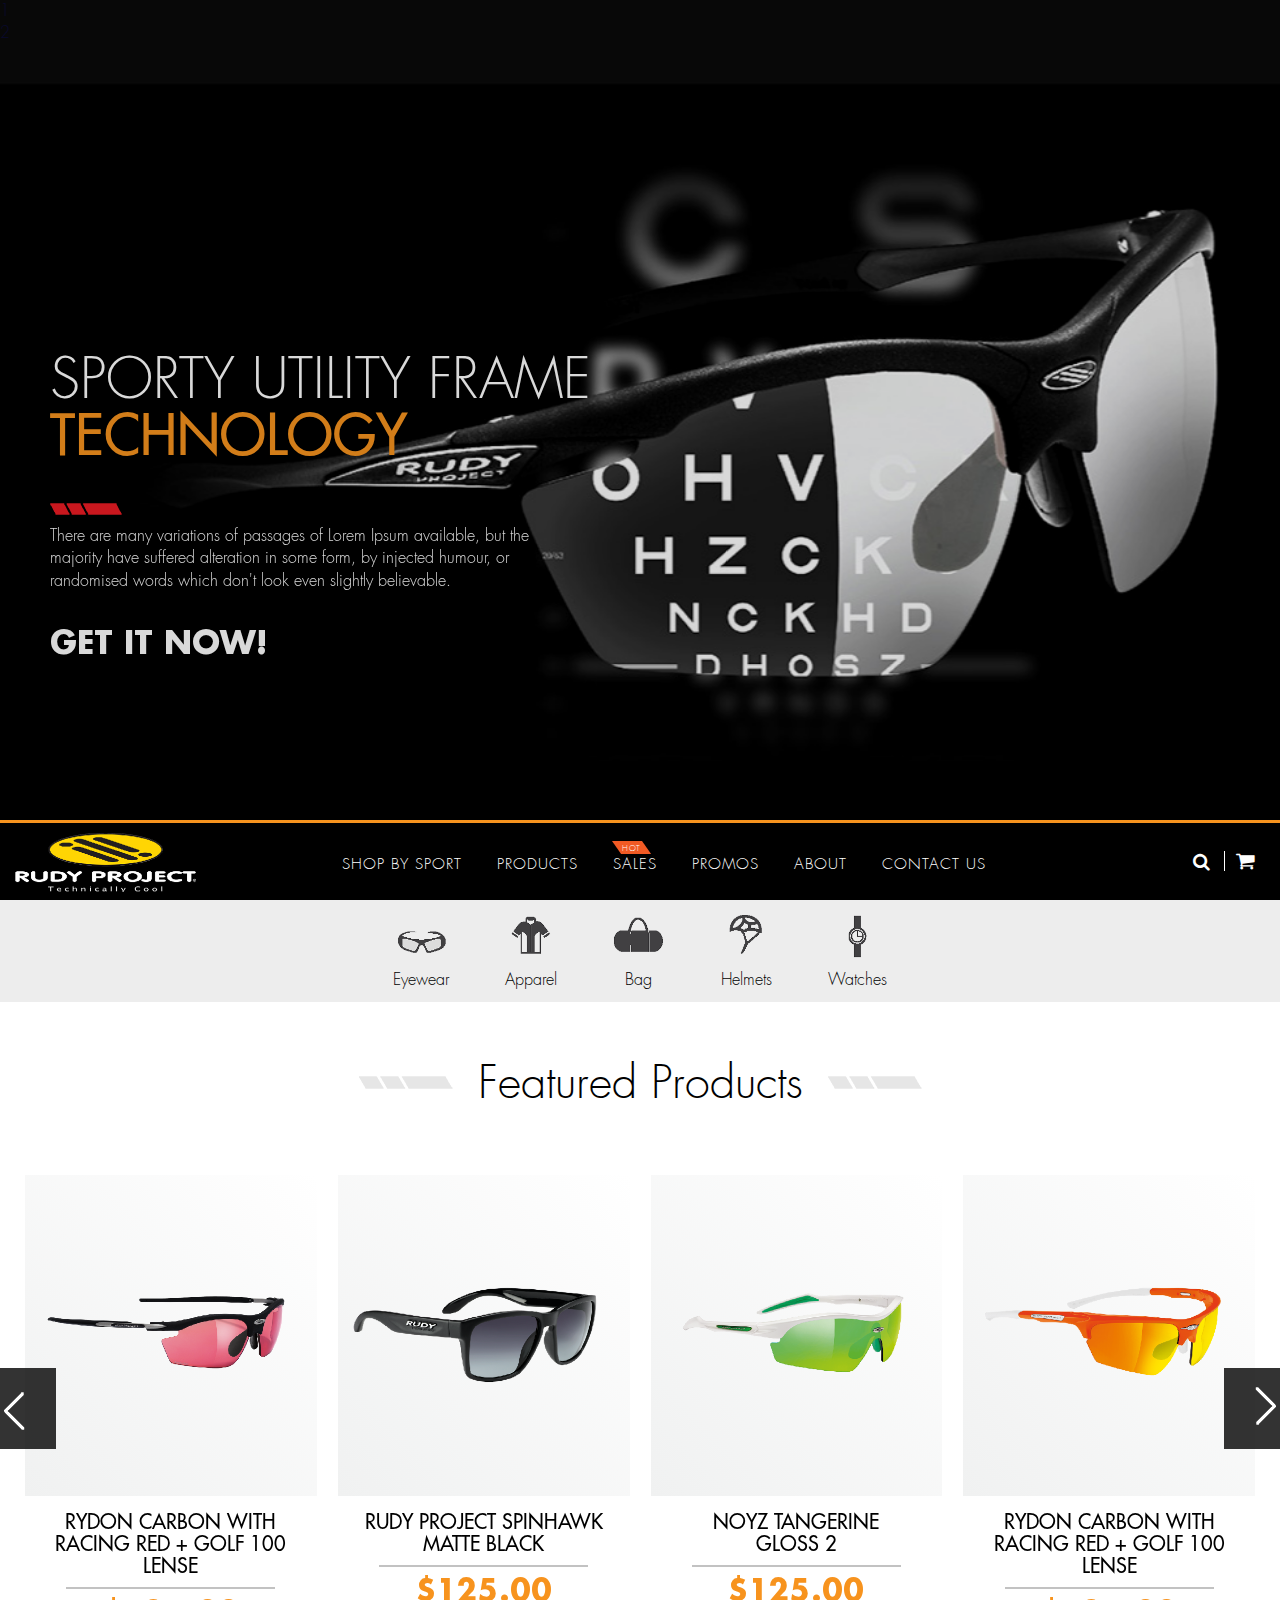
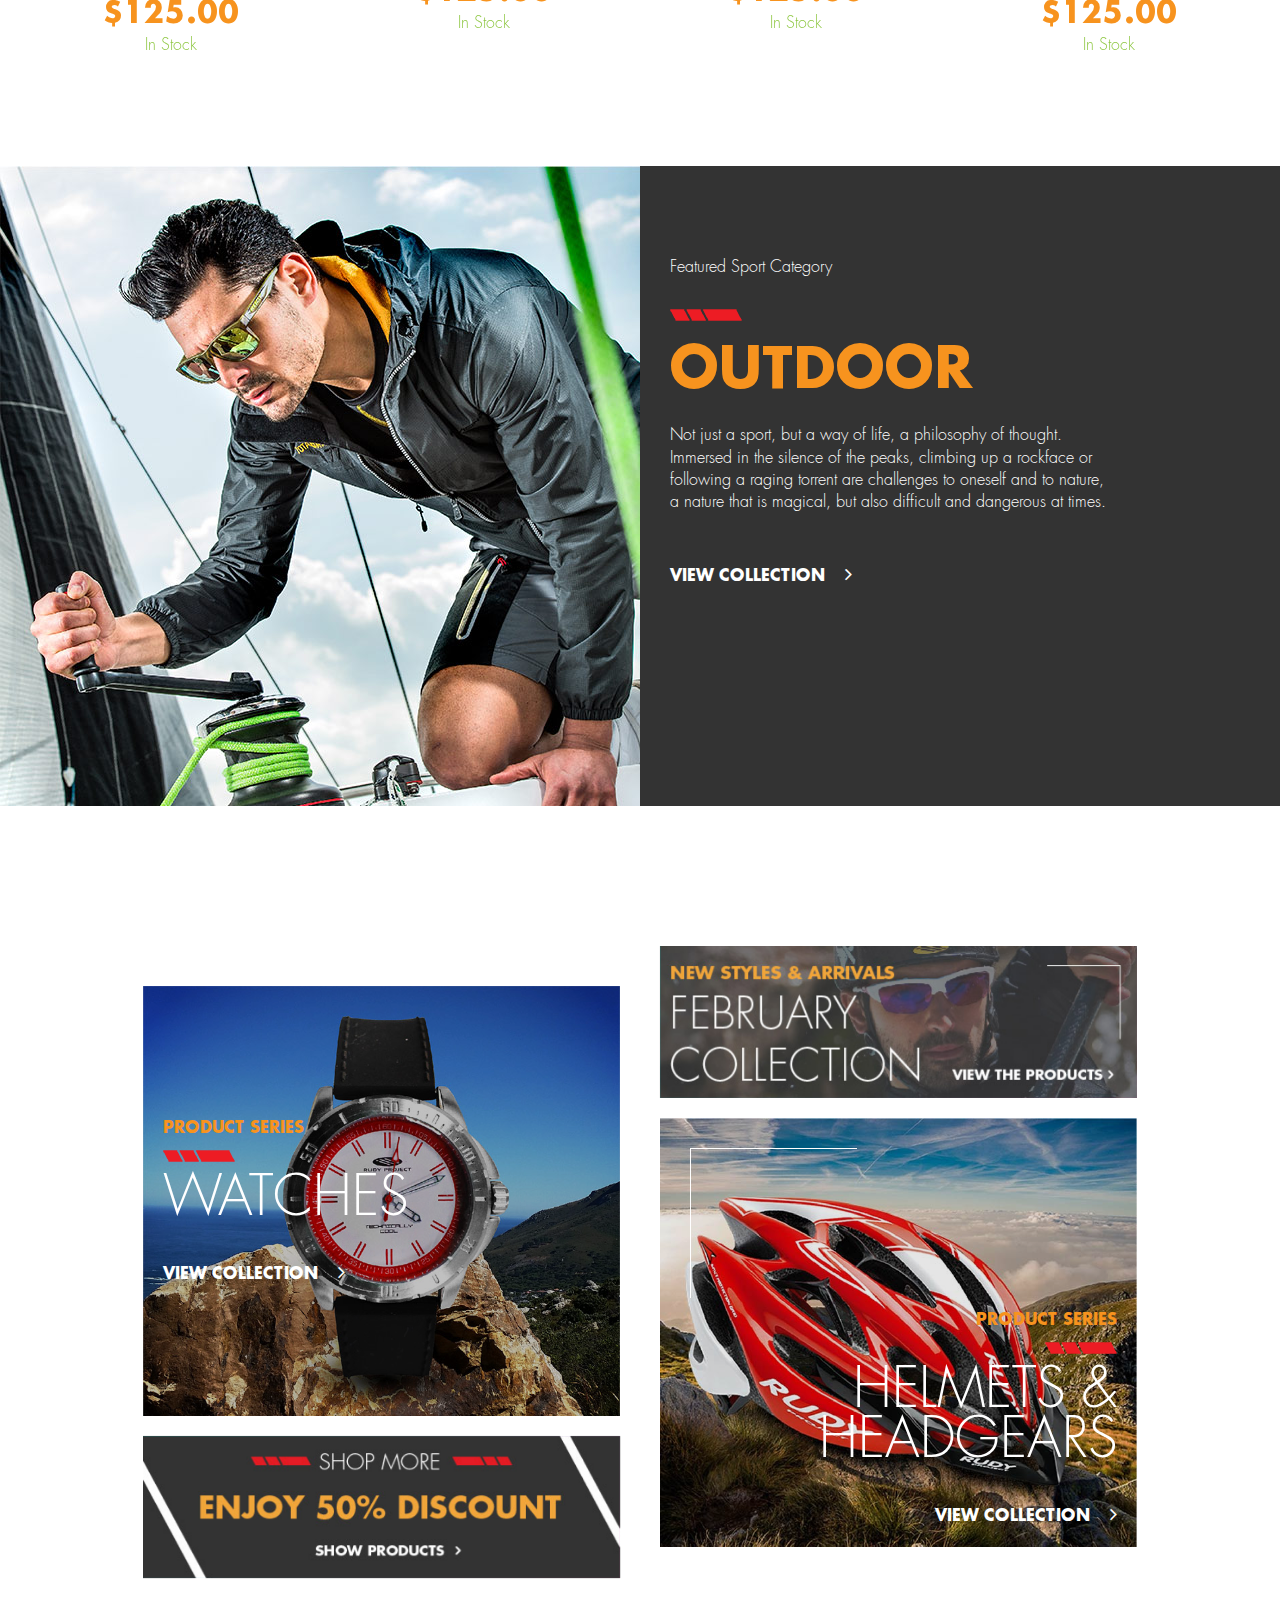
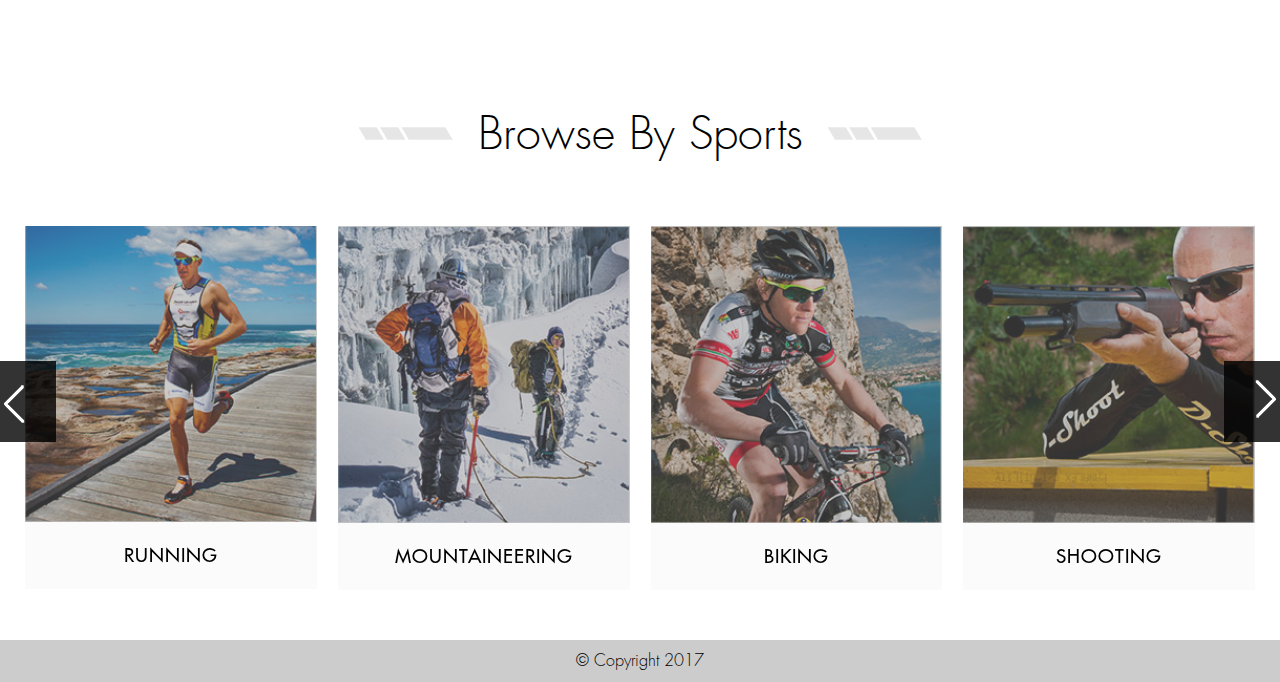
<file: web/index.html>
﻿<!doctype html>
<html class="no-js" lang="">
<head>
<meta charset="utf-8">
<meta http-equiv="x-ua-compatible" content="ie=edge">
<title>Rudy Project | Home</title>

<link rel="icon" href="favicon.ico" type="image/x-icon" />
<link rel="shortcut icon" href="favicon.ico" type="image/x-icon" />

<meta name="description" content="">



<link rel="stylesheet" href="css/style.css" media="all"/>

<!--[if lt IE 9]> <script src="js/css3-mediaqueries.js"></script> <![endif]-->
<script src="js/html5.js"></script>
<script src="js/lib/modernizr-2.8.3.min.js"></script>
</head>
<body>
<section id="main-container">
	<section id="home-banner" class="jq-section">
		<div class="home-slide">
			<div class="flexslider">
			  	<ul class="slides">
			  		<li>
			  			<a href="#">
							<div class="home-slide-item">
								<div class="coverimage">
									<img class="coverimage-desktop" src="images/banner/banner1.jpg" width="1394" height="690" alt=""/>
								</div>
							</div>
							<div class="table-wrap">
								<div class="table-cell">
									<div class="home-slide-text">
										<h2>SPORTY UTILITY FRAME <span>TECHNOLOGY</span></h2>
										<p class="arrow-red">There are many variations of passages of Lorem Ipsum available, but the majority have suffered alteration in some form, by injected humour, or randomised words which don't look even slightly believable.</p>
										<span class="hs-btn">GET IT NOW!</span>
									</div>
								</div>
							</div>
						</a>
					</li>
			  		<li>
			  			<a href="#">
							<div class="home-slide-item">
								<div class="coverimage">
									<img class="coverimage-desktop" data-src="images/banner/banner2.jpg" src="" width="1400" height="782" alt=""/>
								</div>
							</div>
							<div class="table-wrap">
								<div class="table-cell">
									<div class="home-slide-text">
										<h2>ANOTHER FEATURED OR <span>PROMO HERE</span></h2>
										<span class="hs-btn">GET IT NOW!</span>
									</div>
								</div>
							</div>
						</a>
					</li>
				    
			  	</ul>
			</div>
		</div>
	</section>
	<header>
		<div class="max-container">
			<div class="logo"><a href="index.html"><img src="images/page_template/logo.png"></a></div>
			<div class="header-tool">
				<ul>
					<li><a href="#" class="show-search"><i class="fa fa-search" aria-hidden="true"></i></a></li>
					<li>
						<a href="#" class="btn-cart"><i class="fa fa-shopping-cart" aria-hidden="true"></i></a>
						<div class="header-cart-wrap">
							
						</div>
					</li>
				</ul>
			</div>
			<div class="menu">
				<ul>
					<li>
						<a href="#">SHOP BY SPORT</a>
						<div class="sub-menu">
							<ul>
								<li><a href="product-detail.html">Sports 1</a></li>
								<li><a href="product-detail.html">Sports 2</a></li>
								<li><a href="product-detail.html">Sports 3</a></li>
								<li><a href="product-detail.html">Sports 4</a></li>
								<li><a href="product-detail.html">Sports 5</a></li>
								<li><a href="product-detail.html">Sports 6</a></li>
							</ul>
						</div>
					</li>
					<li>
						<a href="#">PRODUCTS</a>
						<div class="sub-menu">
							<ul>
								<li><a href="product-detail.html">Eyewear</a></li>
								<li><a href="product-detail.html">Bag</a></li>
								<li><a href="product-detail.html">Helmets</a></li>
								<li><a href="product-detail.html">Watches</a></li>
							</ul>
						</div>
					</li>
					<li><a href="#">SALES <span class="stat"><span>Hot</span></span></a></li>
					<li><a href="#">PROMOS</a></li>
					<li><a href="#">ABOUT</a></li>
					<li><a href="#">CONTACT US</a></li>
				</ul>
			</div>
		</div>
		<div class="search-field">
			<div class="container">
				<form method="post" action="">
					<div class="input-wrap">
						<input type="text" name="" value="" placeholder="Search...">
						<button><i class="fa fa-search" aria-hidden="true"></i></button>
					</div>
				</form>
			</div>
		</div>
	</header>


	<section id="main-wrapper">
		<div class="secondary-nav">
			<div class="container">
				<ul>
					<li>
						<a href="#">
							<span class="secondary-nav-icon"><img src="images/page_template/icon1.png" width="53"></span>
							<span>Eyewear</span>
						</a>
					</li>
					<li>
						<a href="#">
							<span class="secondary-nav-icon"><img src="images/page_template/icon2.png" width="53"></span>
							<span>Apparel</span>
						</a>
					</li>
					<li>
						<a href="#">
							<span class="secondary-nav-icon"><img src="images/page_template/icon3.png" width="53"></span>
							<span>Bag</span>
						</a>
					</li>
					<li>
						<a href="#">
							<span class="secondary-nav-icon"><img src="images/page_template/icon4.png" width="53"></span>
							<span>Helmets</span>
						</a>
					</li>
					<li>
						<a href="#">
							<span class="secondary-nav-icon"><img src="images/page_template/icon5.png" width="53"></span>
							<span>Watches</span>
						</a>
					</li>
					
				</ul>
			</div>
		</div>
		<div class="max-container mt5">
			<h2 class="sec-title"><span>Featured Products</span></h2>
			<div class="feature-product owl-carousel">
				<div class="item">
					<div class="pj-wrap">
						<a href="product-detail.html">
							<div class="pj-img">
								<img src="images/home/product1.png" alt="">
							</div>
							<div class="pj-text">
								<h4 class="product-name">RYDON CARBON WITH RACING RED + GOLF 100 LENSE</h4>
								<p class="pj-price">$125.00</p>
								<span class="pj-stock">In Stock</span>
							</div>
						</a>
					</div>
				</div>
				<div class="item">
					<div class="pj-wrap">
						<a href="product-detail.html">
							<div class="pj-img">
								<img src="images/home/product2.png" alt="">
							</div>
							<div class="pj-text">
								<h4 class="product-name">RUDY PROJECT SPINHAWK <br>MATTE BLACK</h4>
								<p class="pj-price">$125.00</p>
								<span class="pj-stock">In Stock</span>
							</div>
						</a>
					</div>
				</div>
				<div class="item">
					<div class="pj-wrap">
						<a href="product-detail.html">
							<div class="pj-img">
								<img src="images/home/product3.png" alt="">
							</div>
							<div class="pj-text">
								<h4 class="product-name">NOYZ TANGERINE <br>GLOSS 2</h4>
								<p class="pj-price">$125.00</p>
								<span class="pj-stock">In Stock</span>
							</div>
						</a>
					</div>
				</div>
				<div class="item">
					<div class="pj-wrap">
						<a href="product-detail.html">
							<div class="pj-img">
								<img src="images/home/product4.png" alt="">
							</div>
							<div class="pj-text">
								<h4 class="product-name">RYDON CARBON WITH RACING RED + GOLF 100 LENSE</h4>
								<p class="pj-price">$125.00</p>
								<span class="pj-stock">In Stock</span>
							</div>
						</a>
					</div>
				</div>
			</div>
		</div>

		<div class="featured-sports">
			<div class="featured-sports-img">
				<img src="images/home/outdoor.jpg" alt="">
			</div>
			<div class="featured-sports-text">
				<div class="featured-sporst-content">
					<span>Featured Sport Category</span>
					<h2 class="arrow-red">OUTDOOR</h2>
					<p>Not just a sport, but a way of life, a philosophy of thought. Immersed in the silence of the peaks, climbing up a rockface or following a raging torrent are challenges to oneself and to nature, a nature that is magical, but also difficult and dangerous at times.</p>
					<a href="#" class="bc-viewmore"> View Collection <i class="fa fa-angle-right" aria-hidden="true"></i></a>
				</div>
			</div>
		</div>

		<div class="boxes-wrapper clr">
			<div class="container">
				<div class="fl box-col box-margin-top">
					<div class="new-arrival bg-multiply" style="background-image: url('images/home/new-arrival.jpg');">
						<a href="#">
							<div class="table-wrap">
								<div class="table-cell">
									<div class="boxes-content new-arrival-content">
										<span class="bc-subtitle">PRODUCT SERIES</span>
										<h3 class="arrow-red">WATCHES</h3>
										<span href="#" class="bc-viewmore">View Collection <i class="fa fa-angle-right" aria-hidden="true"></i></span>
									</div>
								</div>
							</div>
						</a>
					</div>
					<a href="#" class="box-link"><img src="images/home/shop-more.jpg" alt=""></a>
				</div>
				
				<div class="fr box-col">
					<a href="#" class="box-link"><img src="images/home/collection.jpg" alt=""></a>
					<div class="new-arrival new-arrival-gear bg-multiply" style="background-image: url('images/home/gear.jpg');">
						<a href="#">
							<div class="line-border"></div>
							<div class="boxes-content new-arrival-content">
								<span class="bc-subtitle">PRODUCT SERIES</span>
								<h3 class="arrow-red"> <span>HELMETS &amp; HEADGEARS</span></h3>
								<span href="#" class="bc-viewmore">View Collection <i class="fa fa-angle-right" aria-hidden="true"></i></span>
							</div>
						</a>
					</div>
				</div>
				
			</div>
		</div>

		<div class="max-container mt5">
			<h2 class="sec-title"><span>Browse By Sports</span></h2>
			<div class="feature-product sport-carousel owl-carousel">
				<div class="item">
					<div class="pj-wrap">
						<a href="product-detail.html">
							<div class="pj-img">
								<img src="images/home/sport1.jpg" alt="">
							</div>
							<div class="pj-text">
								<h3>RUNNING</h3>
							</div>
						</a>
					</div>
				</div>
				<div class="item">
					<div class="pj-wrap">
						<a href="product-detail.html">
							<div class="pj-img">
								<img src="images/home/sport2.jpg" alt="">
							</div>
							<div class="pj-text">
								<h3>MOUNTAINEERING</h3>
							</div>
						</a>
					</div>
				</div>
				<div class="item">
					<div class="pj-wrap">
						<a href="product-detail.html">
							<div class="pj-img">
								<img src="images/home/sport3.jpg" alt="">
							</div>
							<div class="pj-text">
								<h3>BIKING</h3>
							</div>
						</a>
					</div>
				</div>
				<div class="item">
					<div class="pj-wrap">
						<a href="product-detail.html">
							<div class="pj-img">
								<img src="images/home/sport4.jpg" alt="">
							</div>
							<div class="pj-text">
								<h3>SHOOTING</h3>
							</div>
						</a>
					</div>
				</div>
			</div>
		</div>
	</section>
</section>
<footer>
	<p> &copy; Copyright 2017</p>
</footer>
<script src="js/lib/jquery.min.js"></script>
<script src="js/lib/jquery-ui.min.js"></script>
<script src="js/TweenMax.min.js"></script>
<script src="js/ScrollToPlugin.min.js"></script>
<script src="js/plugins.js"></script>
<script src="js/owl.carousel.js"></script>
<script src="js/jquery.flexslider-min.js"></script>
<script src="js/custom.js"></script>
</body>
</html>
</file>
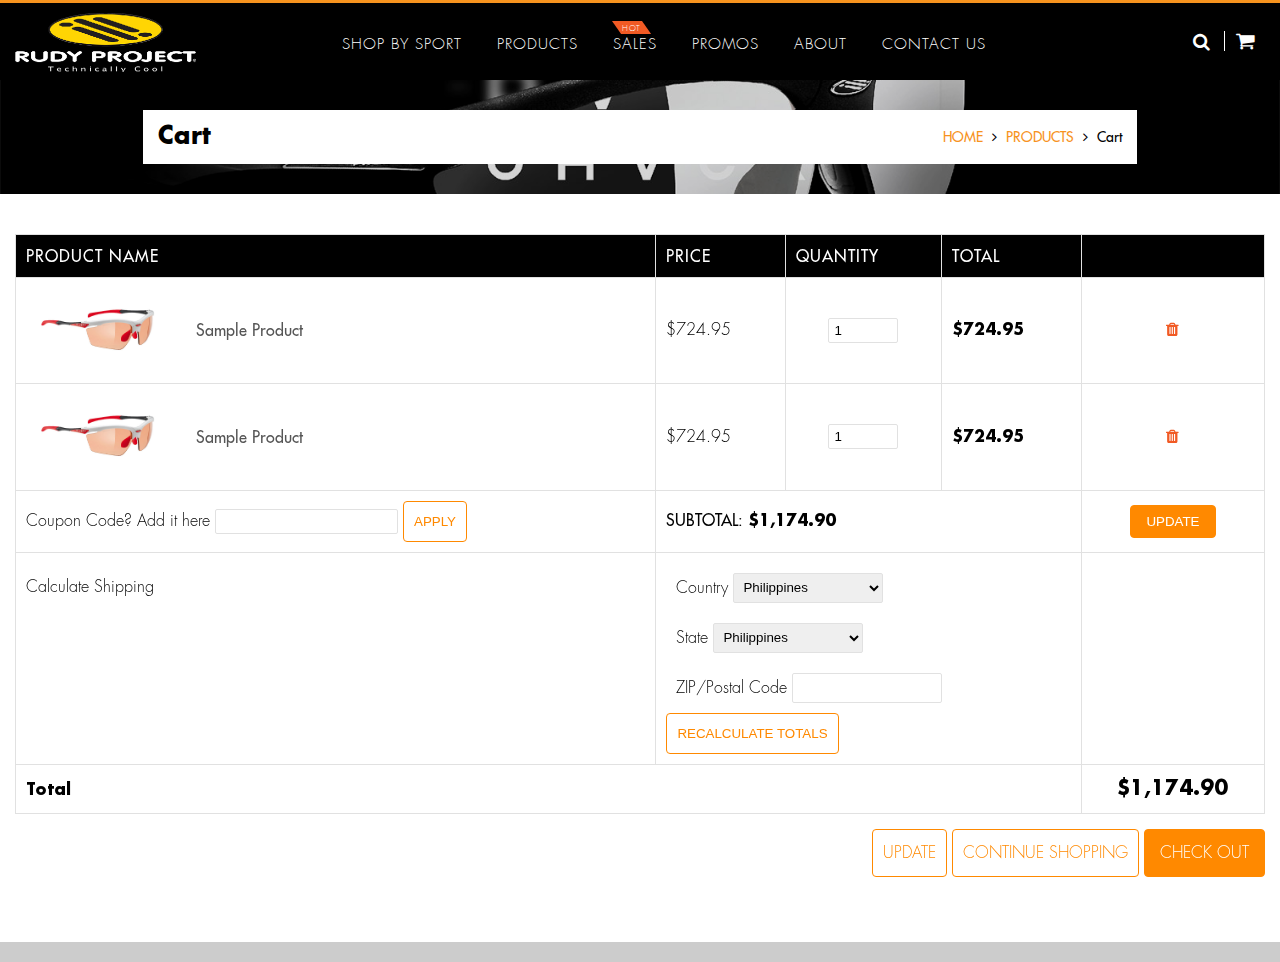
<file: web/cart.html>
﻿<!doctype html>
<html class="no-js" lang="">
<head>
<meta charset="utf-8">
<meta http-equiv="x-ua-compatible" content="ie=edge">
<title>Rudy Project | Cart</title>
<link rel="icon" href="favicon.ico" type="image/x-icon" />
<link rel="shortcut icon" href="favicon.ico" type="image/x-icon" />
<meta name="description" content="">
<meta name="viewport" content="width=device-width, initial-scale=1, maximum-scale=1">

<link rel="stylesheet" href="css/style.css" media="all"/>

<!--[if lt IE 9]> <script src="js/css3-mediaqueries.js"></script> <![endif]-->
<script src="js/html5.js"></script>
<script src="js/lib/modernizr-2.8.3.min.js"></script>
<script src="js/pace.min.js"></script>
</head>
<body>
<section id="main-container">
	
	<!-- <div class="top-header">
		<div class="container">
			<ul>
				<li><a href="#">Free 2 Way Shipping</a></li>
				<li><a href="#">90 Day Return</a></li>
				<li><a href="#">Low Price Guarantee</a></li>
			</ul>
		</div>
	</div> -->
	<header class="inner-header">


		<div class="max-container">
			<div class="logo"><a href="index.html"><img src="images/page_template/logo.png"></a></div>
			<div class="header-tool">
				<ul>
					<li><a href="#"><i class="fa fa-search" aria-hidden="true"></i></a></li>
					<li>
						<a href="#" class="btn-cart"><i class="fa fa-shopping-cart" aria-hidden="true"></i></a>
						<div class="header-cart-wrap">
							
						</div>
					</li>
				</ul>
			</div>
			<div class="menu">
				<ul>
					<li>
						<a href="#">SHOP BY SPORT</a>
						<div class="sub-menu">
							<ul>
								<li><a href="product-detail.html">Sports 1</a></li>
								<li><a href="product-detail.html">Sports 2</a></li>
								<li><a href="product-detail.html">Sports 3</a></li>
								<li><a href="product-detail.html">Sports 4</a></li>
								<li><a href="product-detail.html">Sports 5</a></li>
								<li><a href="product-detail.html">Sports 6</a></li>
							</ul>
						</div>
					</li>
					<li>
						<a href="#">PRODUCTS</a>
						<div class="sub-menu">
							<ul>
								<li><a href="product-detail.html">Eyewear</a></li>
								<li><a href="product-detail.html">Bag</a></li>
								<li><a href="product-detail.html">Helmets</a></li>
								<li><a href="product-detail.html">Watches</a></li>
							</ul>
						</div>
					</li>
					<li><a href="#">SALES <span class="stat"><span>Hot</span></span></a></li>
					<li><a href="#">PROMOS</a></li>
					<li><a href="#">ABOUT</a></li>
					<li><a href="#">CONTACT US</a></li>
				</ul>
			</div>
		</div>
		<div class="search-field">
			<div class="container">
				<form method="post" action="">
					<div class="input-wrap">
						<input type="text" name="" value="" placeholder="Search...">
						<button><i class="fa fa-search" aria-hidden="true"></i></button>
					</div>
				</form>
			</div>
		</div>
	</header>


	<section id="main-wrapper" class="inner-wrapper">
		<div class="breadcrumb">
			<div class="container">
				<div class="breadcrumb-wrap">
					<h2>Cart</h2>
					<p><a href="#">HOME </a><span><i class="fa fa-angle-right" aria-hidden="true"></i></span><a href="#">  PRODUCTS </a><span><i class="fa fa-angle-right" aria-hidden="true"></i></span>  Cart </p>
				</div>
			</div>		
		</div>
		<div class="max-container">
			<table class="cart-table">
				<thead class="header">
					<tr>
						<th>Product Name</th>
						<th>Price</th>
						<th>Quantity</th>
						<th>Total</th>
						<th></th>
					</tr>
				</thead>
				<tbody>
					<tr class="item">
						<td class="product-name">
							<div class="image">
								<a href=""><img src="images/product-detail/pd-small1.jpg"></a>
							</div>
							<div class="name">
								<a href="">Sample Product</a>
							</div>
						</td>
						<td class="price">$724.95</td>
						<td class="quantity">
							<input type="number" size="4" value="1"/>
						</td>
						<td class="total">$724.95</td>
						<td class="remove">
							<a href=""><i class="fa fa-trash"></i></a>
						</td>
					</tr>
					<tr class="item">
						<td class="product-name">
							<div class="image">
								<a href=""><img src="images/product-detail/pd-small1.jpg"></a>
							</div>
							<div class="name">
								<a href="">Sample Product</a>
							</div>
						</td>
						<td class="price">$724.95</td>
						<td class="quantity">
							<input type="number" size="4" value="1"/>
						</td>
						<td class="total">$724.95</td>
						<td class="remove">
							<a href=""><i class="fa fa-trash"></i></a>
						</td>
					</tr>
					<tr>
						<td>
							<div class="coupon-code">
								<span>Coupon Code? Add it here</span>
								<input class="input-coupon" type="text"/>
								<button class="btn-01">APPLY</button>
							</div>
						</td>
						<td colspan="3">
							<div class="subtotal" >
								<span class="title">SUBTOTAL:</span>
								<span class="subtotal-price">$1,174.90</span>
							</div>
						</td>
						<td style="text-align: center;">
							<button class="btn-02">UPDATE</button>
						</td>
					</tr>
					<tr>
						<td>Calculate Shipping</td>
						<td colspan="3">
							<div class="shipping">
								<div class="form-control">
									<label for="country">Country</label>
									<select id="country">
										<option>Philippines</option>
										<option>Philippines</option>
									</select>
								</div>
								<div class="form-control">
									<label for="state">State</label>
									<select id="state">
										<option>Philippines</option>
										<option>Philippines</option>
									</select>
								</div>

								<div class="form-control">
									<label for="zip-code">ZIP/Postal Code</label>
									<input id="zip-code" type="number"/>
								</div>

								<button class="btn-01">Recalculate Totals</button>
							</div>
						</td>
						<td></td>
					</tr>
					<tr>
						<td colspan="4" style="font-weight: 700;">Total</td>
						<td class="final-total">$1,174.90</td>
					</tr>
				</tbody>
			
			</table>

			<div class="buttons"> 
				<a href="" class="btn-01">Update</a>
				<a href="index.html" class="btn-01">Continue Shopping</a>
				<a href="payment.html" class="btn-02">Check Out</a>
			</div>
		</div>
	</section>
</section>
<footer></footer>
<script src="js/lib/jquery.min.js"></script>
<script src="js/lib/jquery-ui.min.js"></script>
<script src="js/TweenMax.min.js"></script>
<script src="js/ScrollToPlugin.min.js"></script>
<script src="js/plugins.js"></script>
<script src="js/owl.carousel.js"></script>
<script src="js/jquery.flexslider-min.js"></script>
<script src="js/custom.js"></script>
</body>
</html>
</file>
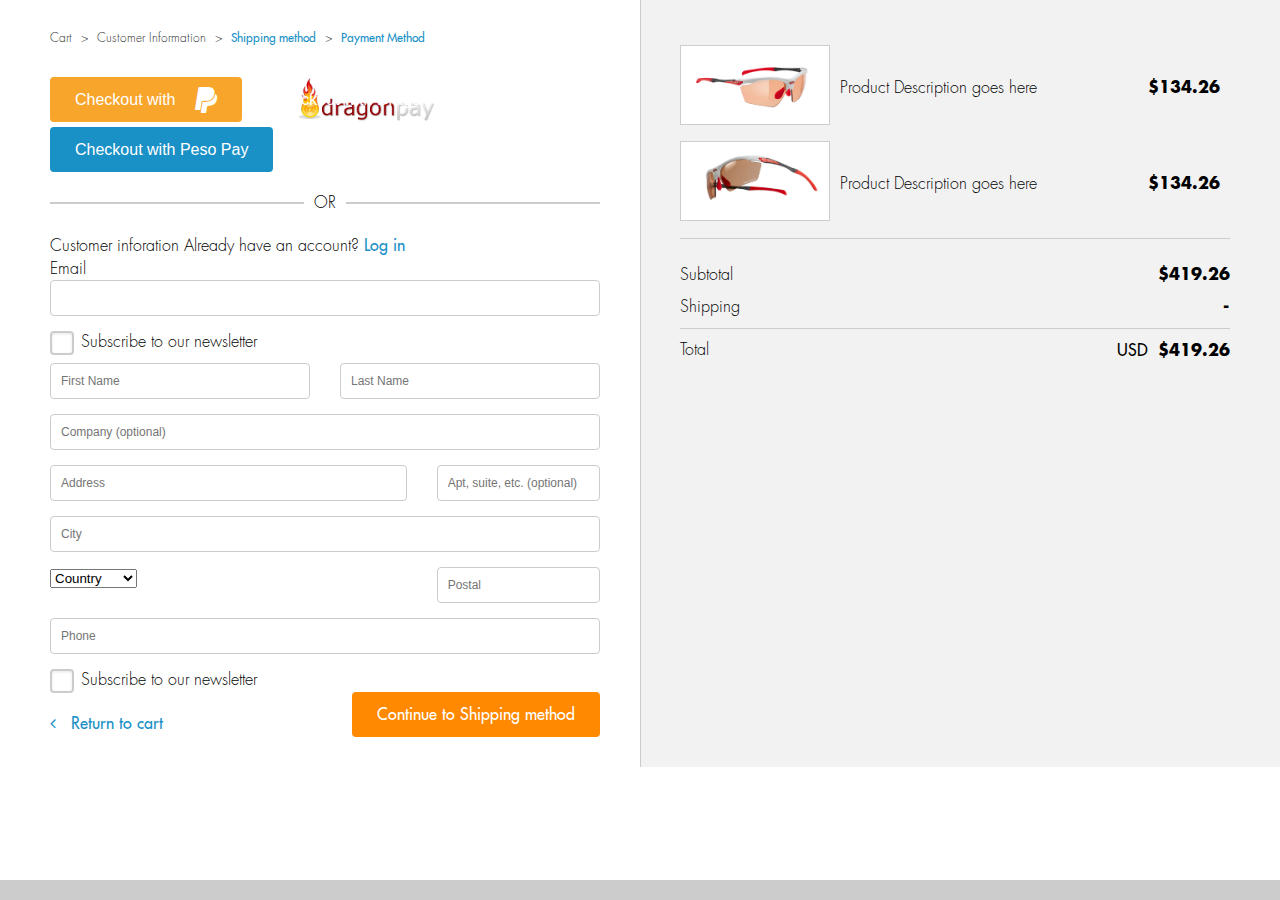
<file: web/payment.html>
﻿<!doctype html>
<html class="no-js" lang="">
<head>
<meta charset="utf-8">
<meta http-equiv="x-ua-compatible" content="ie=edge">
<title>RudyProject | Login</title>
<link rel="icon" href="favicon.ico" type="image/x-icon" />
<link rel="shortcut icon" href="favicon.ico" type="image/x-icon" />
<meta name="description" content="">
<meta name="viewport" content="width=device-width, initial-scale=1, maximum-scale=1">

<link rel="stylesheet" href="css/style.css" media="all"/>

<!--[if lt IE 9]> <script src="js/css3-mediaqueries.js"></script> <![endif]-->
<script src="js/html5.js"></script>
<script src="js/lib/modernizr-2.8.3.min.js"></script>
<!-- <script src="js/pace.min.js"></script> -->
</head>
<body>
<section id="main-container">
	
	<!-- <header class="inner-header">
		<div class="max-container">
			<div class="logo"><a href="index.html"><img src="images/page_template/logo.png"></a></div>
			<div class="header-tool">
				<ul>
					<li><a href="#"><i class="fa fa-search" aria-hidden="true"></i></a></li>
					<li>
						<a href="#" class="btn-cart"><i class="fa fa-shopping-cart" aria-hidden="true"></i></a>
						<div class="header-cart-wrap">
							
						</div>
					</li>
				</ul>
			</div>
			<div class="menu">
				<ul>
					<li>
						<a href="#">SHOP BY SPORT</a>
						<div class="sub-menu">
							<ul>
								<li><a href="#">Sports 1</a></li>
								<li><a href="#">Sports 2</a></li>
								<li><a href="#">Sports 3</a></li>
								<li><a href="#">Sports 4</a></li>
								<li><a href="#">Sports 5</a></li>
								<li><a href="#">Sports 6</a></li>
							</ul>
						</div>
					</li>
					<li>
						<a href="#">PRODUCTS</a>
						<div class="sub-menu">
							<ul>
								<li><a href="#">Eyewear</a></li>
								<li><a href="#">Bag</a></li>
								<li><a href="#">Helmets</a></li>
								<li><a href="#">Watches</a></li>
							</ul>
						</div>
					</li>
					<li><a href="#">SALES <span class="stat"><span>Hot</span></span></a></li>
					<li><a href="#">PROMOS</a></li>
					<li><a href="#">ABOUT</a></li>
					<li><a href="#">CONTACT US</a></li>
				</ul>
			</div>
			
			<div class="search-field">
				<div class="container">
					<form method="post" action="">
						<div class="input-wrap">
							<input type="text" name="" value="" placeholder="Search...">
							<button><i class="fa fa-search" aria-hidden="true"></i></button>
						</div>
					</form>
				</div>
			</div>
		</div>
	</header> -->


	<section id="main-wrapper">
		<!-- <div class="brown-box">
			<h1>Login</h1>
			<div class="breadcrumbs">
				<p>Home > <a href="#">Login</a></p>
			</div>
		</div> -->

		<!-- <div class="login-form">
			<form method="">
				<div class="input-wrap">
					<label>Email</label>
					<input type="email" name="" value="">
				</div>
				<div class="input-wrap">
					<label>Email</label>
					<input type="email" name="" value="">
					<a href="#" class="forgot-pass">Forgot your password?</a>
				</div>
				<div class="input-wrap">
					<input type="submit" name="" name="" value="Submit">
				</div>
				<div class="continue-as-guest">
					<div class="login-guest-wrap">
						<h3>Continue as Guest</h3>
						<a href="#" class="btn-ghost">Continue</a>
					</div>
				</div>
			</form>
		</div> -->

		<div class="payment-step">
			<div class="row">
				<div class="col-md-6 ps-left">
					<div class="breadcrumbs mb5">
						<p>Cart <span class="bread-separator">></span> Customer Information <span class="bread-separator">></span> <a href="#">Shipping method</a> <span class="bread-separator">></span> <a href="#">Payment Method</a></p>
					</div>

					<div class="checkout-by-paypal">
						<a href="#" class="btn" style="background: #f8a52b; margin-top:5px;">Checkout with <i class="fa fa-paypal" aria-hidden="true"></i></a>
						<a href="#" class="btn" style="background: url('images/page_template/dragon-pay.png') no-repeat center center; background-size: contain; margin-top:5px;">Checkout with Dragon Pay</a>
						<a href="#" class="btn" style="margin-top:5px;">Checkout with Peso Pay</a>
					</div>

					<div class="separator-border">
						<span>OR</span>
					</div>

					<div class="customer-info">
						<form method="post">
							<h4>Customer inforation <span>Already have an account? <a href="#">Log in</a></span></h4>
							<div class="input-wrap">
								<label>Email</label>
								<input type="email" name="" value="">
							</div>
							<div class="subscribe-news-letter">
								<div class="custom-checkbox">
								  	<input type="checkbox" id="test2" />
									<label for="test2">Subscribe to our newsletter</label>
								</div>
							</div>	

							<div class="shipping-address">
								<div class="row">
									<div class="col-md-6">
										<div class="input-wrap">
											<input type="text" name="" value="" placeholder="First Name">
										</div>
									</div>
									<div class="col-md-6">
										<div class="input-wrap">
											<input type="text" name="" value="" placeholder="Last Name">
										</div>
									</div>
									<div class="col-md-12">
										<div class="input-wrap">
											<input type="text" name="" value="" placeholder="Company (optional)">
										</div>
									</div>
									<div class="col-md-8">
										<div class="input-wrap">
											<input type="text" name="" value="" placeholder="Address">
										</div>
									</div>
									<div class="col-md-4">
										<div class="input-wrap">
											<input type="text" name="" value="" placeholder="Apt, suite, etc. (optional)">
										</div>
									</div>
									<div class="col-md-12">
										<div class="input-wrap">
											<input type="text" name="" value="" placeholder="City">
										</div>
									</div>
									<div class="col-md-8">
										<div class="input-wrap">
											<select>
												<option value="">Country</option>
												<option value="">Philippines</option>
												<option value="">Singapore</option>
												<option value="">Thailand</option>
											</select>
										</div>
									</div>
									<div class="col-md-4">
										<div class="input-wrap">
											<input type="text" name="" value="" placeholder="Postal">
										</div>
									</div>
									<div class="col-md-12">
										<div class="input-wrap">
											<input type="text" name="" value="" placeholder="Phone">
										</div>
									</div>
									<div class="col-md-12">
										<div class="custom-checkbox">
										  	<input type="checkbox" id="test3" />
											<label for="test3">Subscribe to our newsletter</label>
										</div>
									</div>

									<div class="col-md-4">
										<div class="custom-checkbox">
										  	<a href="cart.html" class="return-cart"> <i class="fa fa-angle-left" aria-hidden="true"></i> Return to cart</a>
										</div>
									</div>
									<div class="col-md-8">
										<div class="custom-checkbox">
										  	<a href="#" class="btn fr">Continue to Shipping method</a>
										</div>
									</div>
								</div>
							</div>
						</form>
					</div>
				</div>
				<div class="col-md-6 ps-right">
					<div class="selected-cart-item">
						<ul>
							<li>
								<div class="sc-product-item">
									<div class="sc-product-image">
										<img src="images/product-detail/pd-small1.jpg">
									</div>
									<span class="sc-description">Product Description goes here</span>
									<span class="sc-price">$134.26</span>
								</div>
							</li>
							<li>
								<div class="sc-product-item">
									<div class="sc-product-image">
										<img src="images/product-detail/pd-small2.jpg">
									</div>
									<span class="sc-description">Product Description goes here</span>
									<span class="sc-price">$134.26</span>
								</div>
							</li>
						</ul>
					</div>
					<div class="sc-subtotal">
						<p>Subtotal <span>$419.26</span></p>
						<p>Shipping <span>-</span></p>
					</div>
					<div class="sc-total">
						<p>Total <span><span>USD</span>$419.26</span></p>
					</div>
				</div>
			</div>
		</div>
		
	</section>
</section>
<footer></footer>
<script src="js/lib/jquery.min.js"></script>
<script src="js/lib/jquery-ui.min.js"></script>
<script src="js/TweenMax.min.js"></script>
<script src="js/ScrollToPlugin.min.js"></script>
<script src="js/plugins.js"></script>
<script src="js/custom.js"></script>
</body>
</html>
</file>
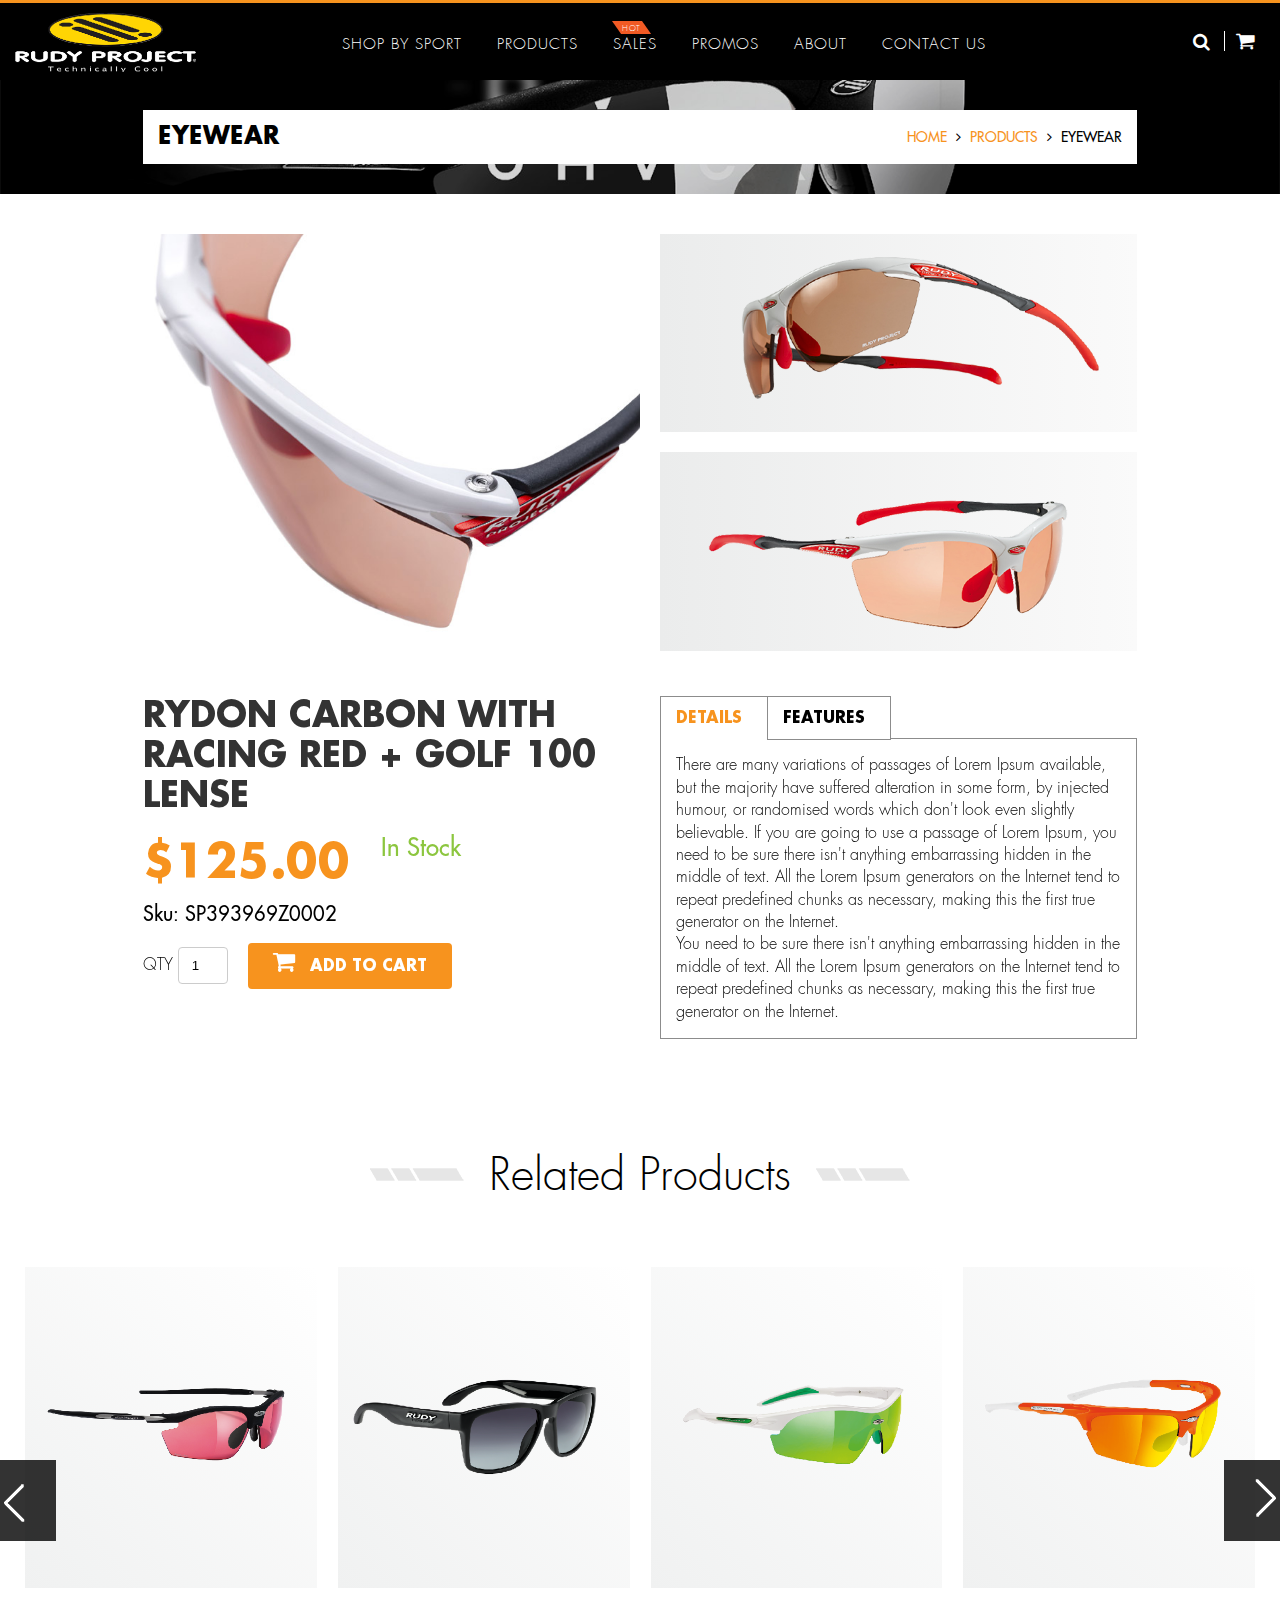
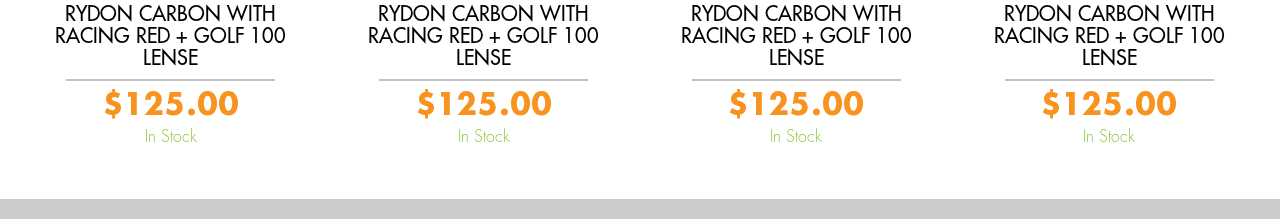
<file: web/product-detail.html>
﻿<!doctype html>
<html class="no-js" lang="">
<head>
<meta charset="utf-8">
<meta http-equiv="x-ua-compatible" content="ie=edge">
<title>Rudy Project | Rydon Carbon with Racing Red</title>
<link rel="icon" href="favicon.ico" type="image/x-icon" />
<link rel="shortcut icon" href="favicon.ico" type="image/x-icon" />

<meta name="description" content="">
<meta name="viewport" content="width=device-width, initial-scale=1, maximum-scale=1">

<link rel="stylesheet" href="css/style.css" media="all"/>

<!--[if lt IE 9]> <script src="js/css3-mediaqueries.js"></script> <![endif]-->
<script src="js/html5.js"></script>
<script src="js/lib/modernizr-2.8.3.min.js"></script>
<script src="js/pace.min.js"></script>
</head>
<body>
<section id="main-container">
	
	<!-- <div class="top-header">
		<div class="container">
			<ul>
				<li><a href="#">Free 2 Way Shipping</a></li>
				<li><a href="#">90 Day Return</a></li>
				<li><a href="#">Low Price Guarantee</a></li>
			</ul>
		</div>
	</div> -->
	<header class="inner-header">


		<div class="max-container">
			<div class="logo"><a href="index.html"><img src="images/page_template/logo.png"></a></div>
			<div class="header-tool">
				<ul>
					<li><a href="#"><i class="fa fa-search" aria-hidden="true"></i></a></li>
					<li>
						<a href="#" class="btn-cart"><i class="fa fa-shopping-cart" aria-hidden="true"></i></a>
						<div class="header-cart-wrap">
							
						</div>
					</li>
				</ul>
			</div>
			<div class="menu">
				<ul>
					<li>
						<a href="#">SHOP BY SPORT</a>
						<div class="sub-menu">
							<ul>
								<li><a href="product-detail.html">Sports 1</a></li>
								<li><a href="product-detail.html">Sports 2</a></li>
								<li><a href="product-detail.html">Sports 3</a></li>
								<li><a href="product-detail.html">Sports 4</a></li>
								<li><a href="product-detail.html">Sports 5</a></li>
								<li><a href="product-detail.html">Sports 6</a></li>
							</ul>
						</div>
					</li>
					<li>
						<a href="#">PRODUCTS</a>
						<div class="sub-menu">
							<ul>
								<li><a href="product-detail.html">Eyewear</a></li>
								<li><a href="product-detail.html">Bag</a></li>
								<li><a href="product-detail.html">Helmets</a></li>
								<li><a href="product-detail.html">Watches</a></li>
							</ul>
						</div>
					</li>
					<li><a href="#">SALES <span class="stat"><span>Hot</span></span></a></li>
					<li><a href="#">PROMOS</a></li>
					<li><a href="#">ABOUT</a></li>
					<li><a href="#">CONTACT US</a></li>
				</ul>
			</div>
			
			<div class="search-field">
				<div class="container">
					<form method="post" action="">
						<div class="input-wrap">
							<input type="text" name="" value="" placeholder="Search...">
							<button><i class="fa fa-search" aria-hidden="true"></i></button>
						</div>
					</form>
				</div>
			</div>
		</div>
	</header>


	<section id="main-wrapper" class="inner-wrapper">
		<div class="breadcrumb">
			<div class="container">
				<div class="breadcrumb-wrap">
					<h2>EYEWEAR</h2>
					<p><a href="#">HOME </a><span><i class="fa fa-angle-right" aria-hidden="true"></i></span><a href="#">  PRODUCTS </a><span><i class="fa fa-angle-right" aria-hidden="true"></i></span>  EYEWEAR </p>
				</div>
			</div>		
		</div>
		<div class="container">
			
			<div class="product-detail">
				<div class="product-d-big">
					<img src="images/product-detail/pd-big.jpg" alt="">
				</div>
				<div class="product-d-small">
					<img src="images/product-detail/pd-small1.png" alt="">
				</div>
				<div class="product-d-small">
					<img src="images/product-detail/pd-small2.png" alt="">
				</div>
			</div>
			<div class="pd-content clr">
				<div class="pd-description">
					<h1 class="pd-title">RYDON CARBON WITH RACING RED + GOLF 100 LENSE</h1>
					<p class="pd-price">$125.00 <span>In Stock</span></p>
					<p class="product-code">Sku: SP393969Z0002</p>
					<div class="qty-wrap">
						<span>QTY</span>
						<input type="number" name="" value="1">
					</div>
					<a href="cart.html" class="add-to-cart"><i class="fa fa-shopping-cart" aria-hidden="true"></i><span>ADD to Cart</span></a>
				</div>
				<div class="pd-desc-wrap">
					<div class="pd-desc-tabs">
						<ul>
							<li class="active"><a href="#detail">DETAILS</a></li>
							<li><a href="#feature">FEATURES</a></li>
						</ul>
					</div>
					<div id="detail" class="pd-desc-content" style="display: block;">
						<p>
							There are many variations of passages of Lorem Ipsum available, but the majority have suffered alteration in some form, by injected humour, or randomised words which don't look even slightly believable. If you are going to use a passage of Lorem Ipsum, you need to be sure there isn't anything embarrassing hidden in the middle of text. All the Lorem Ipsum generators on the Internet tend to repeat predefined chunks as necessary, making this the first true generator on the Internet. 
						</p>
						<p>You need to be sure there isn't anything embarrassing hidden in the middle of text. All the Lorem Ipsum generators on the Internet tend to repeat predefined chunks as necessary, making this the first true generator on the Internet.</p>
					</div>
					<div id="feature" class="pd-desc-content">
						<ul>
							<li>There are many variations of passages of Lorem Ipsum available</li>
							<li>suffered alteration in some form, by injected humour, or randomised</li>
							<li>making this the first true generator on the Internet</li>
						</ul>
					</div>
				</div>
			</div>
		</div>

		<div class="max-container mt5">
			<h2 class="sec-title"><span>Related Products</span></h2>
			<div class="feature-product owl-carousel">
				<div class="item">
					<div class="pj-wrap">
						<a href="#">
							<div class="pj-img">
								<img src="images/home/product1.png" alt="">
							</div>
							<div class="pj-text">
								<h4 class="product-name">RYDON CARBON WITH RACING RED + GOLF 100 LENSE</h4>
								<p class="pj-price">$125.00</p>
								<span class="pj-stock">In Stock</span>
							</div>
						</a>
					</div>
				</div>
				<div class="item">
					<div class="pj-wrap">
						<a href="#">
							<div class="pj-img">
								<img src="images/home/product2.png" alt="">
							</div>
							<div class="pj-text">
								<h4 class="product-name">RYDON CARBON WITH RACING RED + GOLF 100 LENSE</h4>
								<p class="pj-price">$125.00</p>
								<span class="pj-stock">In Stock</span>
							</div>
						</a>
					</div>
				</div>
				<div class="item">
					<div class="pj-wrap">
						<a href="#">
							<div class="pj-img">
								<img src="images/home/product3.png" alt="">
							</div>
							<div class="pj-text">
								<h4 class="product-name">RYDON CARBON WITH RACING RED + GOLF 100 LENSE</h4>
								<p class="pj-price">$125.00</p>
								<span class="pj-stock">In Stock</span>
							</div>
						</a>
					</div>
				</div>
				<div class="item">
					<div class="pj-wrap">
						<a href="#">
							<div class="pj-img">
								<img src="images/home/product4.png" alt="">
							</div>
							<div class="pj-text">
								<h4 class="product-name">RYDON CARBON WITH RACING RED + GOLF 100 LENSE</h4>
								<p class="pj-price">$125.00</p>
								<span class="pj-stock">In Stock</span>
							</div>
						</a>
					</div>
				</div>
			</div>
		</div>
	</section>
</section>
<footer></footer>
<script src="js/lib/jquery.min.js"></script>
<script src="js/lib/jquery-ui.min.js"></script>
<script src="js/TweenMax.min.js"></script>
<script src="js/ScrollToPlugin.min.js"></script>
<script src="js/plugins.js"></script>
<script src="js/owl.carousel.js"></script>
<script src="js/jquery.flexslider-min.js"></script>
<script src="js/custom.js"></script>
</body>
</html>
</file>
<file: web/css/style.css>
@charset "UTF-8";
/* http://meyerweb.com/eric/tools/css/reset/ 
   v2.0 | 20110126
   License: none (public domain)
*/
html, body, div, span, applet, object, iframe,
h1, h2, h3, h4, h5, h6, p, blockquote, pre,
a, abbr, acronym, address, big, cite, code,
del, dfn, em, img, ins, kbd, q, s, samp,
small, strike, strong, sub, sup, tt, var,
b, u, i, center,
dl, dt, dd, ol, ul, li,
fieldset, form, label, legend,
table, caption, tbody, tfoot, thead, tr, th, td,
article, aside, canvas, details, embed,
figure, figcaption, footer, header, hgroup,
menu, nav, output, ruby, section, summary,
time, mark, audio, video {
  margin: 0;
  padding: 0;
  border: 0;
  font-size: 100%;
  font: inherit;
  vertical-align: baseline;
}

/* HTML5 display-role reset for older browsers */
article, aside, details, figcaption, figure,
footer, header, hgroup, menu, nav, section {
  display: block;
}

body {
  line-height: 1.4;
  font-family: Helvetica, Arial, sans-serif;
  font-size: 16px;
}

ol, ul {
  list-style: none;
}

blockquote, q {
  quotes: none;
}

blockquote:before, blockquote:after,
q:before, q:after {
  content: '';
  content: none;
}

table {
  border-collapse: collapse;
  border-spacing: 0;
}

* {
  -webkit-box-sizing: border-box;
  -moz-box-sizing: border-box;
  box-sizing: border-box;
}

a {
  text-decoration: none;
}

/*!
Animate.css - http://daneden.me/animate
Licensed under the MIT license

Copyright (c) 2013 Daniel Eden

Permission is hereby granted, free of charge, to any person obtaining a copy of this software and associated documentation files (the "Software"), to deal in the Software without restriction, including without limitation the rights to use, copy, modify, merge, publish, distribute, sublicense, and/or sell copies of the Software, and to permit persons to whom the Software is furnished to do so, subject to the following conditions:

The above copyright notice and this permission notice shall be included in all copies or substantial portions of the Software.

THE SOFTWARE IS PROVIDED "AS IS", WITHOUT WARRANTY OF ANY KIND, EXPRESS OR IMPLIED, INCLUDING BUT NOT LIMITED TO THE WARRANTIES OF MERCHANTABILITY, FITNESS FOR A PARTICULAR PURPOSE AND NONINFRINGEMENT. IN NO EVENT SHALL THE AUTHORS OR COPYRIGHT HOLDERS BE LIABLE FOR ANY CLAIM, DAMAGES OR OTHER LIABILITY, WHETHER IN AN ACTION OF CONTRACT, TORT OR OTHERWISE, ARISING FROM, OUT OF OR IN CONNECTION WITH THE SOFTWARE OR THE USE OR OTHER DEALINGS IN THE SOFTWARE.
*/
a,
span,
.btn,
.package-title,
.package-price,
.package-detail li,
.overlay,
.socials a,
.switch p,
.flex-manual .switch,
.tab-title,
.tab-info,
.tab-desc,
.icon {
  -webkit-transition: all 200ms ease-out;
  -moz-transition: all 200ms ease-out;
  -o-transition: all 200ms ease-out;
  transition: all 200ms ease-out;
}

.animated {
  -webkit-animation-duration: 1s;
  animation-duration: 1s;
  -webkit-animation-fill-mode: both;
  animation-fill-mode: both;
}

.animated.hinge {
  -webkit-animation-duration: 2s;
  animation-duration: 2s;
}

@-webkit-keyframes bounce {
  0%, 20%, 50%, 80%, 100% {
    -webkit-transform: translateY(0);
    transform: translateY(0);
  }
  40% {
    -webkit-transform: translateY(-30px);
    transform: translateY(-30px);
  }
  60% {
    -webkit-transform: translateY(-15px);
    transform: translateY(-15px);
  }
}

@keyframes bounce {
  0%, 20%, 50%, 80%, 100% {
    -webkit-transform: translateY(0);
    -ms-transform: translateY(0);
    transform: translateY(0);
  }
  40% {
    -webkit-transform: translateY(-30px);
    -ms-transform: translateY(-30px);
    transform: translateY(-30px);
  }
  60% {
    -webkit-transform: translateY(-15px);
    -ms-transform: translateY(-15px);
    transform: translateY(-15px);
  }
}

.bounce {
  -webkit-animation-name: bounce;
  animation-name: bounce;
}

@-webkit-keyframes flash {
  0%, 50%, 100% {
    opacity: 1;
  }
  25%, 75% {
    opacity: 0;
  }
}

@keyframes flash {
  0%, 50%, 100% {
    opacity: 1;
  }
  25%, 75% {
    opacity: 0;
  }
}

.flash {
  -webkit-animation-name: flash;
  animation-name: flash;
}

/* originally authored by Nick Pettit - https://github.com/nickpettit/glide */
@-webkit-keyframes pulse {
  0% {
    -webkit-transform: scale(1);
    transform: scale(1);
  }
  50% {
    -webkit-transform: scale(1.1);
    transform: scale(1.1);
  }
  100% {
    -webkit-transform: scale(1);
    transform: scale(1);
  }
}

@keyframes pulse {
  0% {
    -webkit-transform: scale(1);
    -ms-transform: scale(1);
    transform: scale(1);
  }
  50% {
    -webkit-transform: scale(1.1);
    -ms-transform: scale(1.1);
    transform: scale(1.1);
  }
  100% {
    -webkit-transform: scale(1);
    -ms-transform: scale(1);
    transform: scale(1);
  }
}

.pulse {
  -webkit-animation-name: pulse;
  animation-name: pulse;
}

@-webkit-keyframes shake {
  0%, 100% {
    -webkit-transform: translateX(0);
    transform: translateX(0);
  }
  10%, 30%, 50%, 70%, 90% {
    -webkit-transform: translateX(-10px);
    transform: translateX(-10px);
  }
  20%, 40%, 60%, 80% {
    -webkit-transform: translateX(10px);
    transform: translateX(10px);
  }
}

@keyframes shake {
  0%, 100% {
    -webkit-transform: translateX(0);
    -ms-transform: translateX(0);
    transform: translateX(0);
  }
  10%, 30%, 50%, 70%, 90% {
    -webkit-transform: translateX(-10px);
    -ms-transform: translateX(-10px);
    transform: translateX(-10px);
  }
  20%, 40%, 60%, 80% {
    -webkit-transform: translateX(10px);
    -ms-transform: translateX(10px);
    transform: translateX(10px);
  }
}

.shake {
  -webkit-animation-name: shake;
  animation-name: shake;
}

@-webkit-keyframes swing {
  20% {
    -webkit-transform: rotate(15deg);
    transform: rotate(15deg);
  }
  40% {
    -webkit-transform: rotate(-10deg);
    transform: rotate(-10deg);
  }
  60% {
    -webkit-transform: rotate(5deg);
    transform: rotate(5deg);
  }
  80% {
    -webkit-transform: rotate(-5deg);
    transform: rotate(-5deg);
  }
  100% {
    -webkit-transform: rotate(0deg);
    transform: rotate(0deg);
  }
}

@keyframes swing {
  20% {
    -webkit-transform: rotate(15deg);
    -ms-transform: rotate(15deg);
    transform: rotate(15deg);
  }
  40% {
    -webkit-transform: rotate(-10deg);
    -ms-transform: rotate(-10deg);
    transform: rotate(-10deg);
  }
  60% {
    -webkit-transform: rotate(5deg);
    -ms-transform: rotate(5deg);
    transform: rotate(5deg);
  }
  80% {
    -webkit-transform: rotate(-5deg);
    -ms-transform: rotate(-5deg);
    transform: rotate(-5deg);
  }
  100% {
    -webkit-transform: rotate(0deg);
    -ms-transform: rotate(0deg);
    transform: rotate(0deg);
  }
}

.swing {
  -webkit-transform-origin: top center;
  -ms-transform-origin: top center;
  transform-origin: top center;
  -webkit-animation-name: swing;
  animation-name: swing;
}

@-webkit-keyframes tada {
  0% {
    -webkit-transform: scale(1);
    transform: scale(1);
  }
  10%, 20% {
    -webkit-transform: scale(0.9) rotate(-3deg);
    transform: scale(0.9) rotate(-3deg);
  }
  30%, 50%, 70%, 90% {
    -webkit-transform: scale(1.1) rotate(3deg);
    transform: scale(1.1) rotate(3deg);
  }
  40%, 60%, 80% {
    -webkit-transform: scale(1.1) rotate(-3deg);
    transform: scale(1.1) rotate(-3deg);
  }
  100% {
    -webkit-transform: scale(1) rotate(0);
    transform: scale(1) rotate(0);
  }
}

@keyframes tada {
  0% {
    -webkit-transform: scale(1);
    -ms-transform: scale(1);
    transform: scale(1);
  }
  10%, 20% {
    -webkit-transform: scale(0.9) rotate(-3deg);
    -ms-transform: scale(0.9) rotate(-3deg);
    transform: scale(0.9) rotate(-3deg);
  }
  30%, 50%, 70%, 90% {
    -webkit-transform: scale(1.1) rotate(3deg);
    -ms-transform: scale(1.1) rotate(3deg);
    transform: scale(1.1) rotate(3deg);
  }
  40%, 60%, 80% {
    -webkit-transform: scale(1.1) rotate(-3deg);
    -ms-transform: scale(1.1) rotate(-3deg);
    transform: scale(1.1) rotate(-3deg);
  }
  100% {
    -webkit-transform: scale(1) rotate(0);
    -ms-transform: scale(1) rotate(0);
    transform: scale(1) rotate(0);
  }
}

.tada {
  -webkit-animation-name: tada;
  animation-name: tada;
}

/* originally authored by Nick Pettit - https://github.com/nickpettit/glide */
@-webkit-keyframes wobble {
  0% {
    -webkit-transform: translateX(0%);
    transform: translateX(0%);
  }
  15% {
    -webkit-transform: translateX(-25%) rotate(-5deg);
    transform: translateX(-25%) rotate(-5deg);
  }
  30% {
    -webkit-transform: translateX(20%) rotate(3deg);
    transform: translateX(20%) rotate(3deg);
  }
  45% {
    -webkit-transform: translateX(-15%) rotate(-3deg);
    transform: translateX(-15%) rotate(-3deg);
  }
  60% {
    -webkit-transform: translateX(10%) rotate(2deg);
    transform: translateX(10%) rotate(2deg);
  }
  75% {
    -webkit-transform: translateX(-5%) rotate(-1deg);
    transform: translateX(-5%) rotate(-1deg);
  }
  100% {
    -webkit-transform: translateX(0%);
    transform: translateX(0%);
  }
}

@keyframes wobble {
  0% {
    -webkit-transform: translateX(0%);
    -ms-transform: translateX(0%);
    transform: translateX(0%);
  }
  15% {
    -webkit-transform: translateX(-25%) rotate(-5deg);
    -ms-transform: translateX(-25%) rotate(-5deg);
    transform: translateX(-25%) rotate(-5deg);
  }
  30% {
    -webkit-transform: translateX(20%) rotate(3deg);
    -ms-transform: translateX(20%) rotate(3deg);
    transform: translateX(20%) rotate(3deg);
  }
  45% {
    -webkit-transform: translateX(-15%) rotate(-3deg);
    -ms-transform: translateX(-15%) rotate(-3deg);
    transform: translateX(-15%) rotate(-3deg);
  }
  60% {
    -webkit-transform: translateX(10%) rotate(2deg);
    -ms-transform: translateX(10%) rotate(2deg);
    transform: translateX(10%) rotate(2deg);
  }
  75% {
    -webkit-transform: translateX(-5%) rotate(-1deg);
    -ms-transform: translateX(-5%) rotate(-1deg);
    transform: translateX(-5%) rotate(-1deg);
  }
  100% {
    -webkit-transform: translateX(0%);
    -ms-transform: translateX(0%);
    transform: translateX(0%);
  }
}

.wobble {
  -webkit-animation-name: wobble;
  animation-name: wobble;
}

@-webkit-keyframes bounceIn {
  0% {
    opacity: 0;
    -webkit-transform: scale(0.3);
    transform: scale(0.3);
  }
  50% {
    opacity: 1;
    -webkit-transform: scale(1.05);
    transform: scale(1.05);
  }
  70% {
    -webkit-transform: scale(0.9);
    transform: scale(0.9);
  }
  100% {
    -webkit-transform: scale(1);
    transform: scale(1);
  }
}

@keyframes bounceIn {
  0% {
    opacity: 0;
    -webkit-transform: scale(0.3);
    -ms-transform: scale(0.3);
    transform: scale(0.3);
  }
  50% {
    opacity: 1;
    -webkit-transform: scale(1.05);
    -ms-transform: scale(1.05);
    transform: scale(1.05);
  }
  70% {
    -webkit-transform: scale(0.9);
    -ms-transform: scale(0.9);
    transform: scale(0.9);
  }
  100% {
    -webkit-transform: scale(1);
    -ms-transform: scale(1);
    transform: scale(1);
  }
}

.bounceIn {
  -webkit-animation-name: bounceIn;
  animation-name: bounceIn;
}

@-webkit-keyframes bounceInDown {
  0% {
    opacity: 0;
    -webkit-transform: translateY(-2000px);
    transform: translateY(-2000px);
  }
  60% {
    opacity: 1;
    -webkit-transform: translateY(30px);
    transform: translateY(30px);
  }
  80% {
    -webkit-transform: translateY(-10px);
    transform: translateY(-10px);
  }
  100% {
    -webkit-transform: translateY(0);
    transform: translateY(0);
  }
}

@keyframes bounceInDown {
  0% {
    opacity: 0;
    -webkit-transform: translateY(-2000px);
    -ms-transform: translateY(-2000px);
    transform: translateY(-2000px);
  }
  60% {
    opacity: 1;
    -webkit-transform: translateY(30px);
    -ms-transform: translateY(30px);
    transform: translateY(30px);
  }
  80% {
    -webkit-transform: translateY(-10px);
    -ms-transform: translateY(-10px);
    transform: translateY(-10px);
  }
  100% {
    -webkit-transform: translateY(0);
    -ms-transform: translateY(0);
    transform: translateY(0);
  }
}

.bounceInDown {
  -webkit-animation-name: bounceInDown;
  animation-name: bounceInDown;
}

@-webkit-keyframes bounceInLeft {
  0% {
    opacity: 0;
    -webkit-transform: translateX(-2000px);
    transform: translateX(-2000px);
  }
  60% {
    opacity: 1;
    -webkit-transform: translateX(30px);
    transform: translateX(30px);
  }
  80% {
    -webkit-transform: translateX(-10px);
    transform: translateX(-10px);
  }
  100% {
    -webkit-transform: translateX(0);
    transform: translateX(0);
  }
}

@keyframes bounceInLeft {
  0% {
    opacity: 0;
    -webkit-transform: translateX(-2000px);
    -ms-transform: translateX(-2000px);
    transform: translateX(-2000px);
  }
  60% {
    opacity: 1;
    -webkit-transform: translateX(30px);
    -ms-transform: translateX(30px);
    transform: translateX(30px);
  }
  80% {
    -webkit-transform: translateX(-10px);
    -ms-transform: translateX(-10px);
    transform: translateX(-10px);
  }
  100% {
    -webkit-transform: translateX(0);
    -ms-transform: translateX(0);
    transform: translateX(0);
  }
}

.bounceInLeft {
  -webkit-animation-name: bounceInLeft;
  animation-name: bounceInLeft;
}

@-webkit-keyframes bounceInRight {
  0% {
    opacity: 0;
    -webkit-transform: translateX(2000px);
    transform: translateX(2000px);
  }
  60% {
    opacity: 1;
    -webkit-transform: translateX(-30px);
    transform: translateX(-30px);
  }
  80% {
    -webkit-transform: translateX(10px);
    transform: translateX(10px);
  }
  100% {
    -webkit-transform: translateX(0);
    transform: translateX(0);
  }
}

@keyframes bounceInRight {
  0% {
    opacity: 0;
    -webkit-transform: translateX(2000px);
    -ms-transform: translateX(2000px);
    transform: translateX(2000px);
  }
  60% {
    opacity: 1;
    -webkit-transform: translateX(-30px);
    -ms-transform: translateX(-30px);
    transform: translateX(-30px);
  }
  80% {
    -webkit-transform: translateX(10px);
    -ms-transform: translateX(10px);
    transform: translateX(10px);
  }
  100% {
    -webkit-transform: translateX(0);
    -ms-transform: translateX(0);
    transform: translateX(0);
  }
}

.bounceInRight {
  -webkit-animation-name: bounceInRight;
  animation-name: bounceInRight;
}

@-webkit-keyframes bounceInUp {
  0% {
    opacity: 0;
    -webkit-transform: translateY(2000px);
    transform: translateY(2000px);
  }
  60% {
    opacity: 1;
    -webkit-transform: translateY(-30px);
    transform: translateY(-30px);
  }
  80% {
    -webkit-transform: translateY(10px);
    transform: translateY(10px);
  }
  100% {
    -webkit-transform: translateY(0);
    transform: translateY(0);
  }
}

@keyframes bounceInUp {
  0% {
    opacity: 0;
    -webkit-transform: translateY(2000px);
    -ms-transform: translateY(2000px);
    transform: translateY(2000px);
  }
  60% {
    opacity: 1;
    -webkit-transform: translateY(-30px);
    -ms-transform: translateY(-30px);
    transform: translateY(-30px);
  }
  80% {
    -webkit-transform: translateY(10px);
    -ms-transform: translateY(10px);
    transform: translateY(10px);
  }
  100% {
    -webkit-transform: translateY(0);
    -ms-transform: translateY(0);
    transform: translateY(0);
  }
}

.bounceInUp {
  -webkit-animation-name: bounceInUp;
  animation-name: bounceInUp;
}

@-webkit-keyframes bounceOut {
  0% {
    -webkit-transform: scale(1);
    transform: scale(1);
  }
  25% {
    -webkit-transform: scale(0.95);
    transform: scale(0.95);
  }
  50% {
    opacity: 1;
    -webkit-transform: scale(1.1);
    transform: scale(1.1);
  }
  100% {
    opacity: 0;
    -webkit-transform: scale(0.3);
    transform: scale(0.3);
  }
}

@keyframes bounceOut {
  0% {
    -webkit-transform: scale(1);
    -ms-transform: scale(1);
    transform: scale(1);
  }
  25% {
    -webkit-transform: scale(0.95);
    -ms-transform: scale(0.95);
    transform: scale(0.95);
  }
  50% {
    opacity: 1;
    -webkit-transform: scale(1.1);
    -ms-transform: scale(1.1);
    transform: scale(1.1);
  }
  100% {
    opacity: 0;
    -webkit-transform: scale(0.3);
    -ms-transform: scale(0.3);
    transform: scale(0.3);
  }
}

.bounceOut {
  -webkit-animation-name: bounceOut;
  animation-name: bounceOut;
}

@-webkit-keyframes bounceOutDown {
  0% {
    -webkit-transform: translateY(0);
    transform: translateY(0);
  }
  20% {
    opacity: 1;
    -webkit-transform: translateY(-20px);
    transform: translateY(-20px);
  }
  100% {
    opacity: 0;
    -webkit-transform: translateY(2000px);
    transform: translateY(2000px);
  }
}

@keyframes bounceOutDown {
  0% {
    -webkit-transform: translateY(0);
    -ms-transform: translateY(0);
    transform: translateY(0);
  }
  20% {
    opacity: 1;
    -webkit-transform: translateY(-20px);
    -ms-transform: translateY(-20px);
    transform: translateY(-20px);
  }
  100% {
    opacity: 0;
    -webkit-transform: translateY(2000px);
    -ms-transform: translateY(2000px);
    transform: translateY(2000px);
  }
}

.bounceOutDown {
  -webkit-animation-name: bounceOutDown;
  animation-name: bounceOutDown;
}

@-webkit-keyframes bounceOutLeft {
  0% {
    -webkit-transform: translateX(0);
    transform: translateX(0);
  }
  20% {
    opacity: 1;
    -webkit-transform: translateX(20px);
    transform: translateX(20px);
  }
  100% {
    opacity: 0;
    -webkit-transform: translateX(-2000px);
    transform: translateX(-2000px);
  }
}

@keyframes bounceOutLeft {
  0% {
    -webkit-transform: translateX(0);
    -ms-transform: translateX(0);
    transform: translateX(0);
  }
  20% {
    opacity: 1;
    -webkit-transform: translateX(20px);
    -ms-transform: translateX(20px);
    transform: translateX(20px);
  }
  100% {
    opacity: 0;
    -webkit-transform: translateX(-2000px);
    -ms-transform: translateX(-2000px);
    transform: translateX(-2000px);
  }
}

.bounceOutLeft {
  -webkit-animation-name: bounceOutLeft;
  animation-name: bounceOutLeft;
}

@-webkit-keyframes bounceOutRight {
  0% {
    -webkit-transform: translateX(0);
    transform: translateX(0);
  }
  20% {
    opacity: 1;
    -webkit-transform: translateX(-20px);
    transform: translateX(-20px);
  }
  100% {
    opacity: 0;
    -webkit-transform: translateX(2000px);
    transform: translateX(2000px);
  }
}

@keyframes bounceOutRight {
  0% {
    -webkit-transform: translateX(0);
    -ms-transform: translateX(0);
    transform: translateX(0);
  }
  20% {
    opacity: 1;
    -webkit-transform: translateX(-20px);
    -ms-transform: translateX(-20px);
    transform: translateX(-20px);
  }
  100% {
    opacity: 0;
    -webkit-transform: translateX(2000px);
    -ms-transform: translateX(2000px);
    transform: translateX(2000px);
  }
}

.bounceOutRight {
  -webkit-animation-name: bounceOutRight;
  animation-name: bounceOutRight;
}

@-webkit-keyframes bounceOutUp {
  0% {
    -webkit-transform: translateY(0);
    transform: translateY(0);
  }
  20% {
    opacity: 1;
    -webkit-transform: translateY(20px);
    transform: translateY(20px);
  }
  100% {
    opacity: 0;
    -webkit-transform: translateY(-2000px);
    transform: translateY(-2000px);
  }
}

@keyframes bounceOutUp {
  0% {
    -webkit-transform: translateY(0);
    -ms-transform: translateY(0);
    transform: translateY(0);
  }
  20% {
    opacity: 1;
    -webkit-transform: translateY(20px);
    -ms-transform: translateY(20px);
    transform: translateY(20px);
  }
  100% {
    opacity: 0;
    -webkit-transform: translateY(-2000px);
    -ms-transform: translateY(-2000px);
    transform: translateY(-2000px);
  }
}

.bounceOutUp {
  -webkit-animation-name: bounceOutUp;
  animation-name: bounceOutUp;
}

@-webkit-keyframes fadeIn {
  0% {
    opacity: 0;
  }
  100% {
    opacity: 1;
  }
}

@keyframes fadeIn {
  0% {
    opacity: 0;
  }
  100% {
    opacity: 1;
  }
}

.fadeIn {
  -webkit-animation-name: fadeIn;
  animation-name: fadeIn;
}

@-webkit-keyframes fadeInDown {
  0% {
    opacity: 0;
    -webkit-transform: translateY(-20px);
    transform: translateY(-20px);
  }
  100% {
    opacity: 1;
    -webkit-transform: translateY(0);
    transform: translateY(0);
  }
}

@keyframes fadeInDown {
  0% {
    opacity: 0;
    -webkit-transform: translateY(-20px);
    -ms-transform: translateY(-20px);
    transform: translateY(-20px);
  }
  100% {
    opacity: 1;
    -webkit-transform: translateY(0);
    -ms-transform: translateY(0);
    transform: translateY(0);
  }
}

.fadeInDown {
  -webkit-animation-name: fadeInDown;
  animation-name: fadeInDown;
}

@-webkit-keyframes fadeInDownBig {
  0% {
    opacity: 0;
    -webkit-transform: translateY(-2000px);
    transform: translateY(-2000px);
  }
  100% {
    opacity: 1;
    -webkit-transform: translateY(0);
    transform: translateY(0);
  }
}

@keyframes fadeInDownBig {
  0% {
    opacity: 0;
    -webkit-transform: translateY(-2000px);
    -ms-transform: translateY(-2000px);
    transform: translateY(-2000px);
  }
  100% {
    opacity: 1;
    -webkit-transform: translateY(0);
    -ms-transform: translateY(0);
    transform: translateY(0);
  }
}

.fadeInDownBig {
  -webkit-animation-name: fadeInDownBig;
  animation-name: fadeInDownBig;
}

@-webkit-keyframes fadeInLeft {
  0% {
    opacity: 0;
    -webkit-transform: translateX(-20px);
    transform: translateX(-20px);
  }
  100% {
    opacity: 1;
    -webkit-transform: translateX(0);
    transform: translateX(0);
  }
}

@keyframes fadeInLeft {
  0% {
    opacity: 0;
    -webkit-transform: translateX(-20px);
    -ms-transform: translateX(-20px);
    transform: translateX(-20px);
  }
  100% {
    opacity: 1;
    -webkit-transform: translateX(0);
    -ms-transform: translateX(0);
    transform: translateX(0);
  }
}

.fadeInLeft {
  -webkit-animation-name: fadeInLeft;
  animation-name: fadeInLeft;
}

@-webkit-keyframes fadeInLeftBig {
  0% {
    opacity: 0;
    -webkit-transform: translateX(-2000px);
    transform: translateX(-2000px);
  }
  100% {
    opacity: 1;
    -webkit-transform: translateX(0);
    transform: translateX(0);
  }
}

@keyframes fadeInLeftBig {
  0% {
    opacity: 0;
    -webkit-transform: translateX(-2000px);
    -ms-transform: translateX(-2000px);
    transform: translateX(-2000px);
  }
  100% {
    opacity: 1;
    -webkit-transform: translateX(0);
    -ms-transform: translateX(0);
    transform: translateX(0);
  }
}

.fadeInLeftBig {
  -webkit-animation-name: fadeInLeftBig;
  animation-name: fadeInLeftBig;
}

@-webkit-keyframes fadeInRight {
  0% {
    opacity: 0;
    -webkit-transform: translateX(20px);
    transform: translateX(20px);
  }
  100% {
    opacity: 1;
    -webkit-transform: translateX(0);
    transform: translateX(0);
  }
}

@keyframes fadeInRight {
  0% {
    opacity: 0;
    -webkit-transform: translateX(20px);
    -ms-transform: translateX(20px);
    transform: translateX(20px);
  }
  100% {
    opacity: 1;
    -webkit-transform: translateX(0);
    -ms-transform: translateX(0);
    transform: translateX(0);
  }
}

.fadeInRight {
  -webkit-animation-name: fadeInRight;
  animation-name: fadeInRight;
}

@-webkit-keyframes fadeInRightBig {
  0% {
    opacity: 0;
    -webkit-transform: translateX(2000px);
    transform: translateX(2000px);
  }
  100% {
    opacity: 1;
    -webkit-transform: translateX(0);
    transform: translateX(0);
  }
}

@keyframes fadeInRightBig {
  0% {
    opacity: 0;
    -webkit-transform: translateX(2000px);
    -ms-transform: translateX(2000px);
    transform: translateX(2000px);
  }
  100% {
    opacity: 1;
    -webkit-transform: translateX(0);
    -ms-transform: translateX(0);
    transform: translateX(0);
  }
}

.fadeInRightBig {
  -webkit-animation-name: fadeInRightBig;
  animation-name: fadeInRightBig;
}

@-webkit-keyframes fadeInUp {
  0% {
    opacity: 0;
    -webkit-transform: translateY(20px);
    transform: translateY(20px);
  }
  100% {
    opacity: 1;
    -webkit-transform: translateY(0);
    transform: translateY(0);
  }
}

@keyframes fadeInUp {
  0% {
    opacity: 0;
    -webkit-transform: translateY(20px);
    -ms-transform: translateY(20px);
    transform: translateY(20px);
  }
  100% {
    opacity: 1;
    -webkit-transform: translateY(0);
    -ms-transform: translateY(0);
    transform: translateY(0);
  }
}

.fadeInUp {
  -webkit-animation-name: fadeInUp;
  animation-name: fadeInUp;
}

@-webkit-keyframes fadeInUpBig {
  0% {
    opacity: 0;
    -webkit-transform: translateY(2000px);
    transform: translateY(2000px);
  }
  100% {
    opacity: 1;
    -webkit-transform: translateY(0);
    transform: translateY(0);
  }
}

@keyframes fadeInUpBig {
  0% {
    opacity: 0;
    -webkit-transform: translateY(2000px);
    -ms-transform: translateY(2000px);
    transform: translateY(2000px);
  }
  100% {
    opacity: 1;
    -webkit-transform: translateY(0);
    -ms-transform: translateY(0);
    transform: translateY(0);
  }
}

.fadeInUpBig {
  -webkit-animation-name: fadeInUpBig;
  animation-name: fadeInUpBig;
}

@-webkit-keyframes fadeOut {
  0% {
    opacity: 1;
  }
  100% {
    opacity: 0;
  }
}

@keyframes fadeOut {
  0% {
    opacity: 1;
  }
  100% {
    opacity: 0;
  }
}

.fadeOut {
  -webkit-animation-name: fadeOut;
  animation-name: fadeOut;
}

@-webkit-keyframes fadeOutDown {
  0% {
    opacity: 1;
    -webkit-transform: translateY(0);
    transform: translateY(0);
  }
  100% {
    opacity: 0;
    -webkit-transform: translateY(20px);
    transform: translateY(20px);
  }
}

@keyframes fadeOutDown {
  0% {
    opacity: 1;
    -webkit-transform: translateY(0);
    -ms-transform: translateY(0);
    transform: translateY(0);
  }
  100% {
    opacity: 0;
    -webkit-transform: translateY(20px);
    -ms-transform: translateY(20px);
    transform: translateY(20px);
  }
}

.fadeOutDown {
  -webkit-animation-name: fadeOutDown;
  animation-name: fadeOutDown;
}

@-webkit-keyframes fadeOutDownBig {
  0% {
    opacity: 1;
    -webkit-transform: translateY(0);
    transform: translateY(0);
  }
  100% {
    opacity: 0;
    -webkit-transform: translateY(2000px);
    transform: translateY(2000px);
  }
}

@keyframes fadeOutDownBig {
  0% {
    opacity: 1;
    -webkit-transform: translateY(0);
    -ms-transform: translateY(0);
    transform: translateY(0);
  }
  100% {
    opacity: 0;
    -webkit-transform: translateY(2000px);
    -ms-transform: translateY(2000px);
    transform: translateY(2000px);
  }
}

.fadeOutDownBig {
  -webkit-animation-name: fadeOutDownBig;
  animation-name: fadeOutDownBig;
}

@-webkit-keyframes fadeOutLeft {
  0% {
    opacity: 1;
    -webkit-transform: translateX(0);
    transform: translateX(0);
  }
  100% {
    opacity: 0;
    -webkit-transform: translateX(-20px);
    transform: translateX(-20px);
  }
}

@keyframes fadeOutLeft {
  0% {
    opacity: 1;
    -webkit-transform: translateX(0);
    -ms-transform: translateX(0);
    transform: translateX(0);
  }
  100% {
    opacity: 0;
    -webkit-transform: translateX(-20px);
    -ms-transform: translateX(-20px);
    transform: translateX(-20px);
  }
}

.fadeOutLeft {
  -webkit-animation-name: fadeOutLeft;
  animation-name: fadeOutLeft;
}

@-webkit-keyframes fadeOutLeftBig {
  0% {
    opacity: 1;
    -webkit-transform: translateX(0);
    transform: translateX(0);
  }
  100% {
    opacity: 0;
    -webkit-transform: translateX(-2000px);
    transform: translateX(-2000px);
  }
}

@keyframes fadeOutLeftBig {
  0% {
    opacity: 1;
    -webkit-transform: translateX(0);
    -ms-transform: translateX(0);
    transform: translateX(0);
  }
  100% {
    opacity: 0;
    -webkit-transform: translateX(-2000px);
    -ms-transform: translateX(-2000px);
    transform: translateX(-2000px);
  }
}

.fadeOutLeftBig {
  -webkit-animation-name: fadeOutLeftBig;
  animation-name: fadeOutLeftBig;
}

@-webkit-keyframes fadeOutRight {
  0% {
    opacity: 1;
    -webkit-transform: translateX(0);
    transform: translateX(0);
  }
  100% {
    opacity: 0;
    -webkit-transform: translateX(20px);
    transform: translateX(20px);
  }
}

@keyframes fadeOutRight {
  0% {
    opacity: 1;
    -webkit-transform: translateX(0);
    -ms-transform: translateX(0);
    transform: translateX(0);
  }
  100% {
    opacity: 0;
    -webkit-transform: translateX(20px);
    -ms-transform: translateX(20px);
    transform: translateX(20px);
  }
}

.fadeOutRight {
  -webkit-animation-name: fadeOutRight;
  animation-name: fadeOutRight;
}

@-webkit-keyframes fadeOutRightBig {
  0% {
    opacity: 1;
    -webkit-transform: translateX(0);
    transform: translateX(0);
  }
  100% {
    opacity: 0;
    -webkit-transform: translateX(2000px);
    transform: translateX(2000px);
  }
}

@keyframes fadeOutRightBig {
  0% {
    opacity: 1;
    -webkit-transform: translateX(0);
    -ms-transform: translateX(0);
    transform: translateX(0);
  }
  100% {
    opacity: 0;
    -webkit-transform: translateX(2000px);
    -ms-transform: translateX(2000px);
    transform: translateX(2000px);
  }
}

.fadeOutRightBig {
  -webkit-animation-name: fadeOutRightBig;
  animation-name: fadeOutRightBig;
}

@-webkit-keyframes fadeOutUp {
  0% {
    opacity: 1;
    -webkit-transform: translateY(0);
    transform: translateY(0);
  }
  100% {
    opacity: 0;
    -webkit-transform: translateY(-20px);
    transform: translateY(-20px);
  }
}

@keyframes fadeOutUp {
  0% {
    opacity: 1;
    -webkit-transform: translateY(0);
    -ms-transform: translateY(0);
    transform: translateY(0);
  }
  100% {
    opacity: 0;
    -webkit-transform: translateY(-20px);
    -ms-transform: translateY(-20px);
    transform: translateY(-20px);
  }
}

.fadeOutUp {
  -webkit-animation-name: fadeOutUp;
  animation-name: fadeOutUp;
}

@-webkit-keyframes fadeOutUpBig {
  0% {
    opacity: 1;
    -webkit-transform: translateY(0);
    transform: translateY(0);
  }
  100% {
    opacity: 0;
    -webkit-transform: translateY(-2000px);
    transform: translateY(-2000px);
  }
}

@keyframes fadeOutUpBig {
  0% {
    opacity: 1;
    -webkit-transform: translateY(0);
    -ms-transform: translateY(0);
    transform: translateY(0);
  }
  100% {
    opacity: 0;
    -webkit-transform: translateY(-2000px);
    -ms-transform: translateY(-2000px);
    transform: translateY(-2000px);
  }
}

.fadeOutUpBig {
  -webkit-animation-name: fadeOutUpBig;
  animation-name: fadeOutUpBig;
}

@-webkit-keyframes flip {
  0% {
    -webkit-transform: perspective(400px) translateZ(0) rotateY(0) scale(1);
    transform: perspective(400px) translateZ(0) rotateY(0) scale(1);
    -webkit-animation-timing-function: ease-out;
    animation-timing-function: ease-out;
  }
  40% {
    -webkit-transform: perspective(400px) translateZ(150px) rotateY(170deg) scale(1);
    transform: perspective(400px) translateZ(150px) rotateY(170deg) scale(1);
    -webkit-animation-timing-function: ease-out;
    animation-timing-function: ease-out;
  }
  50% {
    -webkit-transform: perspective(400px) translateZ(150px) rotateY(190deg) scale(1);
    transform: perspective(400px) translateZ(150px) rotateY(190deg) scale(1);
    -webkit-animation-timing-function: ease-in;
    animation-timing-function: ease-in;
  }
  80% {
    -webkit-transform: perspective(400px) translateZ(0) rotateY(360deg) scale(0.95);
    transform: perspective(400px) translateZ(0) rotateY(360deg) scale(0.95);
    -webkit-animation-timing-function: ease-in;
    animation-timing-function: ease-in;
  }
  100% {
    -webkit-transform: perspective(400px) translateZ(0) rotateY(360deg) scale(1);
    transform: perspective(400px) translateZ(0) rotateY(360deg) scale(1);
    -webkit-animation-timing-function: ease-in;
    animation-timing-function: ease-in;
  }
}

@keyframes flip {
  0% {
    -webkit-transform: perspective(400px) translateZ(0) rotateY(0) scale(1);
    -ms-transform: perspective(400px) translateZ(0) rotateY(0) scale(1);
    transform: perspective(400px) translateZ(0) rotateY(0) scale(1);
    -webkit-animation-timing-function: ease-out;
    animation-timing-function: ease-out;
  }
  40% {
    -webkit-transform: perspective(400px) translateZ(150px) rotateY(170deg) scale(1);
    -ms-transform: perspective(400px) translateZ(150px) rotateY(170deg) scale(1);
    transform: perspective(400px) translateZ(150px) rotateY(170deg) scale(1);
    -webkit-animation-timing-function: ease-out;
    animation-timing-function: ease-out;
  }
  50% {
    -webkit-transform: perspective(400px) translateZ(150px) rotateY(190deg) scale(1);
    -ms-transform: perspective(400px) translateZ(150px) rotateY(190deg) scale(1);
    transform: perspective(400px) translateZ(150px) rotateY(190deg) scale(1);
    -webkit-animation-timing-function: ease-in;
    animation-timing-function: ease-in;
  }
  80% {
    -webkit-transform: perspective(400px) translateZ(0) rotateY(360deg) scale(0.95);
    -ms-transform: perspective(400px) translateZ(0) rotateY(360deg) scale(0.95);
    transform: perspective(400px) translateZ(0) rotateY(360deg) scale(0.95);
    -webkit-animation-timing-function: ease-in;
    animation-timing-function: ease-in;
  }
  100% {
    -webkit-transform: perspective(400px) translateZ(0) rotateY(360deg) scale(1);
    -ms-transform: perspective(400px) translateZ(0) rotateY(360deg) scale(1);
    transform: perspective(400px) translateZ(0) rotateY(360deg) scale(1);
    -webkit-animation-timing-function: ease-in;
    animation-timing-function: ease-in;
  }
}

.animated.flip {
  -webkit-backface-visibility: visible;
  -ms-backface-visibility: visible;
  backface-visibility: visible;
  -webkit-animation-name: flip;
  animation-name: flip;
}

@-webkit-keyframes flipInX {
  0% {
    -webkit-transform: perspective(400px) rotateX(90deg);
    transform: perspective(400px) rotateX(90deg);
    opacity: 0;
  }
  40% {
    -webkit-transform: perspective(400px) rotateX(-10deg);
    transform: perspective(400px) rotateX(-10deg);
  }
  70% {
    -webkit-transform: perspective(400px) rotateX(10deg);
    transform: perspective(400px) rotateX(10deg);
  }
  100% {
    -webkit-transform: perspective(400px) rotateX(0deg);
    transform: perspective(400px) rotateX(0deg);
    opacity: 1;
  }
}

@keyframes flipInX {
  0% {
    -webkit-transform: perspective(400px) rotateX(90deg);
    -ms-transform: perspective(400px) rotateX(90deg);
    transform: perspective(400px) rotateX(90deg);
    opacity: 0;
  }
  40% {
    -webkit-transform: perspective(400px) rotateX(-10deg);
    -ms-transform: perspective(400px) rotateX(-10deg);
    transform: perspective(400px) rotateX(-10deg);
  }
  70% {
    -webkit-transform: perspective(400px) rotateX(10deg);
    -ms-transform: perspective(400px) rotateX(10deg);
    transform: perspective(400px) rotateX(10deg);
  }
  100% {
    -webkit-transform: perspective(400px) rotateX(0deg);
    -ms-transform: perspective(400px) rotateX(0deg);
    transform: perspective(400px) rotateX(0deg);
    opacity: 1;
  }
}

.flipInX {
  -webkit-backface-visibility: visible !important;
  -ms-backface-visibility: visible !important;
  backface-visibility: visible !important;
  -webkit-animation-name: flipInX;
  animation-name: flipInX;
}

@-webkit-keyframes flipInY {
  0% {
    -webkit-transform: perspective(400px) rotateY(90deg);
    transform: perspective(400px) rotateY(90deg);
    opacity: 0;
  }
  40% {
    -webkit-transform: perspective(400px) rotateY(-10deg);
    transform: perspective(400px) rotateY(-10deg);
  }
  70% {
    -webkit-transform: perspective(400px) rotateY(10deg);
    transform: perspective(400px) rotateY(10deg);
  }
  100% {
    -webkit-transform: perspective(400px) rotateY(0deg);
    transform: perspective(400px) rotateY(0deg);
    opacity: 1;
  }
}

@keyframes flipInY {
  0% {
    -webkit-transform: perspective(400px) rotateY(90deg);
    -ms-transform: perspective(400px) rotateY(90deg);
    transform: perspective(400px) rotateY(90deg);
    opacity: 0;
  }
  40% {
    -webkit-transform: perspective(400px) rotateY(-10deg);
    -ms-transform: perspective(400px) rotateY(-10deg);
    transform: perspective(400px) rotateY(-10deg);
  }
  70% {
    -webkit-transform: perspective(400px) rotateY(10deg);
    -ms-transform: perspective(400px) rotateY(10deg);
    transform: perspective(400px) rotateY(10deg);
  }
  100% {
    -webkit-transform: perspective(400px) rotateY(0deg);
    -ms-transform: perspective(400px) rotateY(0deg);
    transform: perspective(400px) rotateY(0deg);
    opacity: 1;
  }
}

.flipInY {
  -webkit-backface-visibility: visible !important;
  -ms-backface-visibility: visible !important;
  backface-visibility: visible !important;
  -webkit-animation-name: flipInY;
  animation-name: flipInY;
}

@-webkit-keyframes flipOutX {
  0% {
    -webkit-transform: perspective(400px) rotateX(0deg);
    transform: perspective(400px) rotateX(0deg);
    opacity: 1;
  }
  100% {
    -webkit-transform: perspective(400px) rotateX(90deg);
    transform: perspective(400px) rotateX(90deg);
    opacity: 0;
  }
}

@keyframes flipOutX {
  0% {
    -webkit-transform: perspective(400px) rotateX(0deg);
    -ms-transform: perspective(400px) rotateX(0deg);
    transform: perspective(400px) rotateX(0deg);
    opacity: 1;
  }
  100% {
    -webkit-transform: perspective(400px) rotateX(90deg);
    -ms-transform: perspective(400px) rotateX(90deg);
    transform: perspective(400px) rotateX(90deg);
    opacity: 0;
  }
}

.flipOutX {
  -webkit-animation-name: flipOutX;
  animation-name: flipOutX;
  -webkit-backface-visibility: visible !important;
  -ms-backface-visibility: visible !important;
  backface-visibility: visible !important;
}

@-webkit-keyframes flipOutY {
  0% {
    -webkit-transform: perspective(400px) rotateY(0deg);
    transform: perspective(400px) rotateY(0deg);
    opacity: 1;
  }
  100% {
    -webkit-transform: perspective(400px) rotateY(90deg);
    transform: perspective(400px) rotateY(90deg);
    opacity: 0;
  }
}

@keyframes flipOutY {
  0% {
    -webkit-transform: perspective(400px) rotateY(0deg);
    -ms-transform: perspective(400px) rotateY(0deg);
    transform: perspective(400px) rotateY(0deg);
    opacity: 1;
  }
  100% {
    -webkit-transform: perspective(400px) rotateY(90deg);
    -ms-transform: perspective(400px) rotateY(90deg);
    transform: perspective(400px) rotateY(90deg);
    opacity: 0;
  }
}

.flipOutY {
  -webkit-backface-visibility: visible !important;
  -ms-backface-visibility: visible !important;
  backface-visibility: visible !important;
  -webkit-animation-name: flipOutY;
  animation-name: flipOutY;
}

@-webkit-keyframes lightSpeedIn {
  0% {
    -webkit-transform: translateX(100%) skewX(-30deg);
    transform: translateX(100%) skewX(-30deg);
    opacity: 0;
  }
  60% {
    -webkit-transform: translateX(-20%) skewX(30deg);
    transform: translateX(-20%) skewX(30deg);
    opacity: 1;
  }
  80% {
    -webkit-transform: translateX(0%) skewX(-15deg);
    transform: translateX(0%) skewX(-15deg);
    opacity: 1;
  }
  100% {
    -webkit-transform: translateX(0%) skewX(0deg);
    transform: translateX(0%) skewX(0deg);
    opacity: 1;
  }
}

@keyframes lightSpeedIn {
  0% {
    -webkit-transform: translateX(100%) skewX(-30deg);
    -ms-transform: translateX(100%) skewX(-30deg);
    transform: translateX(100%) skewX(-30deg);
    opacity: 0;
  }
  60% {
    -webkit-transform: translateX(-20%) skewX(30deg);
    -ms-transform: translateX(-20%) skewX(30deg);
    transform: translateX(-20%) skewX(30deg);
    opacity: 1;
  }
  80% {
    -webkit-transform: translateX(0%) skewX(-15deg);
    -ms-transform: translateX(0%) skewX(-15deg);
    transform: translateX(0%) skewX(-15deg);
    opacity: 1;
  }
  100% {
    -webkit-transform: translateX(0%) skewX(0deg);
    -ms-transform: translateX(0%) skewX(0deg);
    transform: translateX(0%) skewX(0deg);
    opacity: 1;
  }
}

.lightSpeedIn {
  -webkit-animation-name: lightSpeedIn;
  animation-name: lightSpeedIn;
  -webkit-animation-timing-function: ease-out;
  animation-timing-function: ease-out;
}

@-webkit-keyframes lightSpeedOut {
  0% {
    -webkit-transform: translateX(0%) skewX(0deg);
    transform: translateX(0%) skewX(0deg);
    opacity: 1;
  }
  100% {
    -webkit-transform: translateX(100%) skewX(-30deg);
    transform: translateX(100%) skewX(-30deg);
    opacity: 0;
  }
}

@keyframes lightSpeedOut {
  0% {
    -webkit-transform: translateX(0%) skewX(0deg);
    -ms-transform: translateX(0%) skewX(0deg);
    transform: translateX(0%) skewX(0deg);
    opacity: 1;
  }
  100% {
    -webkit-transform: translateX(100%) skewX(-30deg);
    -ms-transform: translateX(100%) skewX(-30deg);
    transform: translateX(100%) skewX(-30deg);
    opacity: 0;
  }
}

.lightSpeedOut {
  -webkit-animation-name: lightSpeedOut;
  animation-name: lightSpeedOut;
  -webkit-animation-timing-function: ease-in;
  animation-timing-function: ease-in;
}

@-webkit-keyframes rotateIn {
  0% {
    -webkit-transform-origin: center center;
    transform-origin: center center;
    -webkit-transform: rotate(-200deg);
    transform: rotate(-200deg);
    opacity: 0;
  }
  100% {
    -webkit-transform-origin: center center;
    transform-origin: center center;
    -webkit-transform: rotate(0);
    transform: rotate(0);
    opacity: 1;
  }
}

@keyframes rotateIn {
  0% {
    -webkit-transform-origin: center center;
    -ms-transform-origin: center center;
    transform-origin: center center;
    -webkit-transform: rotate(-200deg);
    -ms-transform: rotate(-200deg);
    transform: rotate(-200deg);
    opacity: 0;
  }
  100% {
    -webkit-transform-origin: center center;
    -ms-transform-origin: center center;
    transform-origin: center center;
    -webkit-transform: rotate(0);
    -ms-transform: rotate(0);
    transform: rotate(0);
    opacity: 1;
  }
}

.rotateIn {
  -webkit-animation-name: rotateIn;
  animation-name: rotateIn;
}

@-webkit-keyframes rotateInDownLeft {
  0% {
    -webkit-transform-origin: left bottom;
    transform-origin: left bottom;
    -webkit-transform: rotate(-90deg);
    transform: rotate(-90deg);
    opacity: 0;
  }
  100% {
    -webkit-transform-origin: left bottom;
    transform-origin: left bottom;
    -webkit-transform: rotate(0);
    transform: rotate(0);
    opacity: 1;
  }
}

@keyframes rotateInDownLeft {
  0% {
    -webkit-transform-origin: left bottom;
    -ms-transform-origin: left bottom;
    transform-origin: left bottom;
    -webkit-transform: rotate(-90deg);
    -ms-transform: rotate(-90deg);
    transform: rotate(-90deg);
    opacity: 0;
  }
  100% {
    -webkit-transform-origin: left bottom;
    -ms-transform-origin: left bottom;
    transform-origin: left bottom;
    -webkit-transform: rotate(0);
    -ms-transform: rotate(0);
    transform: rotate(0);
    opacity: 1;
  }
}

.rotateInDownLeft {
  -webkit-animation-name: rotateInDownLeft;
  animation-name: rotateInDownLeft;
}

@-webkit-keyframes rotateInDownRight {
  0% {
    -webkit-transform-origin: right bottom;
    transform-origin: right bottom;
    -webkit-transform: rotate(90deg);
    transform: rotate(90deg);
    opacity: 0;
  }
  100% {
    -webkit-transform-origin: right bottom;
    transform-origin: right bottom;
    -webkit-transform: rotate(0);
    transform: rotate(0);
    opacity: 1;
  }
}

@keyframes rotateInDownRight {
  0% {
    -webkit-transform-origin: right bottom;
    -ms-transform-origin: right bottom;
    transform-origin: right bottom;
    -webkit-transform: rotate(90deg);
    -ms-transform: rotate(90deg);
    transform: rotate(90deg);
    opacity: 0;
  }
  100% {
    -webkit-transform-origin: right bottom;
    -ms-transform-origin: right bottom;
    transform-origin: right bottom;
    -webkit-transform: rotate(0);
    -ms-transform: rotate(0);
    transform: rotate(0);
    opacity: 1;
  }
}

.rotateInDownRight {
  -webkit-animation-name: rotateInDownRight;
  animation-name: rotateInDownRight;
}

@-webkit-keyframes rotateInUpLeft {
  0% {
    -webkit-transform-origin: left bottom;
    transform-origin: left bottom;
    -webkit-transform: rotate(90deg);
    transform: rotate(90deg);
    opacity: 0;
  }
  100% {
    -webkit-transform-origin: left bottom;
    transform-origin: left bottom;
    -webkit-transform: rotate(0);
    transform: rotate(0);
    opacity: 1;
  }
}

@keyframes rotateInUpLeft {
  0% {
    -webkit-transform-origin: left bottom;
    -ms-transform-origin: left bottom;
    transform-origin: left bottom;
    -webkit-transform: rotate(90deg);
    -ms-transform: rotate(90deg);
    transform: rotate(90deg);
    opacity: 0;
  }
  100% {
    -webkit-transform-origin: left bottom;
    -ms-transform-origin: left bottom;
    transform-origin: left bottom;
    -webkit-transform: rotate(0);
    -ms-transform: rotate(0);
    transform: rotate(0);
    opacity: 1;
  }
}

.rotateInUpLeft {
  -webkit-animation-name: rotateInUpLeft;
  animation-name: rotateInUpLeft;
}

@-webkit-keyframes rotateInUpRight {
  0% {
    -webkit-transform-origin: right bottom;
    transform-origin: right bottom;
    -webkit-transform: rotate(-90deg);
    transform: rotate(-90deg);
    opacity: 0;
  }
  100% {
    -webkit-transform-origin: right bottom;
    transform-origin: right bottom;
    -webkit-transform: rotate(0);
    transform: rotate(0);
    opacity: 1;
  }
}

@keyframes rotateInUpRight {
  0% {
    -webkit-transform-origin: right bottom;
    -ms-transform-origin: right bottom;
    transform-origin: right bottom;
    -webkit-transform: rotate(-90deg);
    -ms-transform: rotate(-90deg);
    transform: rotate(-90deg);
    opacity: 0;
  }
  100% {
    -webkit-transform-origin: right bottom;
    -ms-transform-origin: right bottom;
    transform-origin: right bottom;
    -webkit-transform: rotate(0);
    -ms-transform: rotate(0);
    transform: rotate(0);
    opacity: 1;
  }
}

.rotateInUpRight {
  -webkit-animation-name: rotateInUpRight;
  animation-name: rotateInUpRight;
}

@-webkit-keyframes rotateOut {
  0% {
    -webkit-transform-origin: center center;
    transform-origin: center center;
    -webkit-transform: rotate(0);
    transform: rotate(0);
    opacity: 1;
  }
  100% {
    -webkit-transform-origin: center center;
    transform-origin: center center;
    -webkit-transform: rotate(200deg);
    transform: rotate(200deg);
    opacity: 0;
  }
}

@keyframes rotateOut {
  0% {
    -webkit-transform-origin: center center;
    -ms-transform-origin: center center;
    transform-origin: center center;
    -webkit-transform: rotate(0);
    -ms-transform: rotate(0);
    transform: rotate(0);
    opacity: 1;
  }
  100% {
    -webkit-transform-origin: center center;
    -ms-transform-origin: center center;
    transform-origin: center center;
    -webkit-transform: rotate(200deg);
    -ms-transform: rotate(200deg);
    transform: rotate(200deg);
    opacity: 0;
  }
}

.rotateOut {
  -webkit-animation-name: rotateOut;
  animation-name: rotateOut;
}

@-webkit-keyframes rotateOutDownLeft {
  0% {
    -webkit-transform-origin: left bottom;
    transform-origin: left bottom;
    -webkit-transform: rotate(0);
    transform: rotate(0);
    opacity: 1;
  }
  100% {
    -webkit-transform-origin: left bottom;
    transform-origin: left bottom;
    -webkit-transform: rotate(90deg);
    transform: rotate(90deg);
    opacity: 0;
  }
}

@keyframes rotateOutDownLeft {
  0% {
    -webkit-transform-origin: left bottom;
    -ms-transform-origin: left bottom;
    transform-origin: left bottom;
    -webkit-transform: rotate(0);
    -ms-transform: rotate(0);
    transform: rotate(0);
    opacity: 1;
  }
  100% {
    -webkit-transform-origin: left bottom;
    -ms-transform-origin: left bottom;
    transform-origin: left bottom;
    -webkit-transform: rotate(90deg);
    -ms-transform: rotate(90deg);
    transform: rotate(90deg);
    opacity: 0;
  }
}

.rotateOutDownLeft {
  -webkit-animation-name: rotateOutDownLeft;
  animation-name: rotateOutDownLeft;
}

@-webkit-keyframes rotateOutDownRight {
  0% {
    -webkit-transform-origin: right bottom;
    transform-origin: right bottom;
    -webkit-transform: rotate(0);
    transform: rotate(0);
    opacity: 1;
  }
  100% {
    -webkit-transform-origin: right bottom;
    transform-origin: right bottom;
    -webkit-transform: rotate(-90deg);
    transform: rotate(-90deg);
    opacity: 0;
  }
}

@keyframes rotateOutDownRight {
  0% {
    -webkit-transform-origin: right bottom;
    -ms-transform-origin: right bottom;
    transform-origin: right bottom;
    -webkit-transform: rotate(0);
    -ms-transform: rotate(0);
    transform: rotate(0);
    opacity: 1;
  }
  100% {
    -webkit-transform-origin: right bottom;
    -ms-transform-origin: right bottom;
    transform-origin: right bottom;
    -webkit-transform: rotate(-90deg);
    -ms-transform: rotate(-90deg);
    transform: rotate(-90deg);
    opacity: 0;
  }
}

.rotateOutDownRight {
  -webkit-animation-name: rotateOutDownRight;
  animation-name: rotateOutDownRight;
}

@-webkit-keyframes rotateOutUpLeft {
  0% {
    -webkit-transform-origin: left bottom;
    transform-origin: left bottom;
    -webkit-transform: rotate(0);
    transform: rotate(0);
    opacity: 1;
  }
  100% {
    -webkit-transform-origin: left bottom;
    transform-origin: left bottom;
    -webkit-transform: rotate(-90deg);
    transform: rotate(-90deg);
    opacity: 0;
  }
}

@keyframes rotateOutUpLeft {
  0% {
    -webkit-transform-origin: left bottom;
    -ms-transform-origin: left bottom;
    transform-origin: left bottom;
    -webkit-transform: rotate(0);
    -ms-transform: rotate(0);
    transform: rotate(0);
    opacity: 1;
  }
  100% {
    -webkit-transform-origin: left bottom;
    -ms-transform-origin: left bottom;
    transform-origin: left bottom;
    -webkit-transform: rotate(-90deg);
    -ms-transform: rotate(-90deg);
    transform: rotate(-90deg);
    opacity: 0;
  }
}

.rotateOutUpLeft {
  -webkit-animation-name: rotateOutUpLeft;
  animation-name: rotateOutUpLeft;
}

@-webkit-keyframes rotateOutUpRight {
  0% {
    -webkit-transform-origin: right bottom;
    transform-origin: right bottom;
    -webkit-transform: rotate(0);
    transform: rotate(0);
    opacity: 1;
  }
  100% {
    -webkit-transform-origin: right bottom;
    transform-origin: right bottom;
    -webkit-transform: rotate(90deg);
    transform: rotate(90deg);
    opacity: 0;
  }
}

@keyframes rotateOutUpRight {
  0% {
    -webkit-transform-origin: right bottom;
    -ms-transform-origin: right bottom;
    transform-origin: right bottom;
    -webkit-transform: rotate(0);
    -ms-transform: rotate(0);
    transform: rotate(0);
    opacity: 1;
  }
  100% {
    -webkit-transform-origin: right bottom;
    -ms-transform-origin: right bottom;
    transform-origin: right bottom;
    -webkit-transform: rotate(90deg);
    -ms-transform: rotate(90deg);
    transform: rotate(90deg);
    opacity: 0;
  }
}

.rotateOutUpRight {
  -webkit-animation-name: rotateOutUpRight;
  animation-name: rotateOutUpRight;
}

@-webkit-keyframes slideInDown {
  0% {
    opacity: 0;
    -webkit-transform: translateY(-2000px);
    transform: translateY(-2000px);
  }
  100% {
    -webkit-transform: translateY(0);
    transform: translateY(0);
  }
}

@keyframes slideInDown {
  0% {
    opacity: 0;
    -webkit-transform: translateY(-2000px);
    -ms-transform: translateY(-2000px);
    transform: translateY(-2000px);
  }
  100% {
    -webkit-transform: translateY(0);
    -ms-transform: translateY(0);
    transform: translateY(0);
  }
}

.slideInDown {
  -webkit-animation-name: slideInDown;
  animation-name: slideInDown;
}

@-webkit-keyframes slideInLeft {
  0% {
    opacity: 0;
    -webkit-transform: translateX(-2000px);
    transform: translateX(-2000px);
  }
  100% {
    -webkit-transform: translateX(0);
    transform: translateX(0);
  }
}

@keyframes slideInLeft {
  0% {
    opacity: 0;
    -webkit-transform: translateX(-2000px);
    -ms-transform: translateX(-2000px);
    transform: translateX(-2000px);
  }
  100% {
    -webkit-transform: translateX(0);
    -ms-transform: translateX(0);
    transform: translateX(0);
  }
}

.slideInLeft {
  -webkit-animation-name: slideInLeft;
  animation-name: slideInLeft;
}

@-webkit-keyframes slideInRight {
  0% {
    opacity: 0;
    -webkit-transform: translateX(2000px);
    transform: translateX(2000px);
  }
  100% {
    -webkit-transform: translateX(0);
    transform: translateX(0);
  }
}

@keyframes slideInRight {
  0% {
    opacity: 0;
    -webkit-transform: translateX(2000px);
    -ms-transform: translateX(2000px);
    transform: translateX(2000px);
  }
  100% {
    -webkit-transform: translateX(0);
    -ms-transform: translateX(0);
    transform: translateX(0);
  }
}

.slideInRight {
  -webkit-animation-name: slideInRight;
  animation-name: slideInRight;
}

@-webkit-keyframes slideOutLeft {
  0% {
    -webkit-transform: translateX(0);
    transform: translateX(0);
  }
  100% {
    opacity: 0;
    -webkit-transform: translateX(-2000px);
    transform: translateX(-2000px);
  }
}

@keyframes slideOutLeft {
  0% {
    -webkit-transform: translateX(0);
    -ms-transform: translateX(0);
    transform: translateX(0);
  }
  100% {
    opacity: 0;
    -webkit-transform: translateX(-2000px);
    -ms-transform: translateX(-2000px);
    transform: translateX(-2000px);
  }
}

.slideOutLeft {
  -webkit-animation-name: slideOutLeft;
  animation-name: slideOutLeft;
}

@-webkit-keyframes slideOutRight {
  0% {
    -webkit-transform: translateX(0);
    transform: translateX(0);
  }
  100% {
    opacity: 0;
    -webkit-transform: translateX(2000px);
    transform: translateX(2000px);
  }
}

@keyframes slideOutRight {
  0% {
    -webkit-transform: translateX(0);
    -ms-transform: translateX(0);
    transform: translateX(0);
  }
  100% {
    opacity: 0;
    -webkit-transform: translateX(2000px);
    -ms-transform: translateX(2000px);
    transform: translateX(2000px);
  }
}

.slideOutRight {
  -webkit-animation-name: slideOutRight;
  animation-name: slideOutRight;
}

@-webkit-keyframes slideOutUp {
  0% {
    -webkit-transform: translateY(0);
    transform: translateY(0);
  }
  100% {
    opacity: 0;
    -webkit-transform: translateY(-2000px);
    transform: translateY(-2000px);
  }
}

@keyframes slideOutUp {
  0% {
    -webkit-transform: translateY(0);
    -ms-transform: translateY(0);
    transform: translateY(0);
  }
  100% {
    opacity: 0;
    -webkit-transform: translateY(-2000px);
    -ms-transform: translateY(-2000px);
    transform: translateY(-2000px);
  }
}

.slideOutUp {
  -webkit-animation-name: slideOutUp;
  animation-name: slideOutUp;
}

@-webkit-keyframes hinge {
  0% {
    -webkit-transform: rotate(0);
    transform: rotate(0);
    -webkit-transform-origin: top left;
    transform-origin: top left;
    -webkit-animation-timing-function: ease-in-out;
    animation-timing-function: ease-in-out;
  }
  20%, 60% {
    -webkit-transform: rotate(80deg);
    transform: rotate(80deg);
    -webkit-transform-origin: top left;
    transform-origin: top left;
    -webkit-animation-timing-function: ease-in-out;
    animation-timing-function: ease-in-out;
  }
  40% {
    -webkit-transform: rotate(60deg);
    transform: rotate(60deg);
    -webkit-transform-origin: top left;
    transform-origin: top left;
    -webkit-animation-timing-function: ease-in-out;
    animation-timing-function: ease-in-out;
  }
  80% {
    -webkit-transform: rotate(60deg) translateY(0);
    transform: rotate(60deg) translateY(0);
    opacity: 1;
    -webkit-transform-origin: top left;
    transform-origin: top left;
    -webkit-animation-timing-function: ease-in-out;
    animation-timing-function: ease-in-out;
  }
  100% {
    -webkit-transform: translateY(700px);
    transform: translateY(700px);
    opacity: 0;
  }
}

@keyframes hinge {
  0% {
    -webkit-transform: rotate(0);
    -ms-transform: rotate(0);
    transform: rotate(0);
    -webkit-transform-origin: top left;
    -ms-transform-origin: top left;
    transform-origin: top left;
    -webkit-animation-timing-function: ease-in-out;
    animation-timing-function: ease-in-out;
  }
  20%, 60% {
    -webkit-transform: rotate(80deg);
    -ms-transform: rotate(80deg);
    transform: rotate(80deg);
    -webkit-transform-origin: top left;
    -ms-transform-origin: top left;
    transform-origin: top left;
    -webkit-animation-timing-function: ease-in-out;
    animation-timing-function: ease-in-out;
  }
  40% {
    -webkit-transform: rotate(60deg);
    -ms-transform: rotate(60deg);
    transform: rotate(60deg);
    -webkit-transform-origin: top left;
    -ms-transform-origin: top left;
    transform-origin: top left;
    -webkit-animation-timing-function: ease-in-out;
    animation-timing-function: ease-in-out;
  }
  80% {
    -webkit-transform: rotate(60deg) translateY(0);
    -ms-transform: rotate(60deg) translateY(0);
    transform: rotate(60deg) translateY(0);
    opacity: 1;
    -webkit-transform-origin: top left;
    -ms-transform-origin: top left;
    transform-origin: top left;
    -webkit-animation-timing-function: ease-in-out;
    animation-timing-function: ease-in-out;
  }
  100% {
    -webkit-transform: translateY(700px);
    -ms-transform: translateY(700px);
    transform: translateY(700px);
    opacity: 0;
  }
}

.hinge {
  -webkit-animation-name: hinge;
  animation-name: hinge;
}

/* originally authored by Nick Pettit - https://github.com/nickpettit/glide */
@-webkit-keyframes rollIn {
  0% {
    opacity: 0;
    -webkit-transform: translateX(-100%) rotate(-120deg);
    transform: translateX(-100%) rotate(-120deg);
  }
  100% {
    opacity: 1;
    -webkit-transform: translateX(0px) rotate(0deg);
    transform: translateX(0px) rotate(0deg);
  }
}

@keyframes rollIn {
  0% {
    opacity: 0;
    -webkit-transform: translateX(-100%) rotate(-120deg);
    -ms-transform: translateX(-100%) rotate(-120deg);
    transform: translateX(-100%) rotate(-120deg);
  }
  100% {
    opacity: 1;
    -webkit-transform: translateX(0px) rotate(0deg);
    -ms-transform: translateX(0px) rotate(0deg);
    transform: translateX(0px) rotate(0deg);
  }
}

.rollIn {
  -webkit-animation-name: rollIn;
  animation-name: rollIn;
}

/* originally authored by Nick Pettit - https://github.com/nickpettit/glide */
@-webkit-keyframes rollOut {
  0% {
    opacity: 1;
    -webkit-transform: translateX(0px) rotate(0deg);
    transform: translateX(0px) rotate(0deg);
  }
  100% {
    opacity: 0;
    -webkit-transform: translateX(100%) rotate(120deg);
    transform: translateX(100%) rotate(120deg);
  }
}

@keyframes rollOut {
  0% {
    opacity: 1;
    -webkit-transform: translateX(0px) rotate(0deg);
    -ms-transform: translateX(0px) rotate(0deg);
    transform: translateX(0px) rotate(0deg);
  }
  100% {
    opacity: 0;
    -webkit-transform: translateX(100%) rotate(120deg);
    -ms-transform: translateX(100%) rotate(120deg);
    transform: translateX(100%) rotate(120deg);
  }
}

.rollOut {
  -webkit-animation-name: rollOut;
  animation-name: rollOut;
}

/*!
 *  Font Awesome 4.6.3 by @davegandy - http://fontawesome.io - @fontawesome
 *  License - http://fontawesome.io/license (Font: SIL OFL 1.1, CSS: MIT License)
 */
/* FONT PATH
 * -------------------------- */
@font-face {
  font-family: 'FontAwesome';
  src: url("../fonts/fontawesome-webfont.eot?v=4.6.3");
  src: url("../fonts/fontawesome-webfont.eot?#iefix&v=4.6.3") format("embedded-opentype"), url("../fonts/fontawesome-webfont.woff2?v=4.6.3") format("woff2"), url("../fonts/fontawesome-webfont.woff?v=4.6.3") format("woff"), url("../fonts/fontawesome-webfont.ttf?v=4.6.3") format("truetype"), url("../fonts/fontawesome-webfont.svg?v=4.6.3#fontawesomeregular") format("svg");
  font-weight: normal;
  font-style: normal;
}

.fa {
  display: inline-block;
  font: normal normal normal 14px/1 FontAwesome;
  font-size: inherit;
  text-rendering: auto;
  -webkit-font-smoothing: antialiased;
  -moz-osx-font-smoothing: grayscale;
}

/* makes the font 33% larger relative to the icon container */
.fa-lg {
  font-size: 1.33333333em;
  line-height: 0.75em;
  vertical-align: -15%;
}

.fa-2x {
  font-size: 2em;
}

.fa-3x {
  font-size: 3em;
}

.fa-4x {
  font-size: 4em;
}

.fa-5x {
  font-size: 5em;
}

.fa-fw {
  width: 1.28571429em;
  text-align: center;
}

.fa-ul {
  padding-left: 0;
  margin-left: 2.14285714em;
  list-style-type: none;
}

.fa-ul > li {
  position: relative;
}

.fa-li {
  position: absolute;
  left: -2.14285714em;
  width: 2.14285714em;
  top: 0.14285714em;
  text-align: center;
}

.fa-li.fa-lg {
  left: -1.85714286em;
}

.fa-border {
  padding: .2em .25em .15em;
  border: solid 0.08em #eeeeee;
  border-radius: .1em;
}

.fa-pull-left {
  float: left;
}

.fa-pull-right {
  float: right;
}

.fa.fa-pull-left {
  margin-right: .3em;
}

.fa.fa-pull-right {
  margin-left: .3em;
}

/* Deprecated as of 4.4.0 */
.pull-right {
  float: right;
}

.pull-left {
  float: left;
}

.fa.pull-left {
  margin-right: .3em;
}

.fa.pull-right {
  margin-left: .3em;
}

.fa-spin {
  -webkit-animation: fa-spin 2s infinite linear;
  animation: fa-spin 2s infinite linear;
}

.fa-pulse {
  -webkit-animation: fa-spin 1s infinite steps(8);
  animation: fa-spin 1s infinite steps(8);
}

@-webkit-keyframes fa-spin {
  0% {
    -webkit-transform: rotate(0deg);
    transform: rotate(0deg);
  }
  100% {
    -webkit-transform: rotate(359deg);
    transform: rotate(359deg);
  }
}

@keyframes fa-spin {
  0% {
    -webkit-transform: rotate(0deg);
    transform: rotate(0deg);
  }
  100% {
    -webkit-transform: rotate(359deg);
    transform: rotate(359deg);
  }
}

.fa-rotate-90 {
  -ms-filter: "progid:DXImageTransform.Microsoft.BasicImage(rotation=1)";
  -webkit-transform: rotate(90deg);
  -ms-transform: rotate(90deg);
  transform: rotate(90deg);
}

.fa-rotate-180 {
  -ms-filter: "progid:DXImageTransform.Microsoft.BasicImage(rotation=2)";
  -webkit-transform: rotate(180deg);
  -ms-transform: rotate(180deg);
  transform: rotate(180deg);
}

.fa-rotate-270 {
  -ms-filter: "progid:DXImageTransform.Microsoft.BasicImage(rotation=3)";
  -webkit-transform: rotate(270deg);
  -ms-transform: rotate(270deg);
  transform: rotate(270deg);
}

.fa-flip-horizontal {
  -ms-filter: "progid:DXImageTransform.Microsoft.BasicImage(rotation=0, mirror=1)";
  -webkit-transform: scale(-1, 1);
  -ms-transform: scale(-1, 1);
  transform: scale(-1, 1);
}

.fa-flip-vertical {
  -ms-filter: "progid:DXImageTransform.Microsoft.BasicImage(rotation=2, mirror=1)";
  -webkit-transform: scale(1, -1);
  -ms-transform: scale(1, -1);
  transform: scale(1, -1);
}

:root .fa-rotate-90,
:root .fa-rotate-180,
:root .fa-rotate-270,
:root .fa-flip-horizontal,
:root .fa-flip-vertical {
  filter: none;
}

.fa-stack {
  position: relative;
  display: inline-block;
  width: 2em;
  height: 2em;
  line-height: 2em;
  vertical-align: middle;
}

.fa-stack-1x,
.fa-stack-2x {
  position: absolute;
  left: 0;
  width: 100%;
  text-align: center;
}

.fa-stack-1x {
  line-height: inherit;
}

.fa-stack-2x {
  font-size: 2em;
}

.fa-inverse {
  color: #ffffff;
}

/* Font Awesome uses the Unicode Private Use Area (PUA) to ensure screen
   readers do not read off random characters that represent icons */
.fa-glass:before {
  content: "\f000";
}

.fa-music:before {
  content: "\f001";
}

.fa-search:before {
  content: "\f002";
}

.fa-envelope-o:before {
  content: "\f003";
}

.fa-heart:before {
  content: "\f004";
}

.fa-star:before {
  content: "\f005";
}

.fa-star-o:before {
  content: "\f006";
}

.fa-user:before {
  content: "\f007";
}

.fa-film:before {
  content: "\f008";
}

.fa-th-large:before {
  content: "\f009";
}

.fa-th:before {
  content: "\f00a";
}

.fa-th-list:before {
  content: "\f00b";
}

.fa-check:before {
  content: "\f00c";
}

.fa-remove:before,
.fa-close:before,
.fa-times:before {
  content: "\f00d";
}

.fa-search-plus:before {
  content: "\f00e";
}

.fa-search-minus:before {
  content: "\f010";
}

.fa-power-off:before {
  content: "\f011";
}

.fa-signal:before {
  content: "\f012";
}

.fa-gear:before,
.fa-cog:before {
  content: "\f013";
}

.fa-trash-o:before {
  content: "\f014";
}

.fa-home:before {
  content: "\f015";
}

.fa-file-o:before {
  content: "\f016";
}

.fa-clock-o:before {
  content: "\f017";
}

.fa-road:before {
  content: "\f018";
}

.fa-download:before {
  content: "\f019";
}

.fa-arrow-circle-o-down:before {
  content: "\f01a";
}

.fa-arrow-circle-o-up:before {
  content: "\f01b";
}

.fa-inbox:before {
  content: "\f01c";
}

.fa-play-circle-o:before {
  content: "\f01d";
}

.fa-rotate-right:before,
.fa-repeat:before {
  content: "\f01e";
}

.fa-refresh:before {
  content: "\f021";
}

.fa-list-alt:before {
  content: "\f022";
}

.fa-lock:before {
  content: "\f023";
}

.fa-flag:before {
  content: "\f024";
}

.fa-headphones:before {
  content: "\f025";
}

.fa-volume-off:before {
  content: "\f026";
}

.fa-volume-down:before {
  content: "\f027";
}

.fa-volume-up:before {
  content: "\f028";
}

.fa-qrcode:before {
  content: "\f029";
}

.fa-barcode:before {
  content: "\f02a";
}

.fa-tag:before {
  content: "\f02b";
}

.fa-tags:before {
  content: "\f02c";
}

.fa-book:before {
  content: "\f02d";
}

.fa-bookmark:before {
  content: "\f02e";
}

.fa-print:before {
  content: "\f02f";
}

.fa-camera:before {
  content: "\f030";
}

.fa-font:before {
  content: "\f031";
}

.fa-bold:before {
  content: "\f032";
}

.fa-italic:before {
  content: "\f033";
}

.fa-text-height:before {
  content: "\f034";
}

.fa-text-width:before {
  content: "\f035";
}

.fa-align-left:before {
  content: "\f036";
}

.fa-align-center:before {
  content: "\f037";
}

.fa-align-right:before {
  content: "\f038";
}

.fa-align-justify:before {
  content: "\f039";
}

.fa-list:before {
  content: "\f03a";
}

.fa-dedent:before,
.fa-outdent:before {
  content: "\f03b";
}

.fa-indent:before {
  content: "\f03c";
}

.fa-video-camera:before {
  content: "\f03d";
}

.fa-photo:before,
.fa-image:before,
.fa-picture-o:before {
  content: "\f03e";
}

.fa-pencil:before {
  content: "\f040";
}

.fa-map-marker:before {
  content: "\f041";
}

.fa-adjust:before {
  content: "\f042";
}

.fa-tint:before {
  content: "\f043";
}

.fa-edit:before,
.fa-pencil-square-o:before {
  content: "\f044";
}

.fa-share-square-o:before {
  content: "\f045";
}

.fa-check-square-o:before {
  content: "\f046";
}

.fa-arrows:before {
  content: "\f047";
}

.fa-step-backward:before {
  content: "\f048";
}

.fa-fast-backward:before {
  content: "\f049";
}

.fa-backward:before {
  content: "\f04a";
}

.fa-play:before {
  content: "\f04b";
}

.fa-pause:before {
  content: "\f04c";
}

.fa-stop:before {
  content: "\f04d";
}

.fa-forward:before {
  content: "\f04e";
}

.fa-fast-forward:before {
  content: "\f050";
}

.fa-step-forward:before {
  content: "\f051";
}

.fa-eject:before {
  content: "\f052";
}

.fa-chevron-left:before {
  content: "\f053";
}

.fa-chevron-right:before {
  content: "\f054";
}

.fa-plus-circle:before {
  content: "\f055";
}

.fa-minus-circle:before {
  content: "\f056";
}

.fa-times-circle:before {
  content: "\f057";
}

.fa-check-circle:before {
  content: "\f058";
}

.fa-question-circle:before {
  content: "\f059";
}

.fa-info-circle:before {
  content: "\f05a";
}

.fa-crosshairs:before {
  content: "\f05b";
}

.fa-times-circle-o:before {
  content: "\f05c";
}

.fa-check-circle-o:before {
  content: "\f05d";
}

.fa-ban:before {
  content: "\f05e";
}

.fa-arrow-left:before {
  content: "\f060";
}

.fa-arrow-right:before {
  content: "\f061";
}

.fa-arrow-up:before {
  content: "\f062";
}

.fa-arrow-down:before {
  content: "\f063";
}

.fa-mail-forward:before,
.fa-share:before {
  content: "\f064";
}

.fa-expand:before {
  content: "\f065";
}

.fa-compress:before {
  content: "\f066";
}

.fa-plus:before {
  content: "\f067";
}

.fa-minus:before {
  content: "\f068";
}

.fa-asterisk:before {
  content: "\f069";
}

.fa-exclamation-circle:before {
  content: "\f06a";
}

.fa-gift:before {
  content: "\f06b";
}

.fa-leaf:before {
  content: "\f06c";
}

.fa-fire:before {
  content: "\f06d";
}

.fa-eye:before {
  content: "\f06e";
}

.fa-eye-slash:before {
  content: "\f070";
}

.fa-warning:before,
.fa-exclamation-triangle:before {
  content: "\f071";
}

.fa-plane:before {
  content: "\f072";
}

.fa-calendar:before {
  content: "\f073";
}

.fa-random:before {
  content: "\f074";
}

.fa-comment:before {
  content: "\f075";
}

.fa-magnet:before {
  content: "\f076";
}

.fa-chevron-up:before {
  content: "\f077";
}

.fa-chevron-down:before {
  content: "\f078";
}

.fa-retweet:before {
  content: "\f079";
}

.fa-shopping-cart:before {
  content: "\f07a";
}

.fa-folder:before {
  content: "\f07b";
}

.fa-folder-open:before {
  content: "\f07c";
}

.fa-arrows-v:before {
  content: "\f07d";
}

.fa-arrows-h:before {
  content: "\f07e";
}

.fa-bar-chart-o:before,
.fa-bar-chart:before {
  content: "\f080";
}

.fa-twitter-square:before {
  content: "\f081";
}

.fa-facebook-square:before {
  content: "\f082";
}

.fa-camera-retro:before {
  content: "\f083";
}

.fa-key:before {
  content: "\f084";
}

.fa-gears:before,
.fa-cogs:before {
  content: "\f085";
}

.fa-comments:before {
  content: "\f086";
}

.fa-thumbs-o-up:before {
  content: "\f087";
}

.fa-thumbs-o-down:before {
  content: "\f088";
}

.fa-star-half:before {
  content: "\f089";
}

.fa-heart-o:before {
  content: "\f08a";
}

.fa-sign-out:before {
  content: "\f08b";
}

.fa-linkedin-square:before {
  content: "\f08c";
}

.fa-thumb-tack:before {
  content: "\f08d";
}

.fa-external-link:before {
  content: "\f08e";
}

.fa-sign-in:before {
  content: "\f090";
}

.fa-trophy:before {
  content: "\f091";
}

.fa-github-square:before {
  content: "\f092";
}

.fa-upload:before {
  content: "\f093";
}

.fa-lemon-o:before {
  content: "\f094";
}

.fa-phone:before {
  content: "\f095";
}

.fa-square-o:before {
  content: "\f096";
}

.fa-bookmark-o:before {
  content: "\f097";
}

.fa-phone-square:before {
  content: "\f098";
}

.fa-twitter:before {
  content: "\f099";
}

.fa-facebook-f:before,
.fa-facebook:before {
  content: "\f09a";
}

.fa-github:before {
  content: "\f09b";
}

.fa-unlock:before {
  content: "\f09c";
}

.fa-credit-card:before {
  content: "\f09d";
}

.fa-feed:before,
.fa-rss:before {
  content: "\f09e";
}

.fa-hdd-o:before {
  content: "\f0a0";
}

.fa-bullhorn:before {
  content: "\f0a1";
}

.fa-bell:before {
  content: "\f0f3";
}

.fa-certificate:before {
  content: "\f0a3";
}

.fa-hand-o-right:before {
  content: "\f0a4";
}

.fa-hand-o-left:before {
  content: "\f0a5";
}

.fa-hand-o-up:before {
  content: "\f0a6";
}

.fa-hand-o-down:before {
  content: "\f0a7";
}

.fa-arrow-circle-left:before {
  content: "\f0a8";
}

.fa-arrow-circle-right:before {
  content: "\f0a9";
}

.fa-arrow-circle-up:before {
  content: "\f0aa";
}

.fa-arrow-circle-down:before {
  content: "\f0ab";
}

.fa-globe:before {
  content: "\f0ac";
}

.fa-wrench:before {
  content: "\f0ad";
}

.fa-tasks:before {
  content: "\f0ae";
}

.fa-filter:before {
  content: "\f0b0";
}

.fa-briefcase:before {
  content: "\f0b1";
}

.fa-arrows-alt:before {
  content: "\f0b2";
}

.fa-group:before,
.fa-users:before {
  content: "\f0c0";
}

.fa-chain:before,
.fa-link:before {
  content: "\f0c1";
}

.fa-cloud:before {
  content: "\f0c2";
}

.fa-flask:before {
  content: "\f0c3";
}

.fa-cut:before,
.fa-scissors:before {
  content: "\f0c4";
}

.fa-copy:before,
.fa-files-o:before {
  content: "\f0c5";
}

.fa-paperclip:before {
  content: "\f0c6";
}

.fa-save:before,
.fa-floppy-o:before {
  content: "\f0c7";
}

.fa-square:before {
  content: "\f0c8";
}

.fa-navicon:before,
.fa-reorder:before,
.fa-bars:before {
  content: "\f0c9";
}

.fa-list-ul:before {
  content: "\f0ca";
}

.fa-list-ol:before {
  content: "\f0cb";
}

.fa-strikethrough:before {
  content: "\f0cc";
}

.fa-underline:before {
  content: "\f0cd";
}

.fa-table:before {
  content: "\f0ce";
}

.fa-magic:before {
  content: "\f0d0";
}

.fa-truck:before {
  content: "\f0d1";
}

.fa-pinterest:before {
  content: "\f0d2";
}

.fa-pinterest-square:before {
  content: "\f0d3";
}

.fa-google-plus-square:before {
  content: "\f0d4";
}

.fa-google-plus:before {
  content: "\f0d5";
}

.fa-money:before {
  content: "\f0d6";
}

.fa-caret-down:before {
  content: "\f0d7";
}

.fa-caret-up:before {
  content: "\f0d8";
}

.fa-caret-left:before {
  content: "\f0d9";
}

.fa-caret-right:before {
  content: "\f0da";
}

.fa-columns:before {
  content: "\f0db";
}

.fa-unsorted:before,
.fa-sort:before {
  content: "\f0dc";
}

.fa-sort-down:before,
.fa-sort-desc:before {
  content: "\f0dd";
}

.fa-sort-up:before,
.fa-sort-asc:before {
  content: "\f0de";
}

.fa-envelope:before {
  content: "\f0e0";
}

.fa-linkedin:before {
  content: "\f0e1";
}

.fa-rotate-left:before,
.fa-undo:before {
  content: "\f0e2";
}

.fa-legal:before,
.fa-gavel:before {
  content: "\f0e3";
}

.fa-dashboard:before,
.fa-tachometer:before {
  content: "\f0e4";
}

.fa-comment-o:before {
  content: "\f0e5";
}

.fa-comments-o:before {
  content: "\f0e6";
}

.fa-flash:before,
.fa-bolt:before {
  content: "\f0e7";
}

.fa-sitemap:before {
  content: "\f0e8";
}

.fa-umbrella:before {
  content: "\f0e9";
}

.fa-paste:before,
.fa-clipboard:before {
  content: "\f0ea";
}

.fa-lightbulb-o:before {
  content: "\f0eb";
}

.fa-exchange:before {
  content: "\f0ec";
}

.fa-cloud-download:before {
  content: "\f0ed";
}

.fa-cloud-upload:before {
  content: "\f0ee";
}

.fa-user-md:before {
  content: "\f0f0";
}

.fa-stethoscope:before {
  content: "\f0f1";
}

.fa-suitcase:before {
  content: "\f0f2";
}

.fa-bell-o:before {
  content: "\f0a2";
}

.fa-coffee:before {
  content: "\f0f4";
}

.fa-cutlery:before {
  content: "\f0f5";
}

.fa-file-text-o:before {
  content: "\f0f6";
}

.fa-building-o:before {
  content: "\f0f7";
}

.fa-hospital-o:before {
  content: "\f0f8";
}

.fa-ambulance:before {
  content: "\f0f9";
}

.fa-medkit:before {
  content: "\f0fa";
}

.fa-fighter-jet:before {
  content: "\f0fb";
}

.fa-beer:before {
  content: "\f0fc";
}

.fa-h-square:before {
  content: "\f0fd";
}

.fa-plus-square:before {
  content: "\f0fe";
}

.fa-angle-double-left:before {
  content: "\f100";
}

.fa-angle-double-right:before {
  content: "\f101";
}

.fa-angle-double-up:before {
  content: "\f102";
}

.fa-angle-double-down:before {
  content: "\f103";
}

.fa-angle-left:before {
  content: "\f104";
}

.fa-angle-right:before {
  content: "\f105";
}

.fa-angle-up:before {
  content: "\f106";
}

.fa-angle-down:before {
  content: "\f107";
}

.fa-desktop:before {
  content: "\f108";
}

.fa-laptop:before {
  content: "\f109";
}

.fa-tablet:before {
  content: "\f10a";
}

.fa-mobile-phone:before,
.fa-mobile:before {
  content: "\f10b";
}

.fa-circle-o:before {
  content: "\f10c";
}

.fa-quote-left:before {
  content: "\f10d";
}

.fa-quote-right:before {
  content: "\f10e";
}

.fa-spinner:before {
  content: "\f110";
}

.fa-circle:before {
  content: "\f111";
}

.fa-mail-reply:before,
.fa-reply:before {
  content: "\f112";
}

.fa-github-alt:before {
  content: "\f113";
}

.fa-folder-o:before {
  content: "\f114";
}

.fa-folder-open-o:before {
  content: "\f115";
}

.fa-smile-o:before {
  content: "\f118";
}

.fa-frown-o:before {
  content: "\f119";
}

.fa-meh-o:before {
  content: "\f11a";
}

.fa-gamepad:before {
  content: "\f11b";
}

.fa-keyboard-o:before {
  content: "\f11c";
}

.fa-flag-o:before {
  content: "\f11d";
}

.fa-flag-checkered:before {
  content: "\f11e";
}

.fa-terminal:before {
  content: "\f120";
}

.fa-code:before {
  content: "\f121";
}

.fa-mail-reply-all:before,
.fa-reply-all:before {
  content: "\f122";
}

.fa-star-half-empty:before,
.fa-star-half-full:before,
.fa-star-half-o:before {
  content: "\f123";
}

.fa-location-arrow:before {
  content: "\f124";
}

.fa-crop:before {
  content: "\f125";
}

.fa-code-fork:before {
  content: "\f126";
}

.fa-unlink:before,
.fa-chain-broken:before {
  content: "\f127";
}

.fa-question:before {
  content: "\f128";
}

.fa-info:before {
  content: "\f129";
}

.fa-exclamation:before {
  content: "\f12a";
}

.fa-superscript:before {
  content: "\f12b";
}

.fa-subscript:before {
  content: "\f12c";
}

.fa-eraser:before {
  content: "\f12d";
}

.fa-puzzle-piece:before {
  content: "\f12e";
}

.fa-microphone:before {
  content: "\f130";
}

.fa-microphone-slash:before {
  content: "\f131";
}

.fa-shield:before {
  content: "\f132";
}

.fa-calendar-o:before {
  content: "\f133";
}

.fa-fire-extinguisher:before {
  content: "\f134";
}

.fa-rocket:before {
  content: "\f135";
}

.fa-maxcdn:before {
  content: "\f136";
}

.fa-chevron-circle-left:before {
  content: "\f137";
}

.fa-chevron-circle-right:before {
  content: "\f138";
}

.fa-chevron-circle-up:before {
  content: "\f139";
}

.fa-chevron-circle-down:before {
  content: "\f13a";
}

.fa-html5:before {
  content: "\f13b";
}

.fa-css3:before {
  content: "\f13c";
}

.fa-anchor:before {
  content: "\f13d";
}

.fa-unlock-alt:before {
  content: "\f13e";
}

.fa-bullseye:before {
  content: "\f140";
}

.fa-ellipsis-h:before {
  content: "\f141";
}

.fa-ellipsis-v:before {
  content: "\f142";
}

.fa-rss-square:before {
  content: "\f143";
}

.fa-play-circle:before {
  content: "\f144";
}

.fa-ticket:before {
  content: "\f145";
}

.fa-minus-square:before {
  content: "\f146";
}

.fa-minus-square-o:before {
  content: "\f147";
}

.fa-level-up:before {
  content: "\f148";
}

.fa-level-down:before {
  content: "\f149";
}

.fa-check-square:before {
  content: "\f14a";
}

.fa-pencil-square:before {
  content: "\f14b";
}

.fa-external-link-square:before {
  content: "\f14c";
}

.fa-share-square:before {
  content: "\f14d";
}

.fa-compass:before {
  content: "\f14e";
}

.fa-toggle-down:before,
.fa-caret-square-o-down:before {
  content: "\f150";
}

.fa-toggle-up:before,
.fa-caret-square-o-up:before {
  content: "\f151";
}

.fa-toggle-right:before,
.fa-caret-square-o-right:before {
  content: "\f152";
}

.fa-euro:before,
.fa-eur:before {
  content: "\f153";
}

.fa-gbp:before {
  content: "\f154";
}

.fa-dollar:before,
.fa-usd:before {
  content: "\f155";
}

.fa-rupee:before,
.fa-inr:before {
  content: "\f156";
}

.fa-cny:before,
.fa-rmb:before,
.fa-yen:before,
.fa-jpy:before {
  content: "\f157";
}

.fa-ruble:before,
.fa-rouble:before,
.fa-rub:before {
  content: "\f158";
}

.fa-won:before,
.fa-krw:before {
  content: "\f159";
}

.fa-bitcoin:before,
.fa-btc:before {
  content: "\f15a";
}

.fa-file:before {
  content: "\f15b";
}

.fa-file-text:before {
  content: "\f15c";
}

.fa-sort-alpha-asc:before {
  content: "\f15d";
}

.fa-sort-alpha-desc:before {
  content: "\f15e";
}

.fa-sort-amount-asc:before {
  content: "\f160";
}

.fa-sort-amount-desc:before {
  content: "\f161";
}

.fa-sort-numeric-asc:before {
  content: "\f162";
}

.fa-sort-numeric-desc:before {
  content: "\f163";
}

.fa-thumbs-up:before {
  content: "\f164";
}

.fa-thumbs-down:before {
  content: "\f165";
}

.fa-youtube-square:before {
  content: "\f166";
}

.fa-youtube:before {
  content: "\f167";
}

.fa-xing:before {
  content: "\f168";
}

.fa-xing-square:before {
  content: "\f169";
}

.fa-youtube-play:before {
  content: "\f16a";
}

.fa-dropbox:before {
  content: "\f16b";
}

.fa-stack-overflow:before {
  content: "\f16c";
}

.fa-instagram:before {
  content: "\f16d";
}

.fa-flickr:before {
  content: "\f16e";
}

.fa-adn:before {
  content: "\f170";
}

.fa-bitbucket:before {
  content: "\f171";
}

.fa-bitbucket-square:before {
  content: "\f172";
}

.fa-tumblr:before {
  content: "\f173";
}

.fa-tumblr-square:before {
  content: "\f174";
}

.fa-long-arrow-down:before {
  content: "\f175";
}

.fa-long-arrow-up:before {
  content: "\f176";
}

.fa-long-arrow-left:before {
  content: "\f177";
}

.fa-long-arrow-right:before {
  content: "\f178";
}

.fa-apple:before {
  content: "\f179";
}

.fa-windows:before {
  content: "\f17a";
}

.fa-android:before {
  content: "\f17b";
}

.fa-linux:before {
  content: "\f17c";
}

.fa-dribbble:before {
  content: "\f17d";
}

.fa-skype:before {
  content: "\f17e";
}

.fa-foursquare:before {
  content: "\f180";
}

.fa-trello:before {
  content: "\f181";
}

.fa-female:before {
  content: "\f182";
}

.fa-male:before {
  content: "\f183";
}

.fa-gittip:before,
.fa-gratipay:before {
  content: "\f184";
}

.fa-sun-o:before {
  content: "\f185";
}

.fa-moon-o:before {
  content: "\f186";
}

.fa-archive:before {
  content: "\f187";
}

.fa-bug:before {
  content: "\f188";
}

.fa-vk:before {
  content: "\f189";
}

.fa-weibo:before {
  content: "\f18a";
}

.fa-renren:before {
  content: "\f18b";
}

.fa-pagelines:before {
  content: "\f18c";
}

.fa-stack-exchange:before {
  content: "\f18d";
}

.fa-arrow-circle-o-right:before {
  content: "\f18e";
}

.fa-arrow-circle-o-left:before {
  content: "\f190";
}

.fa-toggle-left:before,
.fa-caret-square-o-left:before {
  content: "\f191";
}

.fa-dot-circle-o:before {
  content: "\f192";
}

.fa-wheelchair:before {
  content: "\f193";
}

.fa-vimeo-square:before {
  content: "\f194";
}

.fa-turkish-lira:before,
.fa-try:before {
  content: "\f195";
}

.fa-plus-square-o:before {
  content: "\f196";
}

.fa-space-shuttle:before {
  content: "\f197";
}

.fa-slack:before {
  content: "\f198";
}

.fa-envelope-square:before {
  content: "\f199";
}

.fa-wordpress:before {
  content: "\f19a";
}

.fa-openid:before {
  content: "\f19b";
}

.fa-institution:before,
.fa-bank:before,
.fa-university:before {
  content: "\f19c";
}

.fa-mortar-board:before,
.fa-graduation-cap:before {
  content: "\f19d";
}

.fa-yahoo:before {
  content: "\f19e";
}

.fa-google:before {
  content: "\f1a0";
}

.fa-reddit:before {
  content: "\f1a1";
}

.fa-reddit-square:before {
  content: "\f1a2";
}

.fa-stumbleupon-circle:before {
  content: "\f1a3";
}

.fa-stumbleupon:before {
  content: "\f1a4";
}

.fa-delicious:before {
  content: "\f1a5";
}

.fa-digg:before {
  content: "\f1a6";
}

.fa-pied-piper-pp:before {
  content: "\f1a7";
}

.fa-pied-piper-alt:before {
  content: "\f1a8";
}

.fa-drupal:before {
  content: "\f1a9";
}

.fa-joomla:before {
  content: "\f1aa";
}

.fa-language:before {
  content: "\f1ab";
}

.fa-fax:before {
  content: "\f1ac";
}

.fa-building:before {
  content: "\f1ad";
}

.fa-child:before {
  content: "\f1ae";
}

.fa-paw:before {
  content: "\f1b0";
}

.fa-spoon:before {
  content: "\f1b1";
}

.fa-cube:before {
  content: "\f1b2";
}

.fa-cubes:before {
  content: "\f1b3";
}

.fa-behance:before {
  content: "\f1b4";
}

.fa-behance-square:before {
  content: "\f1b5";
}

.fa-steam:before {
  content: "\f1b6";
}

.fa-steam-square:before {
  content: "\f1b7";
}

.fa-recycle:before {
  content: "\f1b8";
}

.fa-automobile:before,
.fa-car:before {
  content: "\f1b9";
}

.fa-cab:before,
.fa-taxi:before {
  content: "\f1ba";
}

.fa-tree:before {
  content: "\f1bb";
}

.fa-spotify:before {
  content: "\f1bc";
}

.fa-deviantart:before {
  content: "\f1bd";
}

.fa-soundcloud:before {
  content: "\f1be";
}

.fa-database:before {
  content: "\f1c0";
}

.fa-file-pdf-o:before {
  content: "\f1c1";
}

.fa-file-word-o:before {
  content: "\f1c2";
}

.fa-file-excel-o:before {
  content: "\f1c3";
}

.fa-file-powerpoint-o:before {
  content: "\f1c4";
}

.fa-file-photo-o:before,
.fa-file-picture-o:before,
.fa-file-image-o:before {
  content: "\f1c5";
}

.fa-file-zip-o:before,
.fa-file-archive-o:before {
  content: "\f1c6";
}

.fa-file-sound-o:before,
.fa-file-audio-o:before {
  content: "\f1c7";
}

.fa-file-movie-o:before,
.fa-file-video-o:before {
  content: "\f1c8";
}

.fa-file-code-o:before {
  content: "\f1c9";
}

.fa-vine:before {
  content: "\f1ca";
}

.fa-codepen:before {
  content: "\f1cb";
}

.fa-jsfiddle:before {
  content: "\f1cc";
}

.fa-life-bouy:before,
.fa-life-buoy:before,
.fa-life-saver:before,
.fa-support:before,
.fa-life-ring:before {
  content: "\f1cd";
}

.fa-circle-o-notch:before {
  content: "\f1ce";
}

.fa-ra:before,
.fa-resistance:before,
.fa-rebel:before {
  content: "\f1d0";
}

.fa-ge:before,
.fa-empire:before {
  content: "\f1d1";
}

.fa-git-square:before {
  content: "\f1d2";
}

.fa-git:before {
  content: "\f1d3";
}

.fa-y-combinator-square:before,
.fa-yc-square:before,
.fa-hacker-news:before {
  content: "\f1d4";
}

.fa-tencent-weibo:before {
  content: "\f1d5";
}

.fa-qq:before {
  content: "\f1d6";
}

.fa-wechat:before,
.fa-weixin:before {
  content: "\f1d7";
}

.fa-send:before,
.fa-paper-plane:before {
  content: "\f1d8";
}

.fa-send-o:before,
.fa-paper-plane-o:before {
  content: "\f1d9";
}

.fa-history:before {
  content: "\f1da";
}

.fa-circle-thin:before {
  content: "\f1db";
}

.fa-header:before {
  content: "\f1dc";
}

.fa-paragraph:before {
  content: "\f1dd";
}

.fa-sliders:before {
  content: "\f1de";
}

.fa-share-alt:before {
  content: "\f1e0";
}

.fa-share-alt-square:before {
  content: "\f1e1";
}

.fa-bomb:before {
  content: "\f1e2";
}

.fa-soccer-ball-o:before,
.fa-futbol-o:before {
  content: "\f1e3";
}

.fa-tty:before {
  content: "\f1e4";
}

.fa-binoculars:before {
  content: "\f1e5";
}

.fa-plug:before {
  content: "\f1e6";
}

.fa-slideshare:before {
  content: "\f1e7";
}

.fa-twitch:before {
  content: "\f1e8";
}

.fa-yelp:before {
  content: "\f1e9";
}

.fa-newspaper-o:before {
  content: "\f1ea";
}

.fa-wifi:before {
  content: "\f1eb";
}

.fa-calculator:before {
  content: "\f1ec";
}

.fa-paypal:before {
  content: "\f1ed";
}

.fa-google-wallet:before {
  content: "\f1ee";
}

.fa-cc-visa:before {
  content: "\f1f0";
}

.fa-cc-mastercard:before {
  content: "\f1f1";
}

.fa-cc-discover:before {
  content: "\f1f2";
}

.fa-cc-amex:before {
  content: "\f1f3";
}

.fa-cc-paypal:before {
  content: "\f1f4";
}

.fa-cc-stripe:before {
  content: "\f1f5";
}

.fa-bell-slash:before {
  content: "\f1f6";
}

.fa-bell-slash-o:before {
  content: "\f1f7";
}

.fa-trash:before {
  content: "\f1f8";
}

.fa-copyright:before {
  content: "\f1f9";
}

.fa-at:before {
  content: "\f1fa";
}

.fa-eyedropper:before {
  content: "\f1fb";
}

.fa-paint-brush:before {
  content: "\f1fc";
}

.fa-birthday-cake:before {
  content: "\f1fd";
}

.fa-area-chart:before {
  content: "\f1fe";
}

.fa-pie-chart:before {
  content: "\f200";
}

.fa-line-chart:before {
  content: "\f201";
}

.fa-lastfm:before {
  content: "\f202";
}

.fa-lastfm-square:before {
  content: "\f203";
}

.fa-toggle-off:before {
  content: "\f204";
}

.fa-toggle-on:before {
  content: "\f205";
}

.fa-bicycle:before {
  content: "\f206";
}

.fa-bus:before {
  content: "\f207";
}

.fa-ioxhost:before {
  content: "\f208";
}

.fa-angellist:before {
  content: "\f209";
}

.fa-cc:before {
  content: "\f20a";
}

.fa-shekel:before,
.fa-sheqel:before,
.fa-ils:before {
  content: "\f20b";
}

.fa-meanpath:before {
  content: "\f20c";
}

.fa-buysellads:before {
  content: "\f20d";
}

.fa-connectdevelop:before {
  content: "\f20e";
}

.fa-dashcube:before {
  content: "\f210";
}

.fa-forumbee:before {
  content: "\f211";
}

.fa-leanpub:before {
  content: "\f212";
}

.fa-sellsy:before {
  content: "\f213";
}

.fa-shirtsinbulk:before {
  content: "\f214";
}

.fa-simplybuilt:before {
  content: "\f215";
}

.fa-skyatlas:before {
  content: "\f216";
}

.fa-cart-plus:before {
  content: "\f217";
}

.fa-cart-arrow-down:before {
  content: "\f218";
}

.fa-diamond:before {
  content: "\f219";
}

.fa-ship:before {
  content: "\f21a";
}

.fa-user-secret:before {
  content: "\f21b";
}

.fa-motorcycle:before {
  content: "\f21c";
}

.fa-street-view:before {
  content: "\f21d";
}

.fa-heartbeat:before {
  content: "\f21e";
}

.fa-venus:before {
  content: "\f221";
}

.fa-mars:before {
  content: "\f222";
}

.fa-mercury:before {
  content: "\f223";
}

.fa-intersex:before,
.fa-transgender:before {
  content: "\f224";
}

.fa-transgender-alt:before {
  content: "\f225";
}

.fa-venus-double:before {
  content: "\f226";
}

.fa-mars-double:before {
  content: "\f227";
}

.fa-venus-mars:before {
  content: "\f228";
}

.fa-mars-stroke:before {
  content: "\f229";
}

.fa-mars-stroke-v:before {
  content: "\f22a";
}

.fa-mars-stroke-h:before {
  content: "\f22b";
}

.fa-neuter:before {
  content: "\f22c";
}

.fa-genderless:before {
  content: "\f22d";
}

.fa-facebook-official:before {
  content: "\f230";
}

.fa-pinterest-p:before {
  content: "\f231";
}

.fa-whatsapp:before {
  content: "\f232";
}

.fa-server:before {
  content: "\f233";
}

.fa-user-plus:before {
  content: "\f234";
}

.fa-user-times:before {
  content: "\f235";
}

.fa-hotel:before,
.fa-bed:before {
  content: "\f236";
}

.fa-viacoin:before {
  content: "\f237";
}

.fa-train:before {
  content: "\f238";
}

.fa-subway:before {
  content: "\f239";
}

.fa-medium:before {
  content: "\f23a";
}

.fa-yc:before,
.fa-y-combinator:before {
  content: "\f23b";
}

.fa-optin-monster:before {
  content: "\f23c";
}

.fa-opencart:before {
  content: "\f23d";
}

.fa-expeditedssl:before {
  content: "\f23e";
}

.fa-battery-4:before,
.fa-battery-full:before {
  content: "\f240";
}

.fa-battery-3:before,
.fa-battery-three-quarters:before {
  content: "\f241";
}

.fa-battery-2:before,
.fa-battery-half:before {
  content: "\f242";
}

.fa-battery-1:before,
.fa-battery-quarter:before {
  content: "\f243";
}

.fa-battery-0:before,
.fa-battery-empty:before {
  content: "\f244";
}

.fa-mouse-pointer:before {
  content: "\f245";
}

.fa-i-cursor:before {
  content: "\f246";
}

.fa-object-group:before {
  content: "\f247";
}

.fa-object-ungroup:before {
  content: "\f248";
}

.fa-sticky-note:before {
  content: "\f249";
}

.fa-sticky-note-o:before {
  content: "\f24a";
}

.fa-cc-jcb:before {
  content: "\f24b";
}

.fa-cc-diners-club:before {
  content: "\f24c";
}

.fa-clone:before {
  content: "\f24d";
}

.fa-balance-scale:before {
  content: "\f24e";
}

.fa-hourglass-o:before {
  content: "\f250";
}

.fa-hourglass-1:before,
.fa-hourglass-start:before {
  content: "\f251";
}

.fa-hourglass-2:before,
.fa-hourglass-half:before {
  content: "\f252";
}

.fa-hourglass-3:before,
.fa-hourglass-end:before {
  content: "\f253";
}

.fa-hourglass:before {
  content: "\f254";
}

.fa-hand-grab-o:before,
.fa-hand-rock-o:before {
  content: "\f255";
}

.fa-hand-stop-o:before,
.fa-hand-paper-o:before {
  content: "\f256";
}

.fa-hand-scissors-o:before {
  content: "\f257";
}

.fa-hand-lizard-o:before {
  content: "\f258";
}

.fa-hand-spock-o:before {
  content: "\f259";
}

.fa-hand-pointer-o:before {
  content: "\f25a";
}

.fa-hand-peace-o:before {
  content: "\f25b";
}

.fa-trademark:before {
  content: "\f25c";
}

.fa-registered:before {
  content: "\f25d";
}

.fa-creative-commons:before {
  content: "\f25e";
}

.fa-gg:before {
  content: "\f260";
}

.fa-gg-circle:before {
  content: "\f261";
}

.fa-tripadvisor:before {
  content: "\f262";
}

.fa-odnoklassniki:before {
  content: "\f263";
}

.fa-odnoklassniki-square:before {
  content: "\f264";
}

.fa-get-pocket:before {
  content: "\f265";
}

.fa-wikipedia-w:before {
  content: "\f266";
}

.fa-safari:before {
  content: "\f267";
}

.fa-chrome:before {
  content: "\f268";
}

.fa-firefox:before {
  content: "\f269";
}

.fa-opera:before {
  content: "\f26a";
}

.fa-internet-explorer:before {
  content: "\f26b";
}

.fa-tv:before,
.fa-television:before {
  content: "\f26c";
}

.fa-contao:before {
  content: "\f26d";
}

.fa-500px:before {
  content: "\f26e";
}

.fa-amazon:before {
  content: "\f270";
}

.fa-calendar-plus-o:before {
  content: "\f271";
}

.fa-calendar-minus-o:before {
  content: "\f272";
}

.fa-calendar-times-o:before {
  content: "\f273";
}

.fa-calendar-check-o:before {
  content: "\f274";
}

.fa-industry:before {
  content: "\f275";
}

.fa-map-pin:before {
  content: "\f276";
}

.fa-map-signs:before {
  content: "\f277";
}

.fa-map-o:before {
  content: "\f278";
}

.fa-map:before {
  content: "\f279";
}

.fa-commenting:before {
  content: "\f27a";
}

.fa-commenting-o:before {
  content: "\f27b";
}

.fa-houzz:before {
  content: "\f27c";
}

.fa-vimeo:before {
  content: "\f27d";
}

.fa-black-tie:before {
  content: "\f27e";
}

.fa-fonticons:before {
  content: "\f280";
}

.fa-reddit-alien:before {
  content: "\f281";
}

.fa-edge:before {
  content: "\f282";
}

.fa-credit-card-alt:before {
  content: "\f283";
}

.fa-codiepie:before {
  content: "\f284";
}

.fa-modx:before {
  content: "\f285";
}

.fa-fort-awesome:before {
  content: "\f286";
}

.fa-usb:before {
  content: "\f287";
}

.fa-product-hunt:before {
  content: "\f288";
}

.fa-mixcloud:before {
  content: "\f289";
}

.fa-scribd:before {
  content: "\f28a";
}

.fa-pause-circle:before {
  content: "\f28b";
}

.fa-pause-circle-o:before {
  content: "\f28c";
}

.fa-stop-circle:before {
  content: "\f28d";
}

.fa-stop-circle-o:before {
  content: "\f28e";
}

.fa-shopping-bag:before {
  content: "\f290";
}

.fa-shopping-basket:before {
  content: "\f291";
}

.fa-hashtag:before {
  content: "\f292";
}

.fa-bluetooth:before {
  content: "\f293";
}

.fa-bluetooth-b:before {
  content: "\f294";
}

.fa-percent:before {
  content: "\f295";
}

.fa-gitlab:before {
  content: "\f296";
}

.fa-wpbeginner:before {
  content: "\f297";
}

.fa-wpforms:before {
  content: "\f298";
}

.fa-envira:before {
  content: "\f299";
}

.fa-universal-access:before {
  content: "\f29a";
}

.fa-wheelchair-alt:before {
  content: "\f29b";
}

.fa-question-circle-o:before {
  content: "\f29c";
}

.fa-blind:before {
  content: "\f29d";
}

.fa-audio-description:before {
  content: "\f29e";
}

.fa-volume-control-phone:before {
  content: "\f2a0";
}

.fa-braille:before {
  content: "\f2a1";
}

.fa-assistive-listening-systems:before {
  content: "\f2a2";
}

.fa-asl-interpreting:before,
.fa-american-sign-language-interpreting:before {
  content: "\f2a3";
}

.fa-deafness:before,
.fa-hard-of-hearing:before,
.fa-deaf:before {
  content: "\f2a4";
}

.fa-glide:before {
  content: "\f2a5";
}

.fa-glide-g:before {
  content: "\f2a6";
}

.fa-signing:before,
.fa-sign-language:before {
  content: "\f2a7";
}

.fa-low-vision:before {
  content: "\f2a8";
}

.fa-viadeo:before {
  content: "\f2a9";
}

.fa-viadeo-square:before {
  content: "\f2aa";
}

.fa-snapchat:before {
  content: "\f2ab";
}

.fa-snapchat-ghost:before {
  content: "\f2ac";
}

.fa-snapchat-square:before {
  content: "\f2ad";
}

.fa-pied-piper:before {
  content: "\f2ae";
}

.fa-first-order:before {
  content: "\f2b0";
}

.fa-yoast:before {
  content: "\f2b1";
}

.fa-themeisle:before {
  content: "\f2b2";
}

.fa-google-plus-circle:before,
.fa-google-plus-official:before {
  content: "\f2b3";
}

.fa-fa:before,
.fa-font-awesome:before {
  content: "\f2b4";
}

.sr-only {
  position: absolute;
  width: 1px;
  height: 1px;
  padding: 0;
  margin: -1px;
  overflow: hidden;
  clip: rect(0, 0, 0, 0);
  border: 0;
}

.sr-only-focusable:active,
.sr-only-focusable:focus {
  position: static;
  width: auto;
  height: auto;
  margin: 0;
  overflow: visible;
  clip: auto;
}

.text-left {
  text-align: left;
}

.text-right {
  text-align: right;
}

.text-center {
  text-align: center;
}

.text-justify {
  text-align: justify;
}

.text-nowrap {
  white-space: nowrap;
}

.text-lowercase {
  text-transform: lowercase;
}

.text-uppercase {
  text-transform: uppercase;
}

.text-capitalize {
  text-transform: capitalize;
}

@font-face {
  font-family: 'Glyphicons Halflings';
  src: url("../fonts/glyphicons-halflings-regular.eot");
  src: url("../fonts/glyphicons-halflings-regular.eot?#iefix") format("embedded-opentype"), url("../fonts/glyphicons-halflings-regular.woff2") format("woff2"), url("../fonts/glyphicons-halflings-regular.woff") format("woff"), url("../fonts/glyphicons-halflings-regular.ttf") format("truetype"), url("../fonts/glyphicons-halflings-regular.svg#glyphicons_halflingsregular") format("svg");
}

.glyphicon {
  position: relative;
  top: 1px;
  display: inline-block;
  font-family: 'Glyphicons Halflings';
  font-style: normal;
  font-weight: normal;
  line-height: 1;
  -webkit-font-smoothing: antialiased;
  -moz-osx-font-smoothing: grayscale;
}

.glyphicon-asterisk:before {
  content: "\002a";
}

.glyphicon-plus:before {
  content: "\002b";
}

.glyphicon-euro:before,
.glyphicon-eur:before {
  content: "\20ac";
}

.glyphicon-minus:before {
  content: "\2212";
}

.glyphicon-cloud:before {
  content: "\2601";
}

.glyphicon-envelope:before {
  content: "\2709";
}

.glyphicon-pencil:before {
  content: "\270f";
}

.glyphicon-glass:before {
  content: "\e001";
}

.glyphicon-music:before {
  content: "\e002";
}

.glyphicon-search:before {
  content: "\e003";
}

.glyphicon-heart:before {
  content: "\e005";
}

.glyphicon-star:before {
  content: "\e006";
}

.glyphicon-star-empty:before {
  content: "\e007";
}

.glyphicon-user:before {
  content: "\e008";
}

.glyphicon-film:before {
  content: "\e009";
}

.glyphicon-th-large:before {
  content: "\e010";
}

.glyphicon-th:before {
  content: "\e011";
}

.glyphicon-th-list:before {
  content: "\e012";
}

.glyphicon-ok:before {
  content: "\e013";
}

.glyphicon-remove:before {
  content: "\e014";
}

.glyphicon-zoom-in:before {
  content: "\e015";
}

.glyphicon-zoom-out:before {
  content: "\e016";
}

.glyphicon-off:before {
  content: "\e017";
}

.glyphicon-signal:before {
  content: "\e018";
}

.glyphicon-cog:before {
  content: "\e019";
}

.glyphicon-trash:before {
  content: "\e020";
}

.glyphicon-home:before {
  content: "\e021";
}

.glyphicon-file:before {
  content: "\e022";
}

.glyphicon-time:before {
  content: "\e023";
}

.glyphicon-road:before {
  content: "\e024";
}

.glyphicon-download-alt:before {
  content: "\e025";
}

.glyphicon-download:before {
  content: "\e026";
}

.glyphicon-upload:before {
  content: "\e027";
}

.glyphicon-inbox:before {
  content: "\e028";
}

.glyphicon-play-circle:before {
  content: "\e029";
}

.glyphicon-repeat:before {
  content: "\e030";
}

.glyphicon-refresh:before {
  content: "\e031";
}

.glyphicon-list-alt:before {
  content: "\e032";
}

.glyphicon-lock:before {
  content: "\e033";
}

.glyphicon-flag:before {
  content: "\e034";
}

.glyphicon-headphones:before {
  content: "\e035";
}

.glyphicon-volume-off:before {
  content: "\e036";
}

.glyphicon-volume-down:before {
  content: "\e037";
}

.glyphicon-volume-up:before {
  content: "\e038";
}

.glyphicon-qrcode:before {
  content: "\e039";
}

.glyphicon-barcode:before {
  content: "\e040";
}

.glyphicon-tag:before {
  content: "\e041";
}

.glyphicon-tags:before {
  content: "\e042";
}

.glyphicon-book:before {
  content: "\e043";
}

.glyphicon-bookmark:before {
  content: "\e044";
}

.glyphicon-print:before {
  content: "\e045";
}

.glyphicon-camera:before {
  content: "\e046";
}

.glyphicon-font:before {
  content: "\e047";
}

.glyphicon-bold:before {
  content: "\e048";
}

.glyphicon-italic:before {
  content: "\e049";
}

.glyphicon-text-height:before {
  content: "\e050";
}

.glyphicon-text-width:before {
  content: "\e051";
}

.glyphicon-align-left:before {
  content: "\e052";
}

.glyphicon-align-center:before {
  content: "\e053";
}

.glyphicon-align-right:before {
  content: "\e054";
}

.glyphicon-align-justify:before {
  content: "\e055";
}

.glyphicon-list:before {
  content: "\e056";
}

.glyphicon-indent-left:before {
  content: "\e057";
}

.glyphicon-indent-right:before {
  content: "\e058";
}

.glyphicon-facetime-video:before {
  content: "\e059";
}

.glyphicon-picture:before {
  content: "\e060";
}

.glyphicon-map-marker:before {
  content: "\e062";
}

.glyphicon-adjust:before {
  content: "\e063";
}

.glyphicon-tint:before {
  content: "\e064";
}

.glyphicon-edit:before {
  content: "\e065";
}

.glyphicon-share:before {
  content: "\e066";
}

.glyphicon-check:before {
  content: "\e067";
}

.glyphicon-move:before {
  content: "\e068";
}

.glyphicon-step-backward:before {
  content: "\e069";
}

.glyphicon-fast-backward:before {
  content: "\e070";
}

.glyphicon-backward:before {
  content: "\e071";
}

.glyphicon-play:before {
  content: "\e072";
}

.glyphicon-pause:before {
  content: "\e073";
}

.glyphicon-stop:before {
  content: "\e074";
}

.glyphicon-forward:before {
  content: "\e075";
}

.glyphicon-fast-forward:before {
  content: "\e076";
}

.glyphicon-step-forward:before {
  content: "\e077";
}

.glyphicon-eject:before {
  content: "\e078";
}

.glyphicon-chevron-left:before {
  content: "\e079";
}

.glyphicon-chevron-right:before {
  content: "\e080";
}

.glyphicon-plus-sign:before {
  content: "\e081";
}

.glyphicon-minus-sign:before {
  content: "\e082";
}

.glyphicon-remove-sign:before {
  content: "\e083";
}

.glyphicon-ok-sign:before {
  content: "\e084";
}

.glyphicon-question-sign:before {
  content: "\e085";
}

.glyphicon-info-sign:before {
  content: "\e086";
}

.glyphicon-screenshot:before {
  content: "\e087";
}

.glyphicon-remove-circle:before {
  content: "\e088";
}

.glyphicon-ok-circle:before {
  content: "\e089";
}

.glyphicon-ban-circle:before {
  content: "\e090";
}

.glyphicon-arrow-left:before {
  content: "\e091";
}

.glyphicon-arrow-right:before {
  content: "\e092";
}

.glyphicon-arrow-up:before {
  content: "\e093";
}

.glyphicon-arrow-down:before {
  content: "\e094";
}

.glyphicon-share-alt:before {
  content: "\e095";
}

.glyphicon-resize-full:before {
  content: "\e096";
}

.glyphicon-resize-small:before {
  content: "\e097";
}

.glyphicon-exclamation-sign:before {
  content: "\e101";
}

.glyphicon-gift:before {
  content: "\e102";
}

.glyphicon-leaf:before {
  content: "\e103";
}

.glyphicon-fire:before {
  content: "\e104";
}

.glyphicon-eye-open:before {
  content: "\e105";
}

.glyphicon-eye-close:before {
  content: "\e106";
}

.glyphicon-warning-sign:before {
  content: "\e107";
}

.glyphicon-plane:before {
  content: "\e108";
}

.glyphicon-calendar:before {
  content: "\e109";
}

.glyphicon-random:before {
  content: "\e110";
}

.glyphicon-comment:before {
  content: "\e111";
}

.glyphicon-magnet:before {
  content: "\e112";
}

.glyphicon-chevron-up:before {
  content: "\e113";
}

.glyphicon-chevron-down:before {
  content: "\e114";
}

.glyphicon-retweet:before {
  content: "\e115";
}

.glyphicon-shopping-cart:before {
  content: "\e116";
}

.glyphicon-folder-close:before {
  content: "\e117";
}

.glyphicon-folder-open:before {
  content: "\e118";
}

.glyphicon-resize-vertical:before {
  content: "\e119";
}

.glyphicon-resize-horizontal:before {
  content: "\e120";
}

.glyphicon-hdd:before {
  content: "\e121";
}

.glyphicon-bullhorn:before {
  content: "\e122";
}

.glyphicon-bell:before {
  content: "\e123";
}

.glyphicon-certificate:before {
  content: "\e124";
}

.glyphicon-thumbs-up:before {
  content: "\e125";
}

.glyphicon-thumbs-down:before {
  content: "\e126";
}

.glyphicon-hand-right:before {
  content: "\e127";
}

.glyphicon-hand-left:before {
  content: "\e128";
}

.glyphicon-hand-up:before {
  content: "\e129";
}

.glyphicon-hand-down:before {
  content: "\e130";
}

.glyphicon-circle-arrow-right:before {
  content: "\e131";
}

.glyphicon-circle-arrow-left:before {
  content: "\e132";
}

.glyphicon-circle-arrow-up:before {
  content: "\e133";
}

.glyphicon-circle-arrow-down:before {
  content: "\e134";
}

.glyphicon-globe:before {
  content: "\e135";
}

.glyphicon-wrench:before {
  content: "\e136";
}

.glyphicon-tasks:before {
  content: "\e137";
}

.glyphicon-filter:before {
  content: "\e138";
}

.glyphicon-briefcase:before {
  content: "\e139";
}

.glyphicon-fullscreen:before {
  content: "\e140";
}

.glyphicon-dashboard:before {
  content: "\e141";
}

.glyphicon-paperclip:before {
  content: "\e142";
}

.glyphicon-heart-empty:before {
  content: "\e143";
}

.glyphicon-link:before {
  content: "\e144";
}

.glyphicon-phone:before {
  content: "\e145";
}

.glyphicon-pushpin:before {
  content: "\e146";
}

.glyphicon-usd:before {
  content: "\e148";
}

.glyphicon-gbp:before {
  content: "\e149";
}

.glyphicon-sort:before {
  content: "\e150";
}

.glyphicon-sort-by-alphabet:before {
  content: "\e151";
}

.glyphicon-sort-by-alphabet-alt:before {
  content: "\e152";
}

.glyphicon-sort-by-order:before {
  content: "\e153";
}

.glyphicon-sort-by-order-alt:before {
  content: "\e154";
}

.glyphicon-sort-by-attributes:before {
  content: "\e155";
}

.glyphicon-sort-by-attributes-alt:before {
  content: "\e156";
}

.glyphicon-unchecked:before {
  content: "\e157";
}

.glyphicon-expand:before {
  content: "\e158";
}

.glyphicon-collapse-down:before {
  content: "\e159";
}

.glyphicon-collapse-up:before {
  content: "\e160";
}

.glyphicon-log-in:before {
  content: "\e161";
}

.glyphicon-flash:before {
  content: "\e162";
}

.glyphicon-log-out:before {
  content: "\e163";
}

.glyphicon-new-window:before {
  content: "\e164";
}

.glyphicon-record:before {
  content: "\e165";
}

.glyphicon-save:before {
  content: "\e166";
}

.glyphicon-open:before {
  content: "\e167";
}

.glyphicon-saved:before {
  content: "\e168";
}

.glyphicon-import:before {
  content: "\e169";
}

.glyphicon-export:before {
  content: "\e170";
}

.glyphicon-send:before {
  content: "\e171";
}

.glyphicon-floppy-disk:before {
  content: "\e172";
}

.glyphicon-floppy-saved:before {
  content: "\e173";
}

.glyphicon-floppy-remove:before {
  content: "\e174";
}

.glyphicon-floppy-save:before {
  content: "\e175";
}

.glyphicon-floppy-open:before {
  content: "\e176";
}

.glyphicon-credit-card:before {
  content: "\e177";
}

.glyphicon-transfer:before {
  content: "\e178";
}

.glyphicon-cutlery:before {
  content: "\e179";
}

.glyphicon-header:before {
  content: "\e180";
}

.glyphicon-compressed:before {
  content: "\e181";
}

.glyphicon-earphone:before {
  content: "\e182";
}

.glyphicon-phone-alt:before {
  content: "\e183";
}

.glyphicon-tower:before {
  content: "\e184";
}

.glyphicon-stats:before {
  content: "\e185";
}

.glyphicon-sd-video:before {
  content: "\e186";
}

.glyphicon-hd-video:before {
  content: "\e187";
}

.glyphicon-subtitles:before {
  content: "\e188";
}

.glyphicon-sound-stereo:before {
  content: "\e189";
}

.glyphicon-sound-dolby:before {
  content: "\e190";
}

.glyphicon-sound-5-1:before {
  content: "\e191";
}

.glyphicon-sound-6-1:before {
  content: "\e192";
}

.glyphicon-sound-7-1:before {
  content: "\e193";
}

.glyphicon-copyright-mark:before {
  content: "\e194";
}

.glyphicon-registration-mark:before {
  content: "\e195";
}

.glyphicon-cloud-download:before {
  content: "\e197";
}

.glyphicon-cloud-upload:before {
  content: "\e198";
}

.glyphicon-tree-conifer:before {
  content: "\e199";
}

.glyphicon-tree-deciduous:before {
  content: "\e200";
}

.glyphicon-cd:before {
  content: "\e201";
}

.glyphicon-save-file:before {
  content: "\e202";
}

.glyphicon-open-file:before {
  content: "\e203";
}

.glyphicon-level-up:before {
  content: "\e204";
}

.glyphicon-copy:before {
  content: "\e205";
}

.glyphicon-paste:before {
  content: "\e206";
}

.glyphicon-alert:before {
  content: "\e209";
}

.glyphicon-equalizer:before {
  content: "\e210";
}

.glyphicon-king:before {
  content: "\e211";
}

.glyphicon-queen:before {
  content: "\e212";
}

.glyphicon-pawn:before {
  content: "\e213";
}

.glyphicon-bishop:before {
  content: "\e214";
}

.glyphicon-knight:before {
  content: "\e215";
}

.glyphicon-baby-formula:before {
  content: "\e216";
}

.glyphicon-tent:before {
  content: "\26fa";
}

.glyphicon-blackboard:before {
  content: "\e218";
}

.glyphicon-bed:before {
  content: "\e219";
}

.glyphicon-apple:before {
  content: "\f8ff";
}

.glyphicon-erase:before {
  content: "\e221";
}

.glyphicon-hourglass:before {
  content: "\231b";
}

.glyphicon-lamp:before {
  content: "\e223";
}

.glyphicon-duplicate:before {
  content: "\e224";
}

.glyphicon-piggy-bank:before {
  content: "\e225";
}

.glyphicon-scissors:before {
  content: "\e226";
}

.glyphicon-bitcoin:before {
  content: "\e227";
}

.glyphicon-btc:before {
  content: "\e227";
}

.glyphicon-xbt:before {
  content: "\e227";
}

.glyphicon-yen:before {
  content: "\00a5";
}

.glyphicon-jpy:before {
  content: "\00a5";
}

.glyphicon-ruble:before {
  content: "\20bd";
}

.glyphicon-rub:before {
  content: "\20bd";
}

.glyphicon-scale:before {
  content: "\e230";
}

.glyphicon-ice-lolly:before {
  content: "\e231";
}

.glyphicon-ice-lolly-tasted:before {
  content: "\e232";
}

.glyphicon-education:before {
  content: "\e233";
}

.glyphicon-option-horizontal:before {
  content: "\e234";
}

.glyphicon-option-vertical:before {
  content: "\e235";
}

.glyphicon-menu-hamburger:before {
  content: "\e236";
}

.glyphicon-modal-window:before {
  content: "\e237";
}

.glyphicon-oil:before {
  content: "\e238";
}

.glyphicon-grain:before {
  content: "\e239";
}

.glyphicon-sunglasses:before {
  content: "\e240";
}

.glyphicon-text-size:before {
  content: "\e241";
}

.glyphicon-text-color:before {
  content: "\e242";
}

.glyphicon-text-background:before {
  content: "\e243";
}

.glyphicon-object-align-top:before {
  content: "\e244";
}

.glyphicon-object-align-bottom:before {
  content: "\e245";
}

.glyphicon-object-align-horizontal:before {
  content: "\e246";
}

.glyphicon-object-align-left:before {
  content: "\e247";
}

.glyphicon-object-align-vertical:before {
  content: "\e248";
}

.glyphicon-object-align-right:before {
  content: "\e249";
}

.glyphicon-triangle-right:before {
  content: "\e250";
}

.glyphicon-triangle-left:before {
  content: "\e251";
}

.glyphicon-triangle-bottom:before {
  content: "\e252";
}

.glyphicon-triangle-top:before {
  content: "\e253";
}

.glyphicon-console:before {
  content: "\e254";
}

.glyphicon-superscript:before {
  content: "\e255";
}

.glyphicon-subscript:before {
  content: "\e256";
}

.glyphicon-menu-left:before {
  content: "\e257";
}

.glyphicon-menu-right:before {
  content: "\e258";
}

.glyphicon-menu-down:before {
  content: "\e259";
}

.glyphicon-menu-up:before {
  content: "\e260";
}

/*** Container ***/
.container-fluid {
  padding-right: 15px;
  padding-left: 15px;
  margin-right: auto;
  margin-left: auto;
}

.row {
  margin-right: -15px;
  margin-left: -15px;
}

.container {
  padding-right: 15px;
  padding-left: 15px;
  margin-right: auto;
  margin-left: auto;
}

@media (min-width: 768px) {
  .container {
    max-width: 750px;
  }
}

@media (min-width: 992px) {
  .container {
    max-width: 1000px;
  }
}

.clearfix:before,
.clearfix:after,
.container:before,
.container:after,
.container-fluid:before,
.container-fluid:after,
.row:before,
.row:after {
  display: table;
  content: " ";
  clear: both;
  float: none;
}

.clearfix:after,
.container:after,
.container-fluid:after,
.row:after {
  content: " ";
  clear: both;
  float: none;
}

/*** Grid ***/
.col-xs-1, .col-sm-1, .col-md-1, .col-lg-1, .col-xs-2, .col-sm-2, .col-md-2, .col-lg-2, .col-xs-3, .col-sm-3, .col-md-3, .col-lg-3, .col-xs-4, .col-sm-4, .col-md-4, .col-lg-4, .col-xs-5, .col-sm-5, .col-md-5, .col-lg-5, .col-xs-6, .col-sm-6, .col-md-6, .col-lg-6, .col-xs-7, .col-sm-7, .col-md-7, .col-lg-7, .col-xs-8, .col-sm-8, .col-md-8, .col-lg-8, .col-xs-9, .col-sm-9, .col-md-9, .col-lg-9, .col-xs-10, .col-sm-10, .col-md-10, .col-lg-10, .col-xs-11, .col-sm-11, .col-md-11, .col-lg-11, .col-xs-12, .col-sm-12, .col-md-12, .col-lg-12 {
  position: relative;
  min-height: 1px;
  padding-right: 15px;
  padding-left: 15px;
}

.col-xs-1, .col-xs-2, .col-xs-3, .col-xs-4, .col-xs-5, .col-xs-6, .col-xs-7, .col-xs-8, .col-xs-9, .col-xs-10, .col-xs-11, .col-xs-12 {
  float: left;
}

.col-xs-12 {
  width: 100%;
}

.col-xs-11 {
  width: 91.66666667%;
}

.col-xs-10 {
  width: 83.33333333%;
}

.col-xs-9 {
  width: 75%;
}

.col-xs-8 {
  width: 66.66666667%;
}

.col-xs-7 {
  width: 58.33333333%;
}

.col-xs-6 {
  width: 50%;
}

.col-xs-5 {
  width: 41.66666667%;
}

.col-xs-4 {
  width: 33.33333333%;
}

.col-xs-3 {
  width: 25%;
}

.col-xs-2 {
  width: 16.66666667%;
}

.col-xs-1 {
  width: 8.33333333%;
}

.col-xs-pull-12 {
  right: 100%;
}

.col-xs-pull-11 {
  right: 91.66666667%;
}

.col-xs-pull-10 {
  right: 83.33333333%;
}

.col-xs-pull-9 {
  right: 75%;
}

.col-xs-pull-8 {
  right: 66.66666667%;
}

.col-xs-pull-7 {
  right: 58.33333333%;
}

.col-xs-pull-6 {
  right: 50%;
}

.col-xs-pull-5 {
  right: 41.66666667%;
}

.col-xs-pull-4 {
  right: 33.33333333%;
}

.col-xs-pull-3 {
  right: 25%;
}

.col-xs-pull-2 {
  right: 16.66666667%;
}

.col-xs-pull-1 {
  right: 8.33333333%;
}

.col-xs-pull-0 {
  right: auto;
}

.col-xs-push-12 {
  left: 100%;
}

.col-xs-push-11 {
  left: 91.66666667%;
}

.col-xs-push-10 {
  left: 83.33333333%;
}

.col-xs-push-9 {
  left: 75%;
}

.col-xs-push-8 {
  left: 66.66666667%;
}

.col-xs-push-7 {
  left: 58.33333333%;
}

.col-xs-push-6 {
  left: 50%;
}

.col-xs-push-5 {
  left: 41.66666667%;
}

.col-xs-push-4 {
  left: 33.33333333%;
}

.col-xs-push-3 {
  left: 25%;
}

.col-xs-push-2 {
  left: 16.66666667%;
}

.col-xs-push-1 {
  left: 8.33333333%;
}

.col-xs-push-0 {
  left: auto;
}

.col-xs-offset-12 {
  margin-left: 100%;
}

.col-xs-offset-11 {
  margin-left: 91.66666667%;
}

.col-xs-offset-10 {
  margin-left: 83.33333333%;
}

.col-xs-offset-9 {
  margin-left: 75%;
}

.col-xs-offset-8 {
  margin-left: 66.66666667%;
}

.col-xs-offset-7 {
  margin-left: 58.33333333%;
}

.col-xs-offset-6 {
  margin-left: 50%;
}

.col-xs-offset-5 {
  margin-left: 41.66666667%;
}

.col-xs-offset-4 {
  margin-left: 33.33333333%;
}

.col-xs-offset-3 {
  margin-left: 25%;
}

.col-xs-offset-2 {
  margin-left: 16.66666667%;
}

.col-xs-offset-1 {
  margin-left: 8.33333333%;
}

.col-xs-offset-0 {
  margin-left: 0;
}

@media (min-width: 768px) {
  .col-sm-1, .col-sm-2, .col-sm-3, .col-sm-4, .col-sm-5, .col-sm-6, .col-sm-7, .col-sm-8, .col-sm-9, .col-sm-10, .col-sm-11, .col-sm-12 {
    float: left;
  }
  .col-sm-12 {
    width: 100%;
  }
  .col-sm-11 {
    width: 91.66666667%;
  }
  .col-sm-10 {
    width: 83.33333333%;
  }
  .col-sm-9 {
    width: 75%;
  }
  .col-sm-8 {
    width: 66.66666667%;
  }
  .col-sm-7 {
    width: 58.33333333%;
  }
  .col-sm-6 {
    width: 50%;
  }
  .col-sm-5 {
    width: 41.66666667%;
  }
  .col-sm-4 {
    width: 33.33333333%;
  }
  .col-sm-3 {
    width: 25%;
  }
  .col-sm-2 {
    width: 16.66666667%;
  }
  .col-sm-1 {
    width: 8.33333333%;
  }
  .col-sm-pull-12 {
    right: 100%;
  }
  .col-sm-pull-11 {
    right: 91.66666667%;
  }
  .col-sm-pull-10 {
    right: 83.33333333%;
  }
  .col-sm-pull-9 {
    right: 75%;
  }
  .col-sm-pull-8 {
    right: 66.66666667%;
  }
  .col-sm-pull-7 {
    right: 58.33333333%;
  }
  .col-sm-pull-6 {
    right: 50%;
  }
  .col-sm-pull-5 {
    right: 41.66666667%;
  }
  .col-sm-pull-4 {
    right: 33.33333333%;
  }
  .col-sm-pull-3 {
    right: 25%;
  }
  .col-sm-pull-2 {
    right: 16.66666667%;
  }
  .col-sm-pull-1 {
    right: 8.33333333%;
  }
  .col-sm-pull-0 {
    right: auto;
  }
  .col-sm-push-12 {
    left: 100%;
  }
  .col-sm-push-11 {
    left: 91.66666667%;
  }
  .col-sm-push-10 {
    left: 83.33333333%;
  }
  .col-sm-push-9 {
    left: 75%;
  }
  .col-sm-push-8 {
    left: 66.66666667%;
  }
  .col-sm-push-7 {
    left: 58.33333333%;
  }
  .col-sm-push-6 {
    left: 50%;
  }
  .col-sm-push-5 {
    left: 41.66666667%;
  }
  .col-sm-push-4 {
    left: 33.33333333%;
  }
  .col-sm-push-3 {
    left: 25%;
  }
  .col-sm-push-2 {
    left: 16.66666667%;
  }
  .col-sm-push-1 {
    left: 8.33333333%;
  }
  .col-sm-push-0 {
    left: auto;
  }
  .col-sm-offset-12 {
    margin-left: 100%;
  }
  .col-sm-offset-11 {
    margin-left: 91.66666667%;
  }
  .col-sm-offset-10 {
    margin-left: 83.33333333%;
  }
  .col-sm-offset-9 {
    margin-left: 75%;
  }
  .col-sm-offset-8 {
    margin-left: 66.66666667%;
  }
  .col-sm-offset-7 {
    margin-left: 58.33333333%;
  }
  .col-sm-offset-6 {
    margin-left: 50%;
  }
  .col-sm-offset-5 {
    margin-left: 41.66666667%;
  }
  .col-sm-offset-4 {
    margin-left: 33.33333333%;
  }
  .col-sm-offset-3 {
    margin-left: 25%;
  }
  .col-sm-offset-2 {
    margin-left: 16.66666667%;
  }
  .col-sm-offset-1 {
    margin-left: 8.33333333%;
  }
  .col-sm-offset-0 {
    margin-left: 0;
  }
}

@media (min-width: 992px) {
  .col-md-1, .col-md-2, .col-md-3, .col-md-4, .col-md-5, .col-md-6, .col-md-7, .col-md-8, .col-md-9, .col-md-10, .col-md-11, .col-md-12 {
    float: left;
  }
  .col-md-12 {
    width: 100%;
  }
  .col-md-11 {
    width: 91.66666667%;
  }
  .col-md-10 {
    width: 83.33333333%;
  }
  .col-md-9 {
    width: 75%;
  }
  .col-md-8 {
    width: 66.66666667%;
  }
  .col-md-7 {
    width: 58.33333333%;
  }
  .col-md-6 {
    width: 50%;
  }
  .col-md-5 {
    width: 41.66666667%;
  }
  .col-md-4 {
    width: 33.33333333%;
  }
  .col-md-3 {
    width: 25%;
  }
  .col-md-2 {
    width: 16.66666667%;
  }
  .col-md-1 {
    width: 8.33333333%;
  }
  .col-md-pull-12 {
    right: 100%;
  }
  .col-md-pull-11 {
    right: 91.66666667%;
  }
  .col-md-pull-10 {
    right: 83.33333333%;
  }
  .col-md-pull-9 {
    right: 75%;
  }
  .col-md-pull-8 {
    right: 66.66666667%;
  }
  .col-md-pull-7 {
    right: 58.33333333%;
  }
  .col-md-pull-6 {
    right: 50%;
  }
  .col-md-pull-5 {
    right: 41.66666667%;
  }
  .col-md-pull-4 {
    right: 33.33333333%;
  }
  .col-md-pull-3 {
    right: 25%;
  }
  .col-md-pull-2 {
    right: 16.66666667%;
  }
  .col-md-pull-1 {
    right: 8.33333333%;
  }
  .col-md-pull-0 {
    right: auto;
  }
  .col-md-push-12 {
    left: 100%;
  }
  .col-md-push-11 {
    left: 91.66666667%;
  }
  .col-md-push-10 {
    left: 83.33333333%;
  }
  .col-md-push-9 {
    left: 75%;
  }
  .col-md-push-8 {
    left: 66.66666667%;
  }
  .col-md-push-7 {
    left: 58.33333333%;
  }
  .col-md-push-6 {
    left: 50%;
  }
  .col-md-push-5 {
    left: 41.66666667%;
  }
  .col-md-push-4 {
    left: 33.33333333%;
  }
  .col-md-push-3 {
    left: 25%;
  }
  .col-md-push-2 {
    left: 16.66666667%;
  }
  .col-md-push-1 {
    left: 8.33333333%;
  }
  .col-md-push-0 {
    left: auto;
  }
  .col-md-offset-12 {
    margin-left: 100%;
  }
  .col-md-offset-11 {
    margin-left: 91.66666667%;
  }
  .col-md-offset-10 {
    margin-left: 83.33333333%;
  }
  .col-md-offset-9 {
    margin-left: 75%;
  }
  .col-md-offset-8 {
    margin-left: 66.66666667%;
  }
  .col-md-offset-7 {
    margin-left: 58.33333333%;
  }
  .col-md-offset-6 {
    margin-left: 50%;
  }
  .col-md-offset-5 {
    margin-left: 41.66666667%;
  }
  .col-md-offset-4 {
    margin-left: 33.33333333%;
  }
  .col-md-offset-3 {
    margin-left: 25%;
  }
  .col-md-offset-2 {
    margin-left: 16.66666667%;
  }
  .col-md-offset-1 {
    margin-left: 8.33333333%;
  }
  .col-md-offset-0 {
    margin-left: 0;
  }
}

@media (min-width: 1200px) {
  .col-lg-1, .col-lg-2, .col-lg-3, .col-lg-4, .col-lg-5, .col-lg-6, .col-lg-7, .col-lg-8, .col-lg-9, .col-lg-10, .col-lg-11, .col-lg-12 {
    float: left;
  }
  .col-lg-12 {
    width: 100%;
  }
  .col-lg-11 {
    width: 91.66666667%;
  }
  .col-lg-10 {
    width: 83.33333333%;
  }
  .col-lg-9 {
    width: 75%;
  }
  .col-lg-8 {
    width: 66.66666667%;
  }
  .col-lg-7 {
    width: 58.33333333%;
  }
  .col-lg-6 {
    width: 50%;
  }
  .col-lg-5 {
    width: 41.66666667%;
  }
  .col-lg-4 {
    width: 33.33333333%;
  }
  .col-lg-3 {
    width: 25%;
  }
  .col-lg-2 {
    width: 16.66666667%;
  }
  .col-lg-1 {
    width: 8.33333333%;
  }
  .col-lg-pull-12 {
    right: 100%;
  }
  .col-lg-pull-11 {
    right: 91.66666667%;
  }
  .col-lg-pull-10 {
    right: 83.33333333%;
  }
  .col-lg-pull-9 {
    right: 75%;
  }
  .col-lg-pull-8 {
    right: 66.66666667%;
  }
  .col-lg-pull-7 {
    right: 58.33333333%;
  }
  .col-lg-pull-6 {
    right: 50%;
  }
  .col-lg-pull-5 {
    right: 41.66666667%;
  }
  .col-lg-pull-4 {
    right: 33.33333333%;
  }
  .col-lg-pull-3 {
    right: 25%;
  }
  .col-lg-pull-2 {
    right: 16.66666667%;
  }
  .col-lg-pull-1 {
    right: 8.33333333%;
  }
  .col-lg-pull-0 {
    right: auto;
  }
  .col-lg-push-12 {
    left: 100%;
  }
  .col-lg-push-11 {
    left: 91.66666667%;
  }
  .col-lg-push-10 {
    left: 83.33333333%;
  }
  .col-lg-push-9 {
    left: 75%;
  }
  .col-lg-push-8 {
    left: 66.66666667%;
  }
  .col-lg-push-7 {
    left: 58.33333333%;
  }
  .col-lg-push-6 {
    left: 50%;
  }
  .col-lg-push-5 {
    left: 41.66666667%;
  }
  .col-lg-push-4 {
    left: 33.33333333%;
  }
  .col-lg-push-3 {
    left: 25%;
  }
  .col-lg-push-2 {
    left: 16.66666667%;
  }
  .col-lg-push-1 {
    left: 8.33333333%;
  }
  .col-lg-push-0 {
    left: auto;
  }
  .col-lg-offset-12 {
    margin-left: 100%;
  }
  .col-lg-offset-11 {
    margin-left: 91.66666667%;
  }
  .col-lg-offset-10 {
    margin-left: 83.33333333%;
  }
  .col-lg-offset-9 {
    margin-left: 75%;
  }
  .col-lg-offset-8 {
    margin-left: 66.66666667%;
  }
  .col-lg-offset-7 {
    margin-left: 58.33333333%;
  }
  .col-lg-offset-6 {
    margin-left: 50%;
  }
  .col-lg-offset-5 {
    margin-left: 41.66666667%;
  }
  .col-lg-offset-4 {
    margin-left: 33.33333333%;
  }
  .col-lg-offset-3 {
    margin-left: 25%;
  }
  .col-lg-offset-2 {
    margin-left: 16.66666667%;
  }
  .col-lg-offset-1 {
    margin-left: 8.33333333%;
  }
  .col-lg-offset-0 {
    margin-left: 0;
  }
}

@media (max-width: 767px) {
  .hidden-xs {
    display: none !important;
  }
}

@media (min-width: 768px) and (max-width: 991px) {
  .hidden-sm {
    display: none !important;
  }
}

@media (min-width: 992px) and (max-width: 1199px) {
  .hidden-md {
    display: none !important;
  }
}

@media (min-width: 1200px) {
  .hidden-lg {
    display: none !important;
  }
}

/** font face **/
/** font face **/
/*** SPACER ***/
.null-padding {
  padding: 0 !important;
}

.null-margin {
  margin: 0 !important;
}

.pt0 {
  padding-top: 0 !important;
}

.pt1 {
  padding-top: 5px !important;
}

.pt2 {
  padding-top: 10px !important;
}

@media (max-width: 760px) {
  .pt2 {
    padding-top: 5px !important;
  }
}

.pt3 {
  padding-top: 15px !important;
}

@media (max-width: 760px) {
  .pt3 {
    padding-top: 10px !important;
  }
}

.pt4 {
  padding-top: 20px !important;
}

@media (max-width: 760px) {
  .pt4 {
    padding-top: 15px !important;
  }
}

.pt5 {
  padding-top: 25px !important;
}

@media (max-width: 760px) {
  .pt5 {
    padding-top: 20px !important;
  }
}

/** Padding Bottom **/
.pb0 {
  padding-bottom: 0 !important;
}

.pb1 {
  padding-bottom: 5px !important;
}

.pb2 {
  padding-bottom: 10px !important;
}

@media (max-width: 760px) {
  .pb2 {
    padding-bottom: 5px !important;
  }
}

.pb3 {
  padding-bottom: 15px !important;
}

@media (max-width: 760px) {
  .pb3 {
    padding-bottom: 10px !important;
  }
}

.pb4 {
  padding-bottom: 20px !important;
}

@media (max-width: 760px) {
  .pb4 {
    padding-bottom: 15px !important;
  }
}

.pb5 {
  padding-bottom: 25px !important;
}

@media (max-width: 760px) {
  .pb5 {
    padding-bottom: 20px !important;
  }
}

/** Padding Right **/
.pr0 {
  padding-right: 0 !important;
}

.pr1 {
  padding-right: 5px;
}

.pr2 {
  padding-right: 10px !important;
}

@media (max-width: 760px) {
  .pr2 {
    padding-right: 5px !important;
  }
}

.pr3 {
  padding-right: 15px !important;
}

@media (max-width: 760px) {
  .pr3 {
    padding-right: 10px !important;
  }
}

.pr4 {
  padding-right: 20px !important;
}

@media (max-width: 760px) {
  .pr4 {
    padding-right: 15px !important;
  }
}

.pr5 {
  padding-right: 25px !important;
}

@media (max-width: 760px) {
  .pr5 {
    padding-right: 20px !important;
  }
}

/** Padding Left **/
.pl0 {
  padding-left: 0 !important;
}

.pl1 {
  padding-left: 5px !important;
}

.pl2 {
  padding-left: 10px !important;
}

@media (max-width: 760px) {
  .pl2 {
    padding-left: 5px !important;
  }
}

.pl3 {
  padding-left: 15px !important;
}

@media (max-width: 760px) {
  .pl3 {
    padding-left: 10px !important;
  }
}

.pl4 {
  padding-left: 20px !important;
}

@media (max-width: 760px) {
  .pl4 {
    padding-left: 15px !important;
  }
}

.pl5 {
  padding-left: 25px !important;
}

@media (max-width: 760px) {
  .pl5 {
    padding-left: 20px !important;
  }
}

/** Margin Top **/
.mt0 {
  padding-top: 0 !important;
}

.mt1 {
  margin-top: 5px !important;
}

.mt2 {
  margin-top: 10px !important;
}

@media (max-width: 760px) {
  .mt2 {
    margin-top: 5px !important;
  }
}

.mt3 {
  margin-top: 15px !important;
}

@media (max-width: 760px) {
  .mt3 {
    margin-top: 10px !important;
  }
}

.mt4 {
  margin-top: 20px !important;
}

@media (max-width: 760px) {
  .mt4 {
    margin-top: 15px !important;
  }
}

.mt5 {
  margin-top: 25px !important;
}

@media (max-width: 760px) {
  .mt5 {
    margin-top: 20px !important;
  }
}

/** Margin Bottom **/
.mb0 {
  margin-bottom: 0 !important;
}

.mb1 {
  margin-bottom: 5px !important;
}

.mb2 {
  margin-bottom: 10px !important;
}

@media (max-width: 760px) {
  .mb2 {
    margin-bottom: 5px !important;
  }
}

.mb3 {
  margin-bottom: 15px !important;
}

@media (max-width: 760px) {
  .mb3 {
    margin-bottom: 10px !important;
  }
}

.mb4 {
  margin-bottom: 20px !important;
}

@media (max-width: 760px) {
  .mb4 {
    margin-bottom: 15px !important;
  }
}

.mb5 {
  margin-bottom: 25px !important;
}

@media (max-width: 760px) {
  .mb5 {
    margin-bottom: 20px !important;
  }
}

/** Margin Left **/
.ml0 {
  margin-left: 0 !important;
}

.ml1 {
  margin-left: 5px !important;
}

.ml2 {
  margin-left: 10px !important;
}

@media (max-width: 760px) {
  .ml2 {
    margin-left: 5px !important;
  }
}

.ml3 {
  margin-left: 15px !important;
}

@media (max-width: 760px) {
  .ml3 {
    margin-left: 10px !important;
  }
}

.ml4 {
  margin-left: 20px !important;
}

@media (max-width: 760px) {
  .ml4 {
    margin-left: 15px;
  }
}

.ml5 {
  margin-left: 25px !important;
}

@media (max-width: 760px) {
  .ml5 {
    margin-left: 20px !important;
  }
}

/** Margin Right **/
.mr0 {
  margin-right: 0 !important;
}

.mr1 {
  margin-right: 5px !important;
}

.mr2 {
  margin-right: 10px !important;
}

@media (max-width: 760px) {
  .mr2 {
    margin-right: 5px !important;
  }
}

.mr3 {
  margin-right: 15px !important;
}

@media (max-width: 760px) {
  .mr3 {
    margin-right: 10px !important;
  }
}

.mr4 {
  margin-right: 20px !important;
}

@media (max-width: 760px) {
  .mr4 {
    margin-right: 15px;
  }
}

.mr5 {
  margin-right: 25px !important;
}

@media (max-width: 760px) {
  .mr5 {
    margin-right: 20px !important;
  }
}

h1 {
  font-size: 2em;
}

h2 {
  font-size: 1.5em;
}

h3 {
  font-size: 1.17em;
}

h4 {
  font-size: 1em;
}

h5 {
  font-size: 0.83em;
}

h6 {
  font-size: 0.67em;
}

.par p {
  padding: 10px 0px;
}

.par2 p {
  padding: 5px 0px;
}

.owl-carousel, .owl-carousel .owl-item {
  -webkit-tap-highlight-color: transparent;
  position: relative;
}

.owl-carousel .animated {
  -webkit-animation-duration: 1s;
  animation-duration: 1s;
  -webkit-animation-fill-mode: both;
  animation-fill-mode: both;
}

.owl-carousel .owl-animated-in {
  z-index: 0;
}

.owl-carousel .owl-animated-out {
  z-index: 1;
}

.owl-carousel .fadeOut {
  -webkit-animation-name: fadeOut;
  animation-name: fadeOut;
}

@-webkit-keyframes fadeOut {
  0% {
    opacity: 1;
  }
  100% {
    opacity: 0;
  }
}

@keyframes fadeOut {
  0% {
    opacity: 1;
  }
  100% {
    opacity: 0;
  }
}

.owl-height {
  -webkit-transition: height .5s ease-in-out;
  -moz-transition: height .5s ease-in-out;
  -ms-transition: height .5s ease-in-out;
  -o-transition: height .5s ease-in-out;
  transition: height .5s ease-in-out;
}

.owl-carousel {
  display: none;
  width: 100%;
  z-index: 1;
  overflow: visible;
}

.owl-carousel .owl-stage {
  position: relative;
  -ms-touch-action: pan-Y;
}

.owl-carousel .owl-stage:after {
  content: ".";
  display: block;
  clear: both;
  visibility: hidden;
  line-height: 0;
  height: 0;
}

.owl-carousel .owl-stage-outer {
  position: relative;
  -webkit-transform: translate3d(0, 0, 0);
  overflow: hidden;
}

.owl-carousel .owl-controls .owl-dot, .owl-carousel .owl-controls .owl-nav .owl-next, .owl-carousel .owl-controls .owl-nav .owl-prev {
  cursor: pointer;
  cursor: hand;
  -webkit-user-select: none;
  -khtml-user-select: none;
  -moz-user-select: none;
  -ms-user-select: none;
  user-select: none;
}

.owl-carousel.owl-loaded {
  display: block;
}

.owl-carousel.owl-loading {
  opacity: 0;
  display: block;
}

.owl-carousel.owl-hidden {
  opacity: 0;
}

.owl-carousel .owl-refresh .owl-item {
  display: none;
}

.owl-carousel .owl-item {
  min-height: 1px;
  float: left;
  -webkit-backface-visibility: hidden;
  -webkit-touch-callout: none;
  -webkit-user-select: none;
  -moz-user-select: none;
  -ms-user-select: none;
  user-select: none;
}

.owl-carousel .owl-item img {
  display: block;
  width: 100%;
  -webkit-transform-style: preserve-3d;
  transform-style: preserve-3d;
}

.owl-carousel.owl-text-select-on .owl-item {
  -webkit-user-select: auto;
  -moz-user-select: auto;
  -ms-user-select: auto;
  user-select: auto;
}

.owl-carousel .owl-grab {
  cursor: move;
  cursor: -webkit-grab;
  cursor: -o-grab;
  cursor: -ms-grab;
  cursor: grab;
}

.owl-carousel.owl-rtl {
  direction: rtl;
}

.owl-carousel.owl-rtl .owl-item {
  float: right;
}

.no-js .owl-carousel {
  display: block;
}

.owl-carousel .owl-item .owl-lazy {
  opacity: 0;
  -webkit-transition: opacity .4s ease;
  -moz-transition: opacity .4s ease;
  -ms-transition: opacity .4s ease;
  -o-transition: opacity .4s ease;
  transition: opacity .4s ease;
}

.owl-carousel .owl-video-wrapper {
  position: relative;
  height: 100%;
  background: #000;
}

.owl-carousel .owl-video-play-icon {
  position: absolute;
  height: 80px;
  width: 80px;
  left: 50%;
  top: 50%;
  margin-left: -40px;
  margin-top: -40px;
  background: url(owl.video.play.png) no-repeat;
  cursor: pointer;
  z-index: 1;
  -webkit-backface-visibility: hidden;
  -webkit-transition: scale .1s ease;
  -moz-transition: scale .1s ease;
  -ms-transition: scale .1s ease;
  -o-transition: scale .1s ease;
  transition: scale .1s ease;
}

.owl-carousel .owl-video-play-icon:hover {
  -webkit-transition: scale(1.3, 1.3);
  -moz-transition: scale(1.3, 1.3);
  -ms-transition: scale(1.3, 1.3);
  -o-transition: scale(1.3, 1.3);
  transition: scale(1.3, 1.3);
}

.owl-carousel .owl-video-playing .owl-video-play-icon, .owl-carousel .owl-video-playing .owl-video-tn {
  display: none;
}

.owl-carousel .owl-video-tn {
  opacity: 0;
  height: 100%;
  background-position: center center;
  background-repeat: no-repeat;
  -webkit-background-size: contain;
  -moz-background-size: contain;
  -o-background-size: contain;
  background-size: contain;
  -webkit-transition: opacity .4s ease;
  -moz-transition: opacity .4s ease;
  -ms-transition: opacity .4s ease;
  -o-transition: opacity .4s ease;
  transition: opacity .4s ease;
}

.owl-carousel .owl-video-frame {
  position: relative;
  z-index: 1;
}

/** CSS for pace preloader **/
body:before, body:after {
  -webkit-transition: opacity 0.4s ease-in-out;
  -moz-transition: opacity 0.4s ease-in-out;
  -ms-transition: opacity 0.4s ease-in-out;
  -o-transition: opacity 0.4s ease-in-out;
  transition: opacity 0.4s ease-in-out;
}

.pace {
  -webkit-pointer-events: none;
  -moz-pointer-events: none;
  -ms-pointer-events: none;
  pointer-events: none;
  -webkit-user-select: none;
  -moz-user-select: none;
  -ms-user-select: none;
  user-select: none;
  -webkit-transition: all 0.5s ease;
  -moz-transition: all 0.5s ease;
  -ms-transition: all 0.5s ease;
  -o-transition: all 0.5s ease;
  transition: all 0.5s ease;
  background: #ffffff;
}

.pace-inactive {
  opacity: 0;
  filter: alpha(opacity=0);
}

.pace .pace-progress {
  z-index: 2000;
  position: fixed;
  top: 0;
  right: 100%;
  width: 100%;
  height: 2px;
  background: rgba(0, 0, 0, 0.5);
}

/** CSS for pace preloader **/
html, body {
  height: 100%;
  min-height: 100%;
}

.hide {
  position: relative;
}

.ease, a, input[type="submit"], button {
  -webkit-transition: all 0.5s ease;
  -moz-transition: all 0.5s ease;
  -ms-transition: all 0.5s ease;
  -o-transition: all 0.5s ease;
  transition: all 0.5s ease;
}

.loader {
  position: relative;
  overflow: hidden;
  background: #fff url("../images/page_template/loading.gif") no-repeat center;
}

.auto {
  max-width: 1024px;
  margin: 0 auto;
}

#main-container {
  height: 100%;
  height: auto !important;
  min-height: 100%;
}

header {
  position: absolute;
  bottom: 0;
  left: 0;
  width: 100%;
  background: #000000;
  padding: 10px 0;
  z-index: 99;
  height: 80px;
  border-top: 3px solid #f7931e;
}

header.inner-header {
  position: fixed !important;
  top: 0;
  left: 0;
}

header.adjusted {
  top: 0;
  position: absolute;
  -webkit-transition: all 0.3s 0.3s cubic-bezier(0.645, 0.045, 0.355, 1);
  -moz-transition: all 0.3s 0.3s cubic-bezier(0.645, 0.045, 0.355, 1);
  -ms-transition: all 0.3s 0.3s cubic-bezier(0.645, 0.045, 0.355, 1);
  -o-transition: all 0.3s 0.3s cubic-bezier(0.645, 0.045, 0.355, 1);
  transition: all 0.3s 0.3s cubic-bezier(0.645, 0.045, 0.355, 1);
}

header.is-animated {
  opacity: 1;
  -webkit-transform: translate(0, 0);
  -moz-transform: translate(0, 0);
  -ms-transform: translate(0, 0);
  -o-transform: translate(0, 0);
  transform: translate(0, 0);
  -webkit-transition: all 0.3s cubic-bezier(0.645, 0.045, 0.355, 1);
  -moz-transition: all 0.3s cubic-bezier(0.645, 0.045, 0.355, 1);
  -ms-transition: all 0.3s cubic-bezier(0.645, 0.045, 0.355, 1);
  -o-transition: all 0.3s cubic-bezier(0.645, 0.045, 0.355, 1);
  transition: all 0.3s cubic-bezier(0.645, 0.045, 0.355, 1);
}

header.is-fixed {
  position: fixed;
  box-shadow: 0px 2px 5px 0px rgba(0, 0, 0, 0.2);
  top: 0;
}

.top-header {
  margin-bottom: 10px;
  background: #ededed;
  position: absolute;
  top: 0;
}

.top-header ul {
  text-align: center;
}

.top-header ul li {
  display: inline-block;
  text-align: center;
  padding: 0px 25px;
  font-size: 14px;
}

.header-tool {
  float: right;
  font-size: 18px;
  padding-top: 15px;
}

.header-tool ul li {
  display: inline-block;
  padding: 0px 10px;
  position: relative;
}

.header-tool ul li:first-child:after {
  content: '';
  display: none;
}

.header-tool ul li:after {
  content: '';
  display: block;
  height: 20px;
  background: #ffffff;
  width: 1px;
  position: absolute;
  left: -2px;
  top: 3px;
}

.header-tool ul li a {
  color: #ffffff;
}

.header-tool ul li a.btn-cart {
  font-size: 20px;
}

.logo {
  width: 182px;
  height: auto;
  float: left;
}

.logo img {
  width: 100%;
  height: auto;
  display: block;
}

.menu {
  padding-top: 20px;
  max-width: 980px;
  margin: 0 auto;
}

.menu > ul {
  text-align: center;
}

.menu > ul li {
  display: inline-block;
  text-align: center;
  padding: 0px 0 22px;
  position: relative;
}

.menu > ul li a {
  color: #ffffff;
  font-size: 15px;
  position: relative;
  letter-spacing: 1px;
  padding: 0px 15px;
  background: #000000;
  z-index: 3;
}

.menu > ul li:hover .sub-menu {
  -webkit-transform: translate(0, 0);
  -moz-transform: translate(0, 0);
  -ms-transform: translate(0, 0);
  -o-transform: translate(0, 0);
  transform: translate(0, 0);
  opacity: 1;
  visibility: visible;
}

.menu .sub-menu {
  position: absolute;
  top: 100%;
  left: 0;
  min-width: 230px;
  background: #000000;
  -webkit-transition: all 0.4s cubic-bezier(0.645, 0.045, 0.355, 1);
  -moz-transition: all 0.4s cubic-bezier(0.645, 0.045, 0.355, 1);
  -ms-transition: all 0.4s cubic-bezier(0.645, 0.045, 0.355, 1);
  -o-transition: all 0.4s cubic-bezier(0.645, 0.045, 0.355, 1);
  transition: all 0.4s cubic-bezier(0.645, 0.045, 0.355, 1);
  -webkit-transform: translate(0, 40px);
  -moz-transform: translate(0, 40px);
  -ms-transform: translate(0, 40px);
  -o-transform: translate(0, 40px);
  transform: translate(0, 40px);
  opacity: 0;
  visibility: hidden;
  z-index: 1;
}

.menu .sub-menu ul {
  text-align: left;
  padding-top: 0px;
  border-bottom: 4px solid #f7931e;
}

.menu .sub-menu ul li {
  display: block;
  float: none;
  clear: both;
  text-align: left;
  padding-bottom: 5px;
  padding: 0px;
}

.menu .sub-menu ul li a {
  display: block;
  background: #000000;
  padding: 8px 15px;
}

.menu .sub-menu ul li a:hover {
  background: #f7931e;
}

.search-field {
  opacity: 0;
  visibility: hidden;
  display: none;
  background: #ccc;
  box-shadow: 3px 2px 6px 0 rgba(0, 0, 0, 0.05), 0px 2px 2px 0 rgba(0, 0, 0, 0.15);
}

.search-field .container {
  max-width: 600px;
}

.search-field .input-wrap {
  position: relative;
  margin-top: 10px;
}

.search-field .input-wrap input[type="text"] {
  padding: 10px 15px;
  font-size: 20px;
  outline: none;
}

.search-field .input-wrap input[type="text"]::-webkit-input-placeholder {
  /* Chrome/Opera/Safari */
  color: #ccc;
  font-size: 20px;
}

.search-field .input-wrap input[type="text"]::-moz-placeholder {
  /* Firefox 19+ */
  color: #ccc;
  font-size: 20px;
}

.search-field .input-wrap input[type="text"]:-ms-input-placeholder {
  /* IE 10+ */
  color: #ccc;
  font-size: 20px;
}

.search-field .input-wrap input[type="text"]:-moz-placeholder {
  /* Firefox 18- */
  color: #ccc;
  font-size: 20px;
}

.search-field button {
  position: absolute;
  top: 0;
  right: 0px;
  color: #f7931e;
  font-size: 24px;
  background: none;
  border: none;
  border-radius: 0;
  height: 45px;
  padding: 0px 10px;
  outline: none;
}

.search-field button i {
  position: relative;
  top: -2px;
}

.stat {
  text-align: center;
  font-size: 8px;
  color: #fff;
  text-transform: uppercase;
  width: 30px;
  position: absolute;
  top: -12px;
  left: 10px;
  display: inline-block;
  line-height: 13px;
  letter-spacing: 0.5px;
  color: #ffffff;
}

.stat span {
  position: relative;
  z-index: 10;
  color: #fff;
  text-align: center;
  left: 9px;
}

.stat:after {
  content: '';
  position: absolute;
  top: -1px;
  left: 4px;
  width: 100%;
  height: 100%;
  background: #f15a24;
  -webkit-transform-origin: 100% 0;
  -ms-transform-origin: 100% 0;
  transform-origin: 100% 0;
  z-index: 1;
  -webkit-transform: skew(35deg);
  -moz-transform: skew(35deg);
  -ms-transform: skew(35deg);
  -o-transform: skew(35deg);
  transform: skew(35deg);
}

footer {
  z-index: 2;
  position: relative;
}

#main-wrapper {
  position: relative;
  margin-bottom: 50px;
  overflow: hidden;
}

.fl {
  float: left;
}

.fr {
  float: right;
}

.clr {
  display: block;
  float: none;
  clear: both;
}

.bp-box {
  -webkit-box-sizing: border-box;
  -moz-box-sizing: border-box;
  -ms-box-sizing: border-box;
  box-sizing: border-box;
}

.bp-rel {
  position: relative;
}

.bp-ab {
  position: absolute;
}

.co-black {
  color: #000000;
}

.co-white {
  color: #ffffff;
}

.preloader {
  position: fixed;
  width: 100%;
  height: 100%;
  overflow: hidden;
}

.spinner {
  position: absolute;
  width: 80px;
  height: 80px;
  top: 50%;
  left: 50%;
  margin-left: -40px;
  margin-top: -40px;
  -webkit-animation: rotatee 2s infinite linear;
  -moz-animation: rotatee 2s infinite linear;
  -ms-animation: rotatee 2s infinite linear;
  -o-animation: rotatee 2s infinite linear;
  animation: rotatee 2s infinite linear;
}

.s-dot {
  display: inline-block;
  position: absolute;
  width: 60%;
  height: 60%;
  top: 0;
  background-color: #ffffff;
  -webkit-border-radius: 100%;
  -moz-border-radius: 100%;
  -ms-border-radius: 100%;
  border-radius: 100%;
  -webkit-animation: bouncee 2s infinite ease-in-out;
  -moz-animation: bouncee 2s infinite ease-in-out;
  -ms-animation: bouncee 2s infinite ease-in-out;
  -o-animation: bouncee 2s infinite ease-in-out;
  animation: bouncee 2s infinite ease-in-out;
}

.s-dot2 {
  top: auto;
  bottom: 0px;
  -webkit-animation-delay: -1s;
  -moz-animation-delay: -1s;
  -ms-animation-delay: -1s;
  -o-animation-delay: -1s;
  animation-delay: -1s;
}

@-webkit-keyframes rotatee {
  100% {
    -webkit-transform: rotate(360deg);
    -moz-transform: rotate(360deg);
    -ms-transform: rotate(360deg);
    -o-transform: rotate(360deg);
    transform: rotate(360deg);
  }
}

@-moz-keyframes rotatee {
  100% {
    -webkit-transform: rotate(360deg);
    -moz-transform: rotate(360deg);
    -ms-transform: rotate(360deg);
    -o-transform: rotate(360deg);
    transform: rotate(360deg);
  }
}

@-ms-keyframes rotatee {
  100% {
    -webkit-transform: rotate(360deg);
    -moz-transform: rotate(360deg);
    -ms-transform: rotate(360deg);
    -o-transform: rotate(360deg);
    transform: rotate(360deg);
  }
}

@-o-keyframes rotatee {
  100% {
    -webkit-transform: rotate(360deg);
    -moz-transform: rotate(360deg);
    -ms-transform: rotate(360deg);
    -o-transform: rotate(360deg);
    transform: rotate(360deg);
  }
}

@keyframes rotatee {
  100% {
    -webkit-transform: rotate(360deg);
    -moz-transform: rotate(360deg);
    -ms-transform: rotate(360deg);
    -o-transform: rotate(360deg);
    transform: rotate(360deg);
  }
}

@-webkit-keyframes bouncee {
  0%, 100% {
    -webkit-transform: scale(0);
    -moz-transform: scale(0);
    -ms-transform: scale(0);
    -o-transform: scale(0);
    transform: scale(0);
  }
  50% {
    -webkit-transform: scale(1);
    -moz-transform: scale(1);
    -ms-transform: scale(1);
    -o-transform: scale(1);
    transform: scale(1);
  }
}

@-moz-keyframes bouncee {
  0%, 100% {
    -webkit-transform: scale(0);
    -moz-transform: scale(0);
    -ms-transform: scale(0);
    -o-transform: scale(0);
    transform: scale(0);
  }
  50% {
    -webkit-transform: scale(1);
    -moz-transform: scale(1);
    -ms-transform: scale(1);
    -o-transform: scale(1);
    transform: scale(1);
  }
}

@-ms-keyframes bouncee {
  0%, 100% {
    -webkit-transform: scale(0);
    -moz-transform: scale(0);
    -ms-transform: scale(0);
    -o-transform: scale(0);
    transform: scale(0);
  }
  50% {
    -webkit-transform: scale(1);
    -moz-transform: scale(1);
    -ms-transform: scale(1);
    -o-transform: scale(1);
    transform: scale(1);
  }
}

@-o-keyframes bouncee {
  0%, 100% {
    -webkit-transform: scale(0);
    -moz-transform: scale(0);
    -ms-transform: scale(0);
    -o-transform: scale(0);
    transform: scale(0);
  }
  50% {
    -webkit-transform: scale(1);
    -moz-transform: scale(1);
    -ms-transform: scale(1);
    -o-transform: scale(1);
    transform: scale(1);
  }
}

@keyframes bouncee {
  0%, 100% {
    -webkit-transform: scale(0);
    -moz-transform: scale(0);
    -ms-transform: scale(0);
    -o-transform: scale(0);
    transform: scale(0);
  }
  50% {
    -webkit-transform: scale(1);
    -moz-transform: scale(1);
    -ms-transform: scale(1);
    -o-transform: scale(1);
    transform: scale(1);
  }
}

.explorer .preloader {
  background: #fff url("../images/page_template/loading.gif") no-repeat center;
}

.explorer .preloader .spinner {
  display: none;
}

@font-face {
  font-family: 'FuturaStd';
  src: url("../fonts/FuturaStd-Light.eot");
  src: url("../fonts/FuturaStd-Light.svg");
  src: url("../fonts/FuturaStd-Light.ttf");
  src: url("../fonts/FuturaStd-Light.woff");
  font-weight: 300;
}

@font-face {
  font-family: 'FuturaStd';
  src: url("../fonts/FuturaStd-Medium.eot");
  src: url("../fonts/FuturaStd-Medium.svg");
  src: url("../fonts/FuturaStd-Medium.ttf");
  src: url("../fonts/FuturaStd-Medium.woff");
  font-weight: 500;
}

@font-face {
  font-family: 'FuturaStd';
  src: url("../fonts/FuturaStdBold.eot");
  src: url("../fonts/FuturaStdBold.eot") format("embedded-opentype"), url("../fonts/FuturaStdBold.woff2") format("woff2"), url("../fonts/FuturaStdBold.woff") format("woff"), url("../fonts/FuturaStdBold.ttf") format("truetype"), url("../fonts/FuturaStdBold.svg#FuturaStdBold") format("svg");
  font-weight: 700;
}

body {
  font-family: 'FuturaStd';
  font-weight: 300;
}

.container {
  max-width: 1280px;
  margin: 0 auto;
  padding: 0px 15px;
}

.max-container {
  max-width: 1400px;
  margin: 0 auto;
  padding: 0px 15px;
}

.custom-radio {
  margin: 0 0 0.75em 0;
}

.custom-radio input[type="radio"] {
  display: none;
}

.custom-radio input[type="radio"] + label {
  color: #000;
  font-family: Arial, sans-serif;
  font-size: 14px;
}

.custom-radio input[type="radio"] + label span {
  display: inline-block;
  width: 19px;
  height: 19px;
  margin: -1px 4px 0 0;
  vertical-align: middle;
  cursor: pointer;
  -moz-border-radius: 50%;
  border-radius: 50%;
}

.custom-radio input[type="radio"] + label span {
  background-color: #000;
}

.custom-radio input[type="radio"]:checked + label span {
  background-color: red;
}

.custom-radio input[type="radio"] + label span,
.custom-radio input[type="radio"]:checked + label span {
  -webkit-transition: background-color 0.4s linear;
  -moz-transition: background-color 0.4s linear;
  -ms-transition: background-color 0.4s linear;
  -o-transition: background-color 0.4s linear;
  transition: background-color 0.4s linear;
}

.custom-checkbox {
  /* Base for label styling */
  /* checkbox aspect */
  /* checked mark aspect */
  /* checked mark aspect changes */
  /* disabled checkbox */
  /* accessibility */
  /* hover style just for information */
}

.custom-checkbox [type="checkbox"]:not(:checked),
.custom-checkbox [type="checkbox"]:checked {
  position: absolute;
  left: -9999px;
}

.custom-checkbox [type="checkbox"]:not(:checked) + label,
.custom-checkbox [type="checkbox"]:checked + label {
  position: relative;
  padding-left: 1.95em;
  cursor: pointer;
}

.custom-checkbox [type="checkbox"]:not(:checked) + label:before,
.custom-checkbox [type="checkbox"]:checked + label:before {
  content: '';
  position: absolute;
  left: 0;
  top: 0;
  width: 1.25em;
  height: 1.25em;
  border: 2px solid #ccc;
  background: #fff;
  border-radius: 4px;
  box-shadow: inset 0 1px 3px rgba(0, 0, 0, 0.1);
}

.custom-checkbox [type="checkbox"]:not(:checked) + label:after,
.custom-checkbox [type="checkbox"]:checked + label:after {
  content: '✔';
  position: absolute;
  top: .1em;
  left: .3em;
  font-size: 1.3em;
  line-height: 0.8;
  color: #09ad7e;
  transition: all .2s;
}

.custom-checkbox [type="checkbox"]:not(:checked) + label:after {
  opacity: 0;
  transform: scale(0);
}

.custom-checkbox [type="checkbox"]:checked + label:after {
  opacity: 1;
  transform: scale(1);
}

.custom-checkbox [type="checkbox"]:disabled:not(:checked) + label:before,
.custom-checkbox [type="checkbox"]:disabled:checked + label:before {
  box-shadow: none;
  border-color: #bbb;
  background-color: #ddd;
}

.custom-checkbox [type="checkbox"]:disabled:checked + label:after {
  color: #999;
}

.custom-checkbox [type="checkbox"]:disabled + label {
  color: #aaa;
}

.custom-checkbox [type="checkbox"]:checked:focus + label:before,
.custom-checkbox [type="checkbox"]:not(:checked):focus + label:before {
  border: 2px dotted blue;
}

.custom-checkbox label:hover:before {
  border: 2px solid #4778d9 !important;
}

#home-banner {
  position: relative;
  overflow: hidden;
  background: #000000;
}

#home-banner ul li.flex-active-slide .home-slide-text {
  -webkit-transition: all 0.6s 0.7s cubic-bezier(0.215, 0.61, 0.355, 1);
  -moz-transition: all 0.6s 0.7s cubic-bezier(0.215, 0.61, 0.355, 1);
  -ms-transition: all 0.6s 0.7s cubic-bezier(0.215, 0.61, 0.355, 1);
  -o-transition: all 0.6s 0.7s cubic-bezier(0.215, 0.61, 0.355, 1);
  transition: all 0.6s 0.7s cubic-bezier(0.215, 0.61, 0.355, 1);
  -webkit-transform: translateX(0);
  -moz-transform: translateX(0);
  -ms-transform: translateX(0);
  -o-transform: translateX(0);
  transform: translateX(0);
  opacity: 1;
  visibility: visible;
}

#home-banner .home-slide {
  width: 100%;
  position: relative;
  overflow: hidden;
  -webkit-transition: opacity 0.3s cubic-bezier(0.645, 0.045, 0.355, 1);
  -moz-transition: opacity 0.3s cubic-bezier(0.645, 0.045, 0.355, 1);
  -ms-transition: opacity 0.3s cubic-bezier(0.645, 0.045, 0.355, 1);
  -o-transition: opacity 0.3s cubic-bezier(0.645, 0.045, 0.355, 1);
  transition: opacity 0.3s cubic-bezier(0.645, 0.045, 0.355, 1);
}

#home-banner .home-slide.is-animated {
  opacity: 1;
}

.separator-border {
  position: relative;
  text-align: center;
  margin: 15px 0;
}

.separator-border:after {
  content: '';
  display: block;
  height: 2px;
  background: #ccc;
  position: absolute;
  width: 100%;
  top: 50%;
  margin-top: -1px;
}

.separator-border span {
  background: #ffffff;
  text-align: center;
  display: inline-block;
  padding: 5px 10px;
  position: relative;
  z-index: 2;
}

.btn {
  line-height: 40px;
  border-radius: 4px;
  background: #333;
  color: #ffffff;
  line-height: 45px;
  padding: 0px 25px;
  display: inline-block;
}

.input-wrap {
  width: 100%;
  margin-bottom: 15px;
}

.input-wrap input[type="text"], .input-wrap input[type="email"], .input-wrap input[type="number"], .input-wrap input[type="tel"] {
  width: 100%;
  display: block;
  padding: 10px 10px;
  border-radius: 4px;
  border: 1px solid #ccc;
  font-size: 12px;
}

.payment-step {
  padding: 30px 50px;
  position: relative;
}

.payment-step:before {
  content: '';
  width: 50%;
  position: absolute;
  height: 100%;
  background: #f2f2f2;
  right: 0;
  top: 0;
}

@media (max-width: 991px) {
  .payment-step:before {
    display: none;
  }
}

.payment-step:after {
  content: '';
  position: absolute;
  top: 0;
  left: 50%;
  display: block;
  float: none;
  height: 100%;
  width: 1px;
  background: #ccc;
}

@media (max-width: 991px) {
  .payment-step:after {
    display: none;
  }
}

@media (max-width: 991px) {
  .payment-step .ps-right {
    padding-right: 0;
    padding-left: 15px;
  }
}

.breadcrumbs {
  font-size: 12px;
  color: #333;
}

.breadcrumbs a {
  color: #333;
  font-weight: bold;
}

.breadcrumbs span.bread-separator {
  margin: 0px 5px;
}

.ps-left {
  padding-right: 40px;
}

.ps-right {
  padding-left: 40px;
}

.height {
  height: 2000px;
}

.featured-sports {
  padding-top: 110px;
  padding-bottom: 60px;
}

.featured-sports:after {
  content: '';
  display: block;
  float: none;
  clear: both;
}

.featured-sports-img, .featured-sports-text {
  width: 50%;
  float: left;
  padding-bottom: 50%;
  position: relative;
  height: 0;
  background: #333333;
  overflow: hidden;
}

.featured-sports-img img {
  width: 100%;
  height: auto;
}

.featured-sports-text {
  float: right;
  background: #333333;
}

.featured-sporst-content {
  padding: 90px 30px 30px;
}

.secondary-nav {
  background: #ededed;
  padding: 15px 0 10px 0;
  margin-bottom: 50px;
}

.secondary-nav ul {
  text-align: center;
}

.secondary-nav ul li {
  display: inline-block;
  text-align: center;
  margin: 0px 15px;
}

.secondary-nav ul li a {
  color: #000000;
  padding: 0px 10px;
  display: block;
}

.sec-title {
  text-align: center;
  margin: 45px 0;
}

.sec-title span {
  font-size: 45px;
  text-align: center;
  background: #ffffff;
  position: relative;
  padding: 0px 25px;
}

.sec-title span:after {
  content: '';
  display: block;
}

.sec-title span:before, .sec-title span:after {
  content: '';
  display: block;
  width: 94px;
  height: 13px;
  background: url("../images/home/title-bg-left.png") no-repeat center;
  position: absolute;
  top: 50%;
  right: 100%;
  margin-top: -7px;
}

.sec-title span:after {
  background: url("../images/home/title-bg-right.png") no-repeat center;
  left: 100%;
}

.pj-wrap a {
  color: #000000;
}

.pj-wrap {
  padding: 0px 10px;
}

.pj-img {
  margin: 15px 0;
  position: relative;
  overflow: hidden;
  background: #f0f1f1;
  background: -moz-linear-gradient(45deg, #f0f1f1 0%, white 100%);
  background: -webkit-gradient(left bottom, right top, color-stop(0%, #f0f1f1), color-stop(100%, white));
  background: -webkit-linear-gradient(45deg, #f0f1f1 0%, white 100%);
  background: -o-linear-gradient(45deg, #f0f1f1 0%, white 100%);
  background: -ms-linear-gradient(45deg, #f0f1f1 0%, white 100%);
  background: linear-gradient(45deg, #f0f1f1 0%, white 100%);
  filter: progid:DXImageTransform.Microsoft.gradient( startColorstr='#f0f1f1', endColorstr='#ffffff', GradientType=1 );
  -webkit-transition: all 0.4s ease;
  -moz-transition: all 0.4s ease;
  -ms-transition: all 0.4s ease;
  -o-transition: all 0.4s ease;
  transition: all 0.4s ease;
}

.pj-img img {
  width: 100%;
  height: auto;
  display: block;
  -webkit-transition: transform 0.4s ease;
  -moz-transition: transform 0.4s ease;
  -ms-transition: transform 0.4s ease;
  -o-transition: transform 0.4s ease;
  transition: transform 0.4s ease;
  -webkit-transform: scale(1);
  -moz-transform: scale(1);
  -ms-transform: scale(1);
  -o-transform: scale(1);
  transform: scale(1);
}

.feature-product .pj-wrap a:hover .pj-img {
  background: #f0f1f1;
  background: -moz-radial-gradient(center, ellipse cover, #f0f1f1 0%, white 100%);
  background: -webkit-gradient(radial, center center, 0px, center center, 100%, color-stop(0%, #f0f1f1), color-stop(100%, white));
  background: -webkit-radial-gradient(center, ellipse cover, #f0f1f1 0%, white 100%);
  background: -o-radial-gradient(center, ellipse cover, #f0f1f1 0%, white 100%);
  background: -ms-radial-gradient(center, ellipse cover, #f0f1f1 0%, white 100%);
  background: radial-gradient(ellipse at center, #f0f1f1 0%, white 100%);
  filter: progid:DXImageTransform.Microsoft.gradient( startColorstr='#f0f1f1', endColorstr='#ffffff', GradientType=1 );
}

.feature-product .pj-wrap a:hover img {
  -webkit-transform: scale(1.1);
  -moz-transform: scale(1.1);
  -ms-transform: scale(1.1);
  -o-transform: scale(1.1);
  transform: scale(1.1);
}

.sport-carousel .pj-img {
  margin-bottom: 0;
}

.sport-carousel .pj-img:before {
  content: '';
  display: block;
  float: none;
  background: rgba(128, 128, 128, 0.4);
  width: 100%;
  height: 100%;
  position: absolute;
  top: 0;
  left: 0;
  z-index: 10;
}

.sport-carousel .pj-text {
  padding: 20px 15px;
  background: rgba(246, 246, 246, 0.4);
}

.sport-carousel .pj-text h3 {
  text-transform: uppercase;
  font-weight: 500;
  letter-spacing: 1px;
  -webkit-transition: color 0.4s ease;
  -moz-transition: color 0.4s ease;
  -ms-transition: color 0.4s ease;
  -o-transition: color 0.4s ease;
  transition: color 0.4s ease;
}

.sport-carousel a {
  color: #000000;
}

.sport-carousel a:hover .pj-img {
  background: -webkit-linear-gradient(-45deg, #ec65b7 0%, #05e0d8 100%) !important;
  background: linear-gradient(-45deg, #ec65b7 0%, #05e0d8 100%) !important;
}

.sport-carousel a:hover .pj-img:before {
  visibility: hidden;
}

.sport-carousel a:hover .pj-img img {
  -webkit-transform: scale(1.1);
  -moz-transform: scale(1.1);
  -ms-transform: scale(1.1);
  -o-transform: scale(1.1);
  transform: scale(1.1);
  opacity: 0.6;
}

.sport-carousel a:hover .pj-text h3 {
  color: #f7931e;
}

.pj-text {
  text-align: center;
}

.pj-text h4.product-name {
  font-size: 20px;
  line-height: 22px;
  margin-bottom: 10px;
  text-transform: uppercase;
  padding-right: 0;
  font-weight: 500;
}

.pj-text .pj-price {
  font-weight: 700;
  color: #f7931e;
  font-size: 30px;
  position: relative;
}

.pj-text .pj-price:before {
  content: '';
  display: block;
  max-width: 209px;
  width: 100%;
  height: 2px;
  margin: 8px auto 3px;
  background: #c2c2c2;
}

.pj-text .pj-stock {
  color: #8cc63f;
  margin-top: 7px;
}

.feature-product {
  position: relative;
}

.owl-carousel .owl-stage-outer {
  z-index: 10;
}

.owl-nav > div {
  width: 81px;
  height: 81px;
  background-color: rgba(0, 0, 0, 0.8);
  position: absolute;
  top: 0;
  z-index: 11;
  top: 50%;
  margin-top: -40px;
  text-indent: -9999px;
  overflow: hidden;
  -webkit-transition: background-color, 0.4s cubic-bezier(0.645, 0.045, 0.355, 1);
  -moz-transition: background-color, 0.4s cubic-bezier(0.645, 0.045, 0.355, 1);
  -ms-transition: background-color, 0.4s cubic-bezier(0.645, 0.045, 0.355, 1);
  -o-transition: background-color, 0.4s cubic-bezier(0.645, 0.045, 0.355, 1);
  transition: background-color, 0.4s cubic-bezier(0.645, 0.045, 0.355, 1);
}

.owl-nav > div:hover {
  background-color: black;
}

.owl-nav > div.owl-prev {
  left: -40px;
  background-image: url("../images/home/arrow-left.png");
}

.owl-nav > div.owl-next {
  background-image: url("../images/home/arrow-right.png");
  right: -40px;
}

.arrow-red {
  position: relative;
  margin-top: 40px;
}

.arrow-red:before {
  content: '';
  display: block;
  width: 72px;
  height: 12px;
  position: relative;
  top: -10px;
  background: url("../images/home/title-bg-red.png") no-repeat center center;
}

.featured-sporst-content {
  background: #333333;
  color: #ffffff;
  max-width: 500px;
}

.featured-sporst-content h2 {
  color: #f7931e;
  font-size: 56px;
  margin-bottom: 15px;
  font-weight: 700;
}

.featured-sporst-content p {
  font-size: 16px;
  color: #ffffff;
}

.featured-sporst-content a {
  text-transform: uppercase;
  font-weight: 700;
  margin: 50px 0 0;
  display: inline-block;
  color: #ffffff;
}

.product-detail {
  padding-bottom: 25px;
}

.product-detail:after {
  content: '';
  display: block;
  float: none;
  clear: both;
}

.product-d-big {
  padding-bottom: 42%;
  height: 0;
  width: 50%;
  float: left;
  background: #ccc;
  position: relative;
  overflow: hidden;
}

.product-d-big:hover img {
  -webkit-transform: scale(1.1);
  -moz-transform: scale(1.1);
  -ms-transform: scale(1.1);
  -o-transform: scale(1.1);
  transform: scale(1.1);
}

.product-d-big img {
  position: relative;
  top: -20px;
  -webkit-transition: transform 0.4s ease;
  -moz-transition: transform 0.4s ease;
  -ms-transition: transform 0.4s ease;
  -o-transition: transform 0.4s ease;
  transition: transform 0.4s ease;
  -webkit-transform: scale(1);
  -moz-transform: scale(1);
  -ms-transform: scale(1);
  -o-transform: scale(1);
  transform: scale(1);
}

.inner-wrapper {
  padding-top: 80px;
}

.add-to-cart {
  background: #f7931e;
  text-align: center;
  padding: 0px 25px;
  display: inline-block;
  border-radius: 4px;
  color: #ffffff;
  text-transform: uppercase;
  font-weight: 700;
  line-height: 45px;
}

.add-to-cart:hover {
  background: #da7908;
}

.add-to-cart i {
  font-size: 24px;
  margin-right: 15px;
}

.add-to-cart img {
  display: inline-block;
  vertical-align: middle;
  margin-right: 5px;
}

.add-to-cart span {
  display: inline-block;
  vertical-align: middle;
}

.pd-description {
  width: 50%;
  float: left;
}

.pd-title {
  font-size: 35px;
  font-weight: 700;
  line-height: 40px;
  color: #333333;
  margin-bottom: 15px;
}

.product-code {
  font-weight: 500;
  margin: 5px 0 15px;
}

.pd-price {
  font-weight: 700;
  color: #f7931e;
  font-size: 46px;
}

.pd-price span {
  font-size: 24px;
  color: #8cc63f;
  display: inline-block;
  margin-left: 15px;
  vertical-align: top;
  font-weight: 500;
}

.product-code {
  font-weight: 500;
  font-size: 20px;
}

.secondary-nav-icon {
  display: block;
  margin-bottom: 2px;
}

.clr:after {
  content: '';
  display: block;
  float: none;
  clear: both;
}

.home-slide-text {
  max-width: 600px;
  position: relative;
  top: 60px;
  left: 50px;
  -webkit-transition: transform 0.2s 0s cubic-bezier(0.55, 0.055, 0.675, 0.19);
  -moz-transition: transform 0.2s 0s cubic-bezier(0.55, 0.055, 0.675, 0.19);
  -ms-transition: transform 0.2s 0s cubic-bezier(0.55, 0.055, 0.675, 0.19);
  -o-transition: transform 0.2s 0s cubic-bezier(0.55, 0.055, 0.675, 0.19);
  transition: transform 0.2s 0s cubic-bezier(0.55, 0.055, 0.675, 0.19);
  -webkit-transform: translateX(-50%);
  -moz-transform: translateX(-50%);
  -ms-transform: translateX(-50%);
  -o-transform: translateX(-50%);
  transform: translateX(-50%);
  opacity: 0;
  -webkit-backface-visibility: hidden;
}

.home-slide-text h2 {
  color: #ffffff;
  font-weight: 300;
  font-size: 55px;
  line-height: 55px;
  margin-bottom: 50px;
}

.home-slide-text h2 span {
  font-weight: 500;
  display: block;
  color: #f7931e;
}

.home-slide-text p {
  color: #ffffff;
  padding-right: 100px;
}

.home-slide-text .hs-btn {
  font-weight: 700;
  color: #ffffff;
  font-size: 32px;
  margin-top: 30px;
  display: inline-block;
}

.box-margin-top {
  margin-top: 60px;
}

.boxes-wrapper {
  padding: 60px 0;
}

.box-col {
  width: 48%;
}

.box-col .box-link {
  margin: 20px 0;
  display: block;
  clear: both;
  float: none;
  background: -webkit-linear-gradient(-45deg, #ec65b7 0%, #05e0d8 100%);
  background: linear-gradient(-45deg, #ec65b7 0%, #05e0d8 100%);
}

.box-col .box-link:hover img {
  opacity: 0.6;
  display: block;
}

.box-col .box-link img {
  max-width: 100%;
  height: auto;
  display: block;
  -webkit-backface-visibility: hidden;
  -webkit-transition: opacity 0.4s ease;
  -moz-transition: opacity 0.4s ease;
  -ms-transition: opacity 0.4s ease;
  -o-transition: opacity 0.4s ease;
  transition: opacity 0.4s ease;
}

.box-col a:hover .boxes-content {
  -webkit-transform: scale(1.05);
  -moz-transform: scale(1.05);
  -ms-transform: scale(1.05);
  -o-transform: scale(1.05);
  transform: scale(1.05);
}

.box-col a:hover .line-border {
  -webkit-transform: scale(1.05);
  -moz-transform: scale(1.05);
  -ms-transform: scale(1.05);
  -o-transform: scale(1.05);
  transform: scale(1.05);
}

.new-arrival {
  width: 100%;
  padding-bottom: 90%;
  height: 0;
  position: relative;
  float: left;
  margin-bottom: 20px;
}

.new-arrival img {
  width: 100%;
  height: auto;
  display: block;
}

.new-arrival.new-arrival-gear {
  float: right;
}

.bg-multiply {
  background-color: rgba(169, 169, 169, 0.3);
  background-blend-mode: multiply;
  background-size: cover;
  position: relative;
}

.new-arrival .table-wrap:after {
  content: '';
  display: block;
  width: 100%;
  height: 100%;
  position: absolute;
  top: 0;
  left: 0;
  background: rgba(0, 0, 0, 0.16);
}

.new-arrival-gear .boxes-content {
  right: 0;
  bottom: 0;
  position: absolute;
  text-align: right;
}

.new-arrival-gear .arrow-red span {
  display: block;
  float: none;
  clear: both;
}

.new-arrival-gear .arrow-red:before {
  float: right;
  clear: right;
}

.line-border {
  width: 70%;
  height: 70%;
  position: absolute;
  padding: 30px;
  -webkit-transition: transform 0.3s cubic-bezier(0.55, 0.055, 0.675, 0.19);
  -moz-transition: transform 0.3s cubic-bezier(0.55, 0.055, 0.675, 0.19);
  -ms-transition: transform 0.3s cubic-bezier(0.55, 0.055, 0.675, 0.19);
  -o-transition: transform 0.3s cubic-bezier(0.55, 0.055, 0.675, 0.19);
  transition: transform 0.3s cubic-bezier(0.55, 0.055, 0.675, 0.19);
  -webkit-transform: scale(1);
  -moz-transform: scale(1);
  -ms-transform: scale(1);
  -o-transform: scale(1);
  transform: scale(1);
}

.line-border:before {
  content: '';
  display: block;
  height: 50%;
  width: 1px;
  background: #ffffff;
  position: absolute;
}

.line-border:after {
  content: '';
  display: block;
  height: 1px;
  width: 50%;
  background: #ffffff;
  position: absolute;
}

.boxes-content {
  padding: 20px 20px;
  position: relative;
  z-index: 10;
  -webkit-transition: transform 0.3s cubic-bezier(0.55, 0.055, 0.675, 0.19);
  -moz-transition: transform 0.3s cubic-bezier(0.55, 0.055, 0.675, 0.19);
  -ms-transition: transform 0.3s cubic-bezier(0.55, 0.055, 0.675, 0.19);
  -o-transition: transform 0.3s cubic-bezier(0.55, 0.055, 0.675, 0.19);
  transition: transform 0.3s cubic-bezier(0.55, 0.055, 0.675, 0.19);
  -webkit-transform: scale(1);
  -moz-transform: scale(1);
  -ms-transform: scale(1);
  -o-transform: scale(1);
  transform: scale(1);
}

.boxes-content h3 {
  color: #ffffff;
  font-size: 54px;
  font-weight: 300;
  line-height: 50px;
}

.boxes-content .bc-subtitle {
  font-weight: 700;
  color: #f7931e;
  font-weight: 20px;
}

.boxes-content .arrow-red {
  margin-top: 20px;
  margin-bottom: 40px;
}

.bc-viewmore {
  font-weight: 700;
  font-size: 16px;
  margin-top: 50px;
  color: #ffffff;
  text-transform: uppercase;
}

.bc-viewmore .fa {
  margin-left: 15px;
  font-size: 20px;
}

/*.home-slide-item {
	position: relative;
	overflow: hidden;
	@include transition(transform 1.5s cubic-bezier(1, 0, 0, 1));
	-webkit-transform: scale3d(1.2, 1.2, 1.2);
	-moz-transform: scale3d(1, 1, 1);
	transform-origin: center center;

	&.is-animated {
		-webkit-transform: scale3d(1, 1, 1);
		moz-transform: scale3d(1, 1, 1);
		transform-origin: center center;
	}


}*/
.qty-wrap {
  display: inline-block;
  margin-right: 15px;
}

.qty-wrap input[type="number"] {
  padding: 10px 5px;
  width: 50px;
  border-radius: 4px;
  text-align: center;
  font-weight: 500;
  box-shadow: none;
  outline: none;
  border: 1px solid #ccc;
}

.pd-content {
  padding-bottom: 60px;
}

.pd-desc-wrap {
  width: 50%;
  float: right;
  padding-left: 20px;
}

.pd-desc-tabs ul:after {
  content: '';
  display: block;
  float: none;
  clear: both;
}

.pd-desc-tabs ul li {
  float: left;
  padding: 10px 25px 10px 15px;
  border: 1px solid #8c8c8c;
  background: #ffffff;
}

.pd-desc-tabs ul li a {
  font-weight: 700;
  color: #000000;
}

.pd-desc-tabs ul li a:hover {
  color: #f7931e;
}

.pd-desc-tabs ul li.active {
  border-bottom: none;
}

.pd-desc-tabs ul li.active a {
  color: #f7931e;
}

.pd-desc-tabs ul li:first-child {
  border-right: none;
}

.pd-desc-content {
  display: none;
  padding: 15px;
  border: 1px solid #8c8c8c;
  margin-top: -2px;
}

.pd-desc-content ul {
  padding-left: 25px;
}

.pd-desc-content ul li {
  list-style-type: disc;
}

.breadcrumb {
  background: url("../images/page_template/breadcrumb-bg.jpg") no-repeat center center;
  background-size: cover;
  width: 100%;
  margin-bottom: 40px;
  position: relative;
  overflow: hidden;
}

.breadcrumb .container {
  position: relative;
  z-index: 10;
}

.breadcrumb .breadcrumb-wrap {
  background: #ffffff;
  padding: 10px 15px;
  margin: 30px 0;
}

.breadcrumb .breadcrumb-wrap p {
  font-size: 14px;
  font-weight: 500;
  float: right;
  margin-top: 8px;
}

.breadcrumb .breadcrumb-wrap p a {
  color: #f7931e;
}

.breadcrumb .breadcrumb-wrap p span {
  margin: 0px 5px;
}

.breadcrumb .breadcrumb-wrap h2 {
  display: inline-block;
  font-weight: 700;
}

.breadcrumb:after {
  content: '';
  display: block;
  float: none;
  background: rgba(0, 0, 0, 0.16);
  position: absolute;
  z-index: 2;
  width: 100%;
  height: 100%;
  top: 0;
  left: 0;
}

.product-detail img {
  max-width: 100%;
  height: auto;
  display: block;
}

.product-detail .product-d-small {
  float: right;
  background: #ebecec;
  background: -moz-linear-gradient(left, #ebecec 0%, #fafafa 100%);
  background: -webkit-gradient(left top, right top, color-stop(0%, #ebecec), color-stop(100%, #fafafa));
  background: -webkit-linear-gradient(left, #ebecec 0%, #fafafa 100%);
  background: -o-linear-gradient(left, #ebecec 0%, #fafafa 100%);
  background: -ms-linear-gradient(left, #ebecec 0%, #fafafa 100%);
  background: linear-gradient(to right, #ebecec 0%, #fafafa 100%);
  filter: progid:DXImageTransform.Microsoft.gradient( startColorstr='#ebecec', endColorstr='#fafafa', GradientType=1 );
  height: 0;
  width: 48%;
  padding-bottom: 20%;
  margin-bottom: 2%;
  -webkit-transition: background 0.4s ease;
  -moz-transition: background 0.4s ease;
  -ms-transition: background 0.4s ease;
  -o-transition: background 0.4s ease;
  transition: background 0.4s ease;
}

.product-detail .product-d-small:hover {
  background: #ebecec;
  background: -moz-radial-gradient(center, ellipse cover, #ebecec 0%, #fafafa 100%);
  background: -webkit-gradient(radial, center center, 0px, center center, 100%, color-stop(0%, #ebecec), color-stop(100%, #fafafa));
  background: -webkit-radial-gradient(center, ellipse cover, #ebecec 0%, #fafafa 100%);
  background: -o-radial-gradient(center, ellipse cover, #ebecec 0%, #fafafa 100%);
  background: -ms-radial-gradient(center, ellipse cover, #ebecec 0%, #fafafa 100%);
  background: radial-gradient(ellipse at center, #ebecec 0%, #fafafa 100%);
  filter: progid:DXImageTransform.Microsoft.gradient( startColorstr='#ebecec', endColorstr='#fafafa', GradientType=1 );
}

.product-detail .product-d-small:hover img {
  -webkit-transform: scale(1.1);
  -moz-transform: scale(1.1);
  -ms-transform: scale(1.1);
  -o-transform: scale(1.1);
  transform: scale(1.1);
}

.product-detail .product-d-small img {
  position: relative;
  top: -20px;
  -webkit-transition: transform 0.4s ease;
  -moz-transition: transform 0.4s ease;
  -ms-transition: transform 0.4s ease;
  -o-transition: transform 0.4s ease;
  transition: transform 0.4s ease;
  -webkit-transform: scale(1);
  -moz-transform: scale(1);
  -ms-transform: scale(1);
  -o-transform: scale(1);
  transform: scale(1);
}

.return-cart {
  color: #1990c6;
}

footer {
  background: #ccc;
  padding: 10px 15px;
  text-align: center;
}

.container {
  padding: 0px 15px;
  margin: 0 auto;
}

.btn-01 {
  box-shadow: none;
  color: #ff8900;
  border: 1px solid #ff8900;
  background: #ffffff;
  border-radius: 4px;
  padding: 12px 10px;
  text-transform: uppercase;
}

.btn-01:hover {
  background: #ff8900;
  color: #ffffff;
}

.btn-02 {
  box-shadow: none;
  border: 1px solid #ff8900;
  background: #ff8900;
  color: #ffffff;
  border-radius: 4px;
  padding: 12px 15px;
  text-transform: uppercase;
}

.btn-02:hover {
  color: #ff8900;
  background: #ffffff;
}

.cart-table {
  width: 100%;
  border: 1px solid #e1e1e1;
  border-collapse: collapse;
}

.cart-table .btn-02 {
  padding: 8px 15px;
  display: inline-block;
  text-align: center;
}

.cart-table .header {
  background-color: #000000;
  text-transform: uppercase;
}

.cart-table .header th {
  padding: 10px;
  color: #fff;
  text-align: left;
  border-bottom: 1px solid #e1e1e1;
  border-right: 1px solid #e1e1e1;
  font-weight: 500;
  letter-spacing: 1px;
}

.cart-table tr td {
  padding: 10px;
  border-top: 1px solid #e1e1e1;
  border-right: 1px solid #e1e1e1;
}

.cart-table tr.item td {
  vertical-align: middle;
}

.cart-table tr.item .image {
  display: inline-block;
  width: 150px;
  vertical-align: middle;
  height: auto;
}

.cart-table tr.item .image img {
  width: 100%;
  height: auto;
}

.cart-table tr.item .name {
  display: inline-block;
  vertical-align: middle;
  font-weight: 500;
  margin-left: 15px;
}

.cart-table tr.item .name a {
  text-decoration: none;
  color: #555;
}

.cart-table tr.item .quantity {
  text-align: center;
}

.cart-table tr.item .quantity input {
  width: 70px;
  border-radius: 2px;
  box-shadow: none;
  border: 1px solid #e1e1e1;
  padding: 5px;
  height: 25px;
}

.cart-table tr.item .remove {
  text-align: center;
  vertical-align: middle;
}

.cart-table tr.item .remove i {
  color: #f15a24;
}

.cart-table .total {
  font-weight: 700;
}

.cart-table .coupon-code .input-coupon {
  border: 1px solid #e1e1e1;
  border-radius: 2px;
  height: 25px;
}

.cart-table .shipping .form-control {
  padding: 10px;
}

.cart-table .shipping .form-control input, .cart-table .shipping .form-control select {
  width: 150px;
  border-radius: 2px;
  box-shadow: none;
  border: 1px solid #e1e1e1;
  padding: 5px;
  height: 30px;
}

.cart-table .subtotal .title {
  font-weight: 500;
}

.cart-table .subtotal .subtotal-price {
  font-weight: 700;
}

.cart-table .final-total {
  font-weight: 700;
  font-size: 20px;
  text-align: center;
}

.buttons {
  text-align: right;
  padding: 15px 0;
}

.buttons a {
  display: inline-block;
}

/*** PAYMENT ***/
.subscribe-news-letter .custom-checkbox {
  margin: 10px 0;
}

.payment-step a {
  font-weight: 500;
  color: #1990c6;
}

.payment-step a:hover {
  text-decoration: underline;
}

.payment-step .btn {
  color: #ffffff;
}

.payment-step .btn:hover {
  text-decoration: none;
}

.checkout-by-paypal .btn {
  background: #1990c6;
  font-family: 'helvetica', arial, sans-serif;
}

.checkout-by-paypal .btn:hover {
  background: #136f99;
}

.checkout-by-paypal .btn i {
  font-size: 26px;
  display: inline-block;
  vertical-align: middle;
  position: relative;
  top: -1px;
  margin-left: 15px;
}

.selected-cart-item {
  padding: 15px 0px;
}

.selected-cart-item .sc-product-item {
  display: table;
  position: relative;
  width: 100%;
  margin-bottom: 10px;
}

.selected-cart-item .sc-product-item .sc-product-image {
  width: 150px;
  display: table-cell;
  margin-right: 15px;
}

.selected-cart-item .sc-product-item .sc-product-image img {
  width: 100%;
  height: auto;
  border: 1px solid #ccc;
}

.selected-cart-item .sc-product-item .sc-description, .selected-cart-item .sc-product-item .sc-price {
  display: table-cell;
  vertical-align: middle;
  padding: 0px 10px;
}

.selected-cart-item .sc-product-item .sc-price {
  display: inline-block;
  font-weight: 700;
  position: absolute;
  top: 32px;
  right: 0;
}

.selected-cart-item:after {
  content: '';
  display: block;
  height: 1px;
  width: 100%;
  background-color: #ccc;
}

.sc-subtotal:after {
  content: '';
  display: block;
  height: 1px;
  width: 100%;
  background-color: #ccc;
}

.sc-subtotal p, .sc-total p {
  display: block;
  margin-bottom: 10px;
  margin-top: 10px;
}

.sc-subtotal p > span, .sc-total p > span {
  display: inline-block;
  float: right;
  font-weight: 700;
}

.sc-subtotal p > span span, .sc-total p > span span {
  font-weight: 400;
  margin-right: 10px;
}

.return-cart {
  color: #1990c6;
  display: inline-block;
  margin-top: 20px;
}

.return-cart i {
  margin-right: 10px;
}

a.btn {
  background: #ff8900;
}

.container {
  max-width: 1024px;
}

#home-banner {
  height: 100vh;
}

.coverimage {
  height: 100vh;
  background: #000000;
}

.coverimage img {
  display: block;
  -webkit-backface-visibility: hidden;
}

.banner-wrap {
  width: 100%;
  background: #000000;
  position: relative;
  text-align: center;
  min-height: 600px;
  overflow: hidden;
}

@media (max-width: 760px) {
  .banner-wrap {
    min-height: 420px;
    background: #000000;
  }
}

.banner-wrap .container {
  position: relative;
}

.banner-wrap .table-cell {
  padding-top: 70px;
  padding-right: 15px;
  padding-left: 15px;
}

.table-wrap {
  display: table;
  position: absolute;
  top: 0;
  left: 0;
  width: 100%;
  height: 100%;
}

.table-wrap .table-cell {
  display: table-cell;
  width: 100%;
  height: 100%;
  vertical-align: middle;
}

.home-banner-holder {
  min-height: 600px;
}

@media (max-width: 760px) {
  .home-banner-holder {
    min-height: 420px;
  }
}

.background-image-holder {
  position: absolute;
  background-size: cover;
  background-repeat: no-repeat;
  background-color: #000;
  top: 0vh;
  left: 0;
  width: 100%;
  height: 100vh;
  background-size: cover !important;
  background-repeat: no-repeat !important;
  background-position: 50% 50% !important;
  -webkit-transition: all 0s linear;
  -moz-transition: all 0s linear;
  -ms-transition: all 0s linear;
  -o-transition: all 0s linear;
  transition: all 0s linear;
  -webkit-transform-style: preserve-3d;
  -moz-transform-style: preserve-3d;
  -ms-transform-style: preserve-3d;
  min-height: 600px;
}

@media (max-width: 760px) {
  .background-image-holder {
    min-height: 420px;
  }
}

.banner-anim {
  position: absolute;
  width: 100%;
  height: 100%;
  opacity: 0;
  -webkit-transition: opacity 1.5s cubic-bezier(1, 0, 0, 1);
  -moz-transition: opacity 1.5s cubic-bezier(1, 0, 0, 1);
  -ms-transition: opacity 1.5s cubic-bezier(1, 0, 0, 1);
  -o-transition: opacity 1.5s cubic-bezier(1, 0, 0, 1);
  transition: opacity 1.5s cubic-bezier(1, 0, 0, 1);
  -webkit-transition: -moz-transform 1.5s cubic-bezier(1, 0, 0, 1);
  -moz-transition: -webkit-transform 1.5s cubic-bezier(1, 0, 0, 1);
  transition: transform 1.5s cubic-bezier(1, 0, 0, 1);
  -webkit-transform: scale3d(1.3, 1.3, 1.3);
  -moz-transform: scale3d(1.3, 1.3, 1.3);
  -ms-transform: scale3d(1.3, 1.3, 1.3);
  -o-transform: scale3d(1.3, 1.3, 1.3);
  transform: scale3d(1.3, 1.3, 1.3);
}

.banner-anim.animated {
  opacity: 1;
  -webkit-transform: scale3d(1, 1, 1);
  -moz-transform: scale3d(1, 1, 1);
  -ms-transform: scale3d(1, 1, 1);
  -o-transform: scale3d(1, 1, 1);
  transform: scale3d(1, 1, 1);
}
</file>
